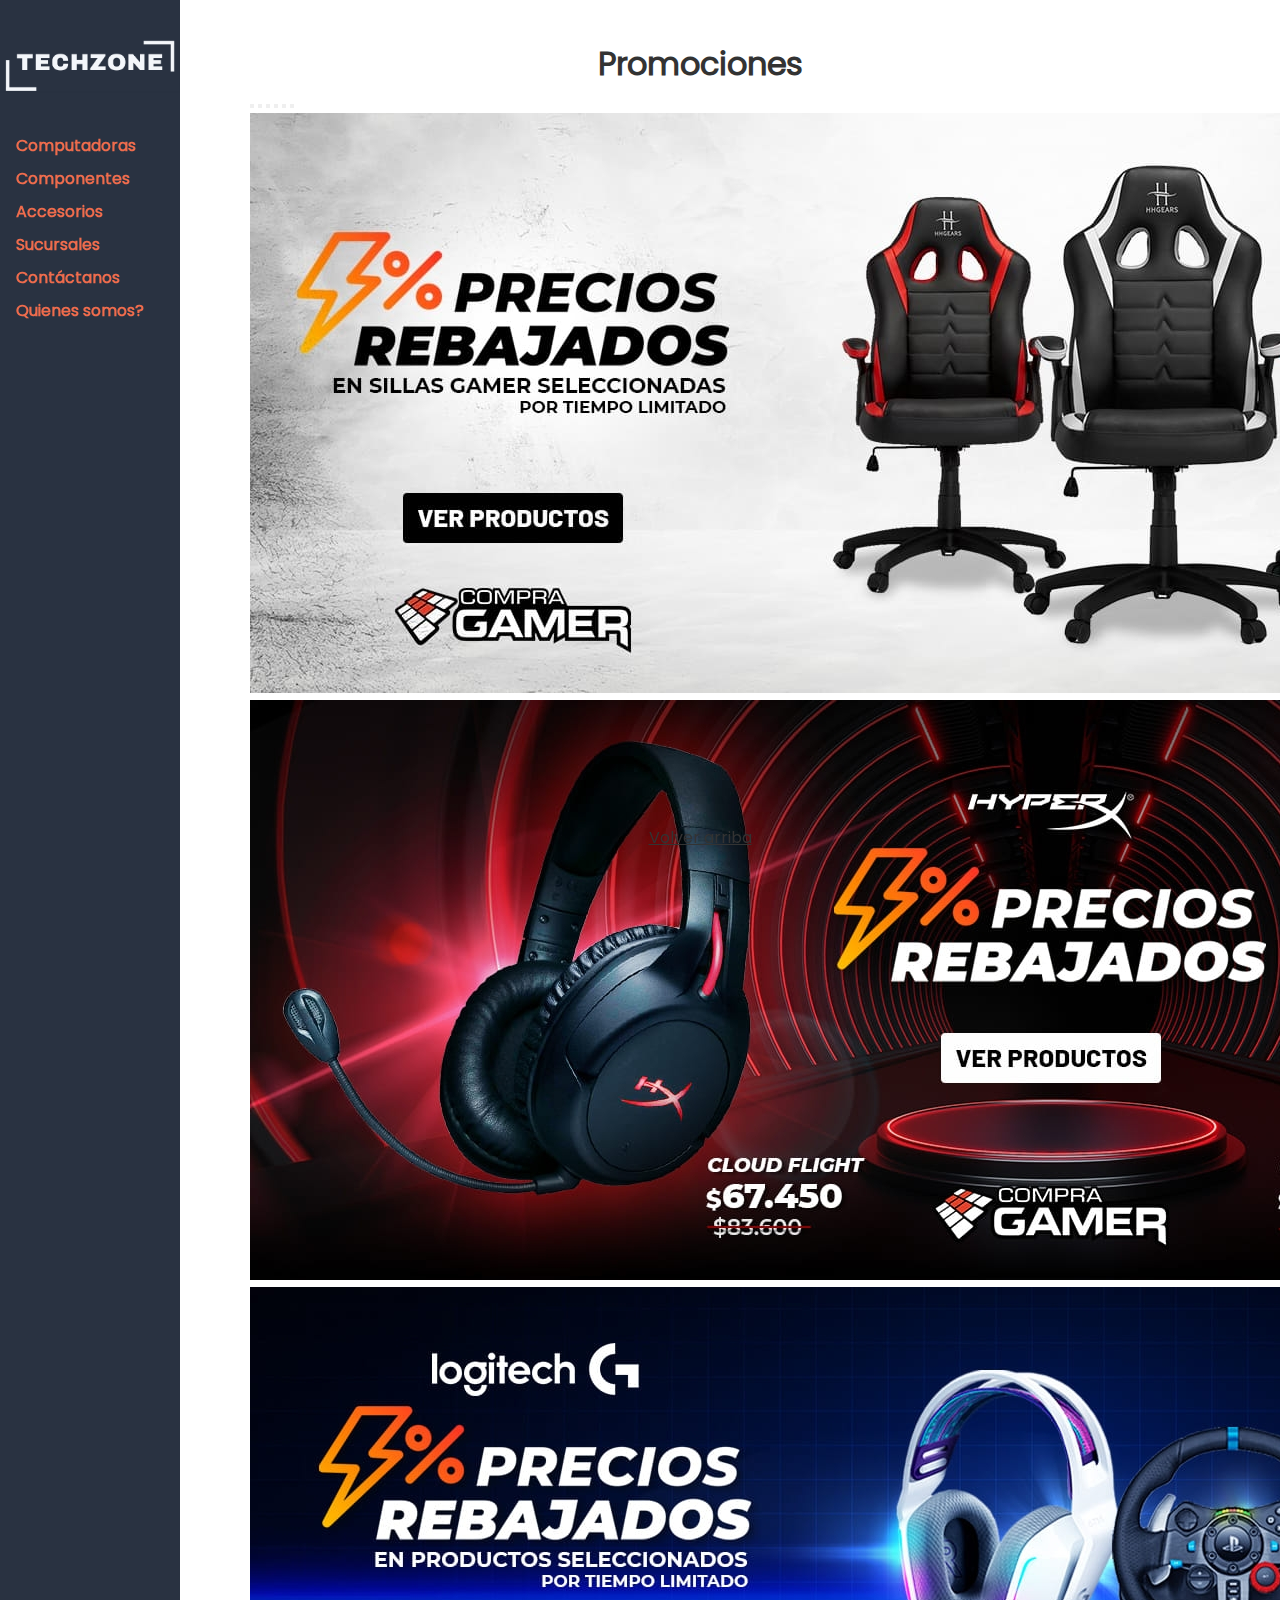
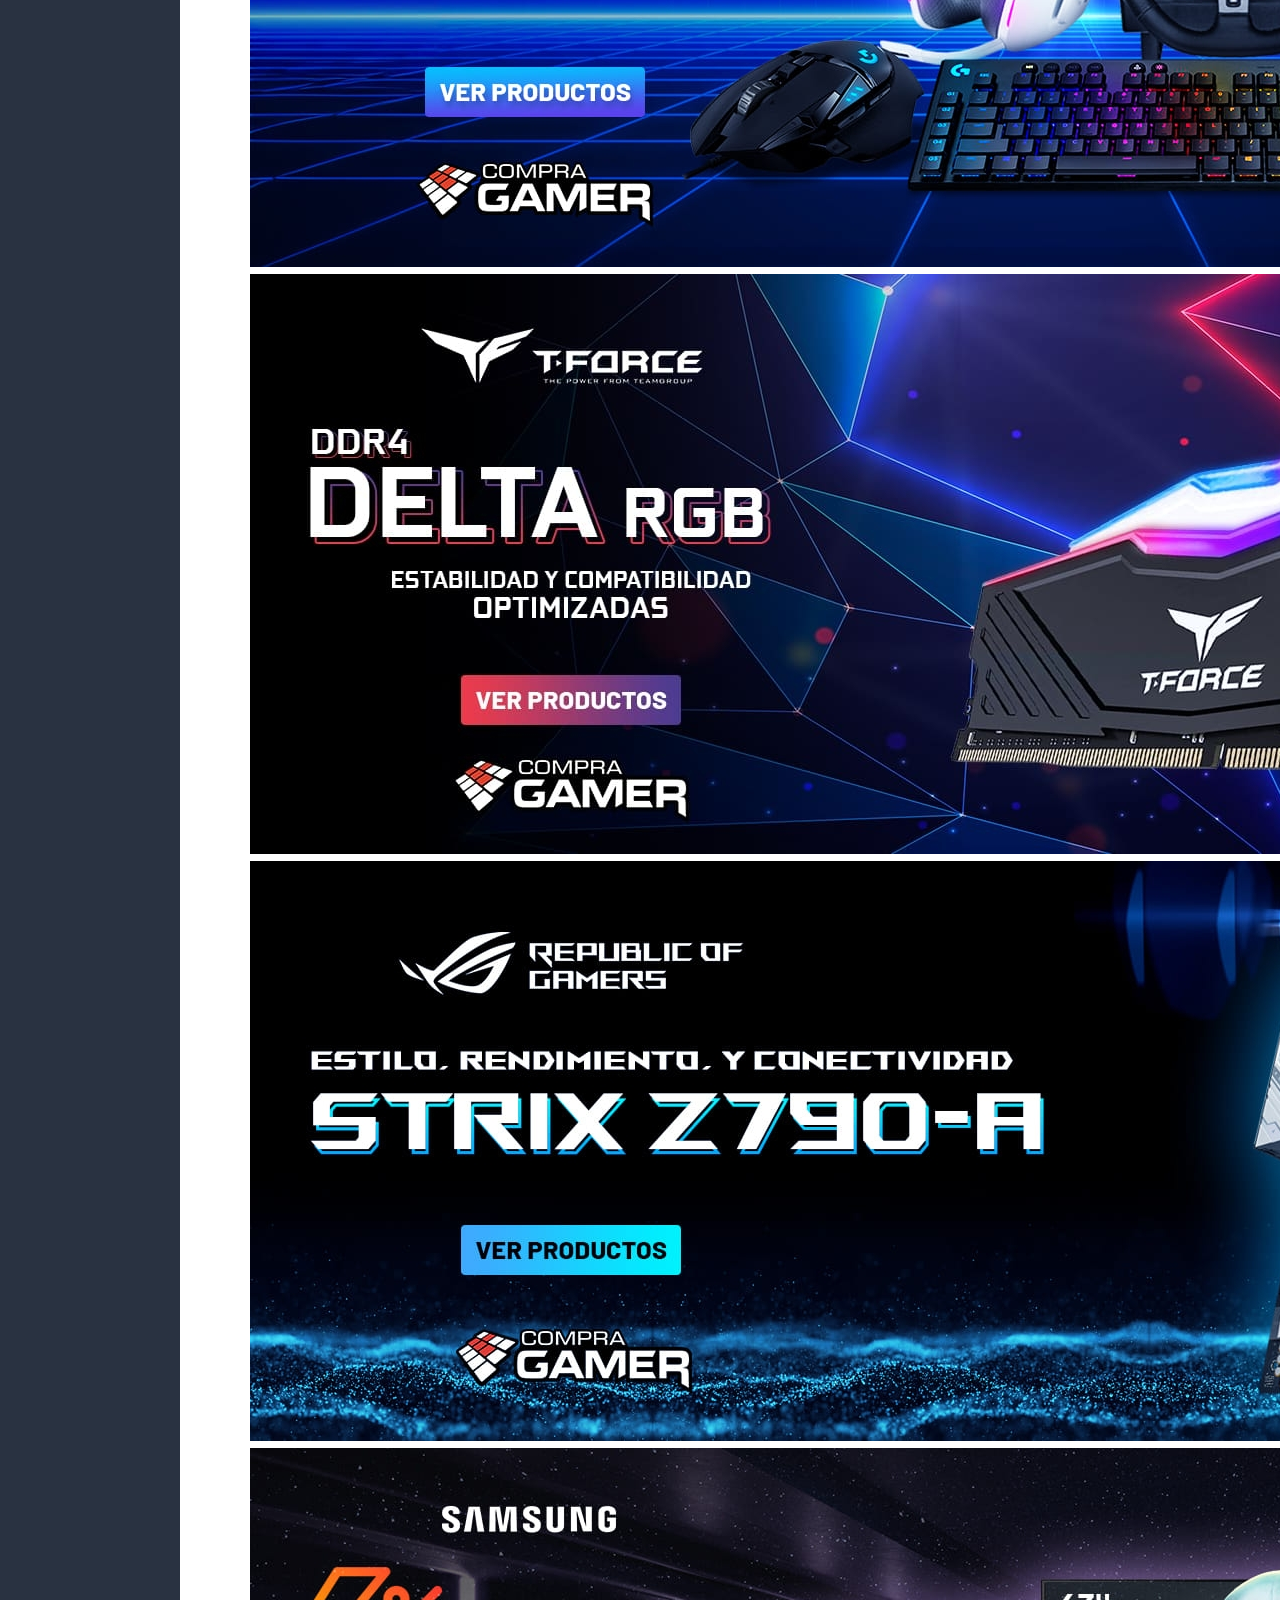
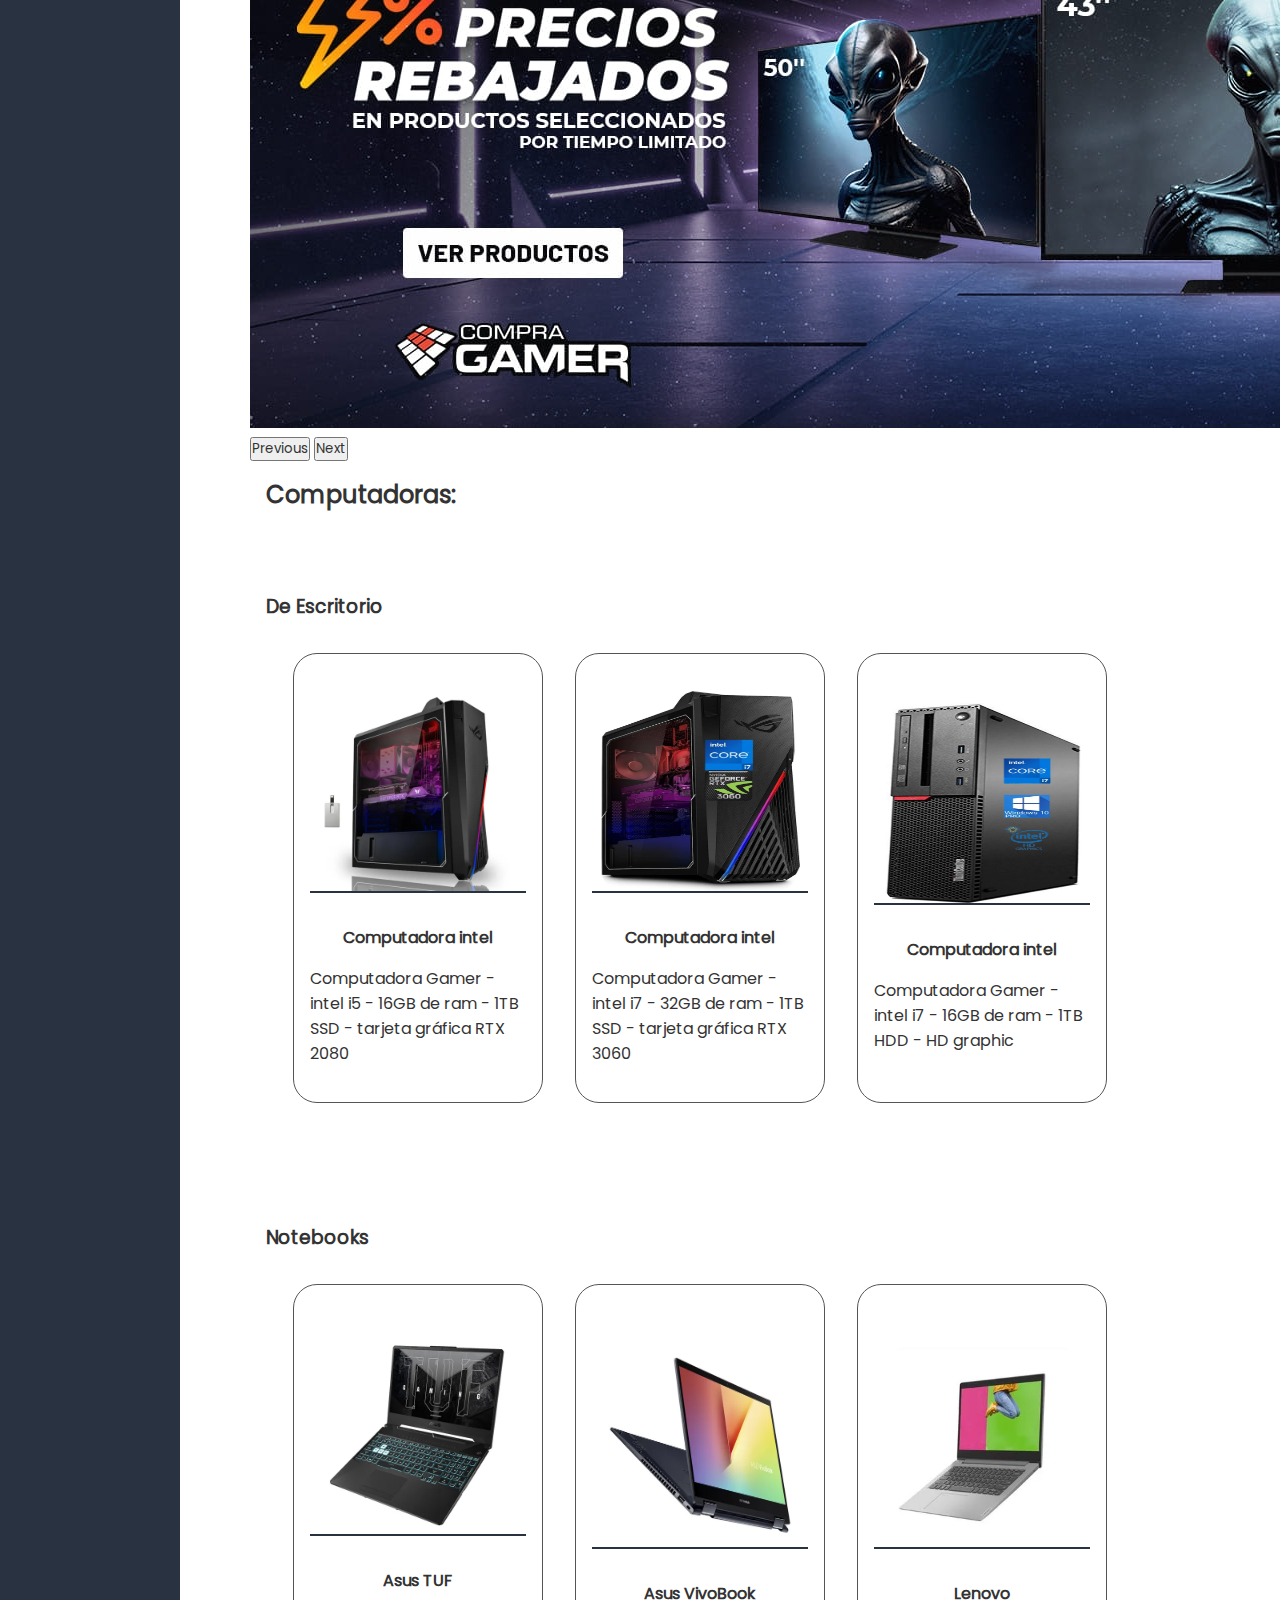
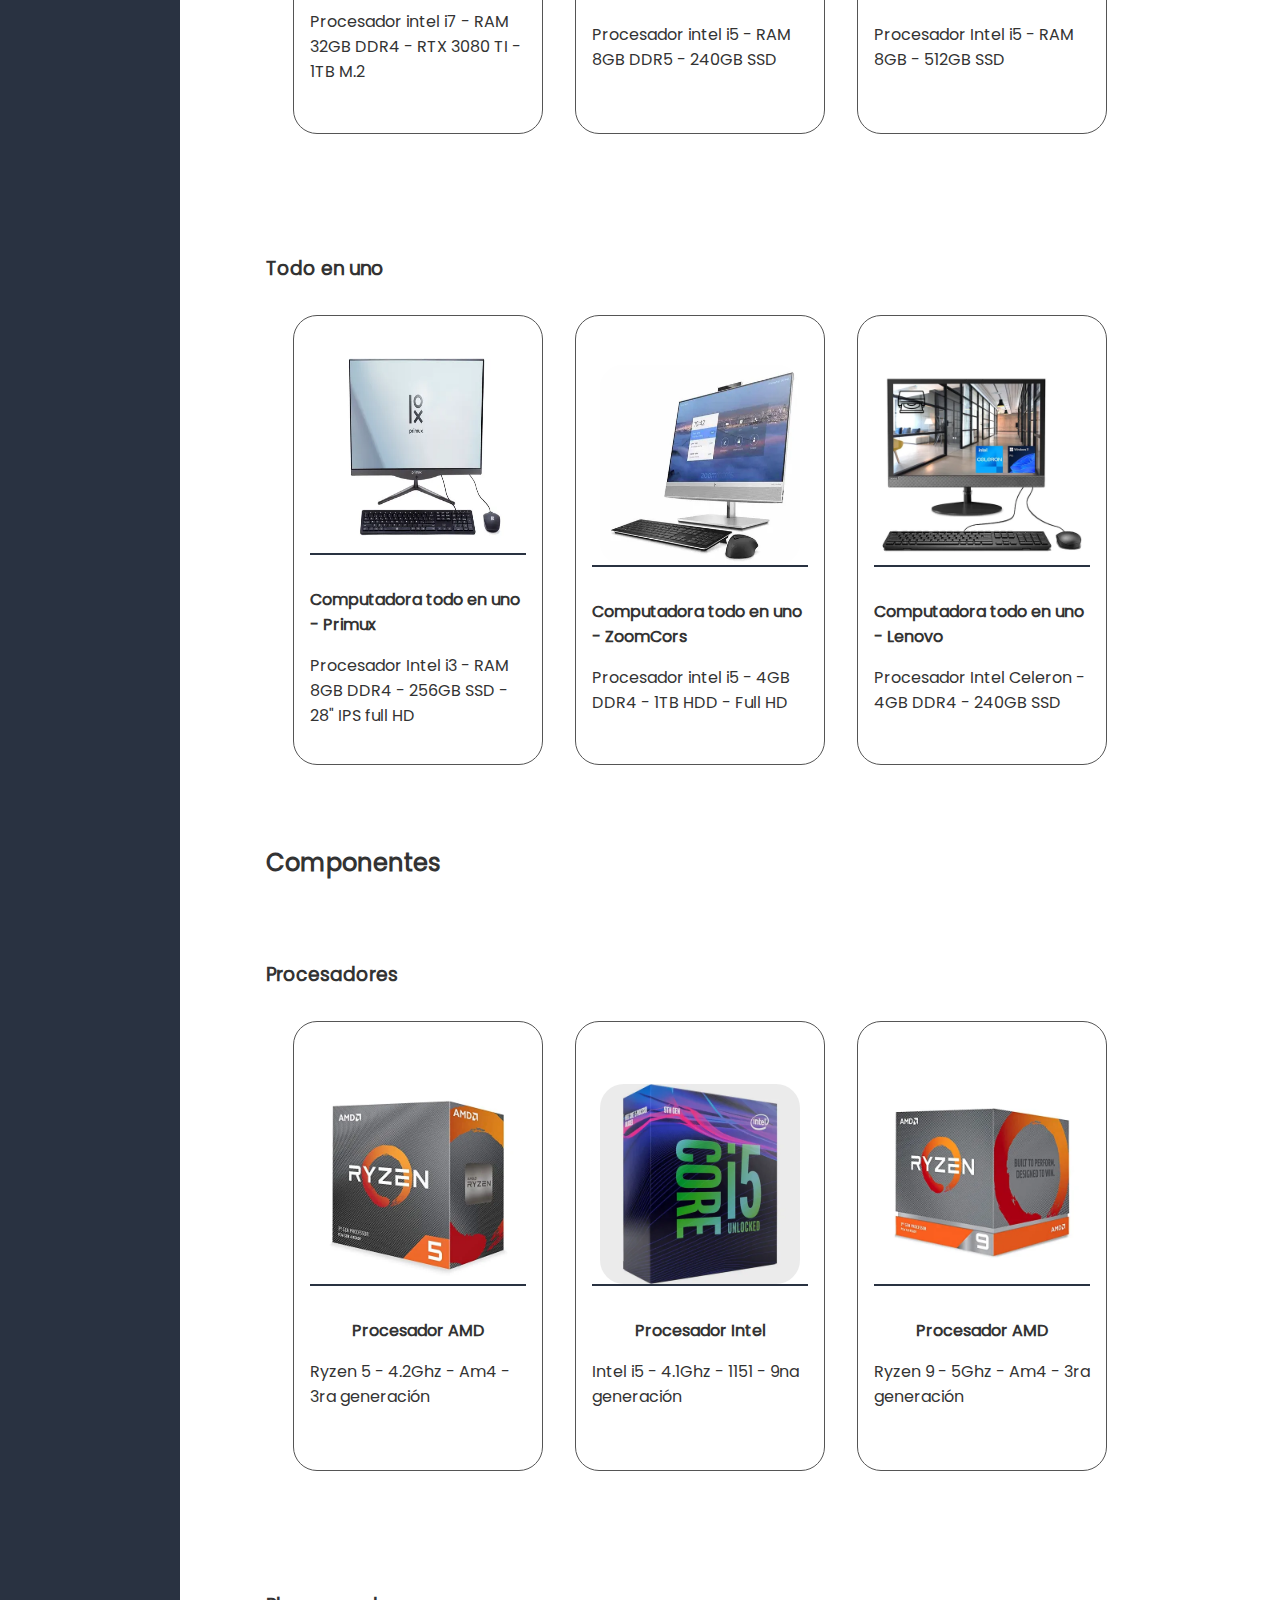
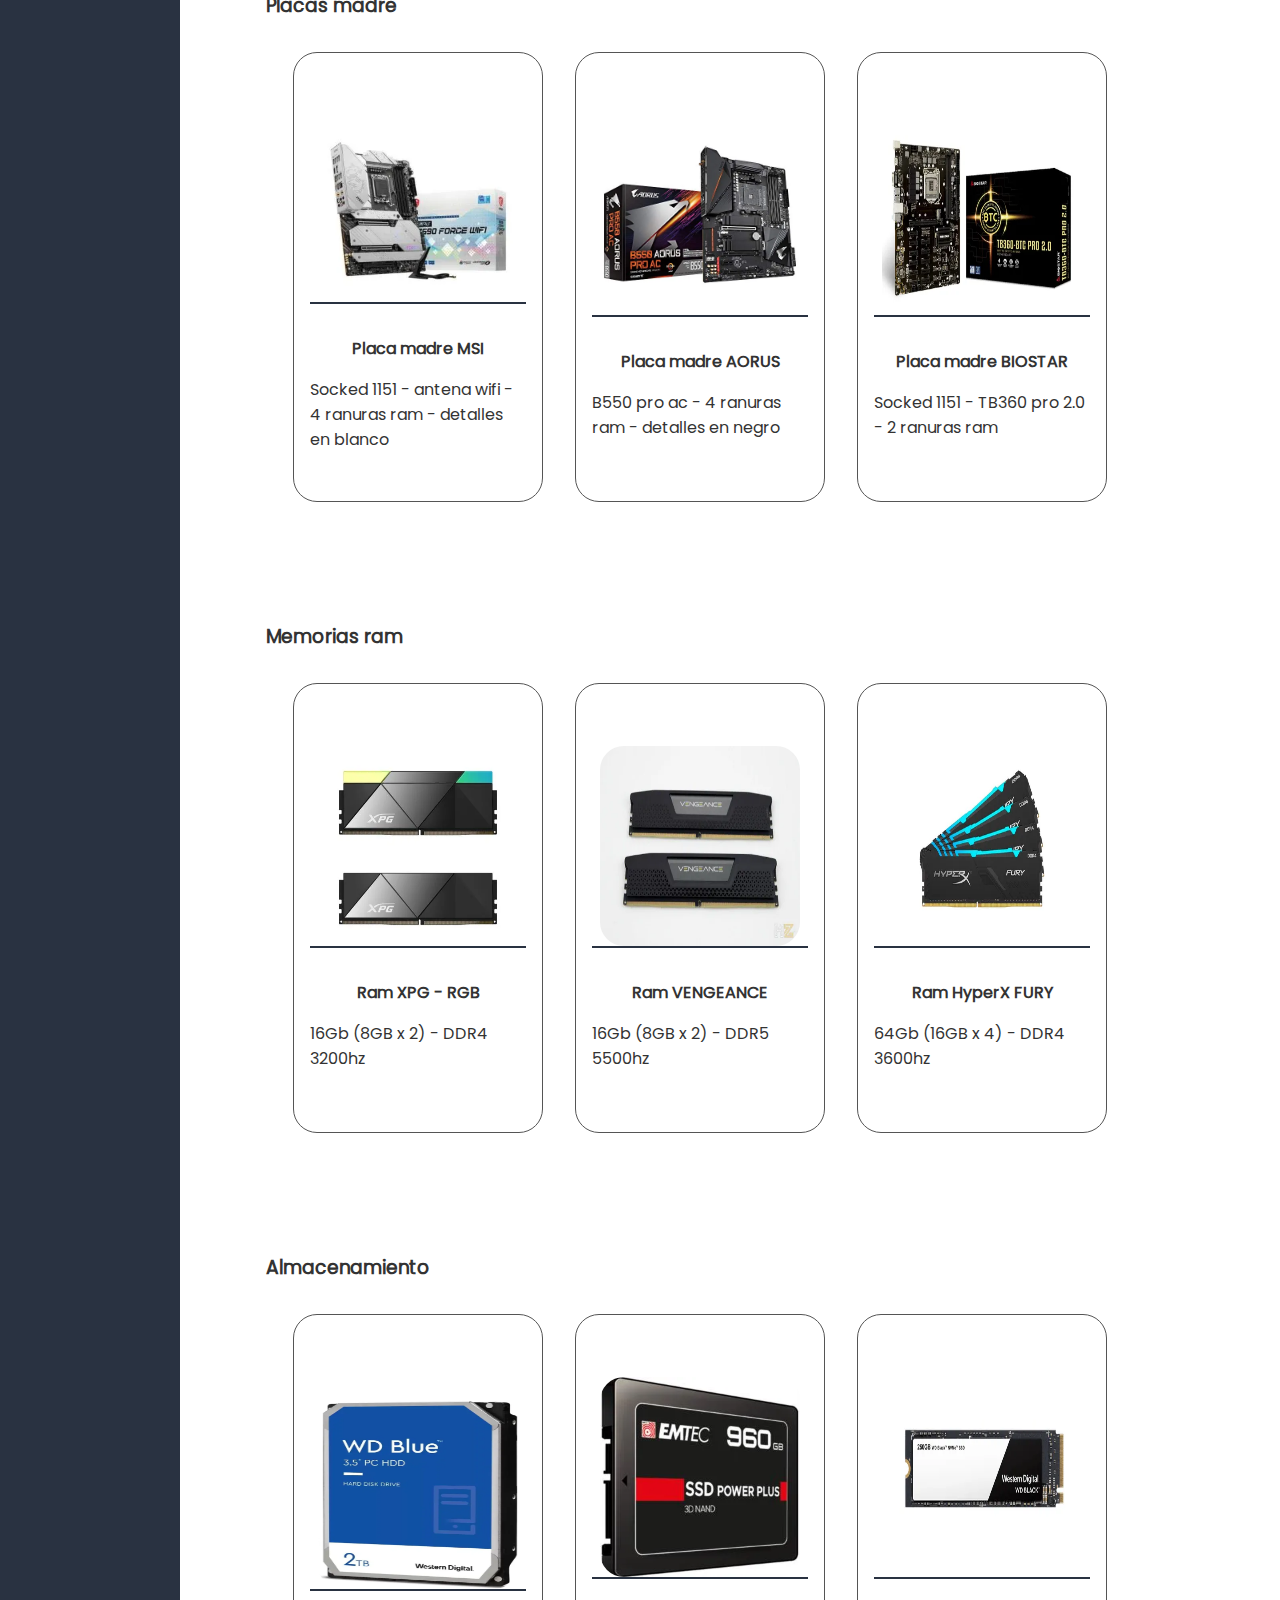
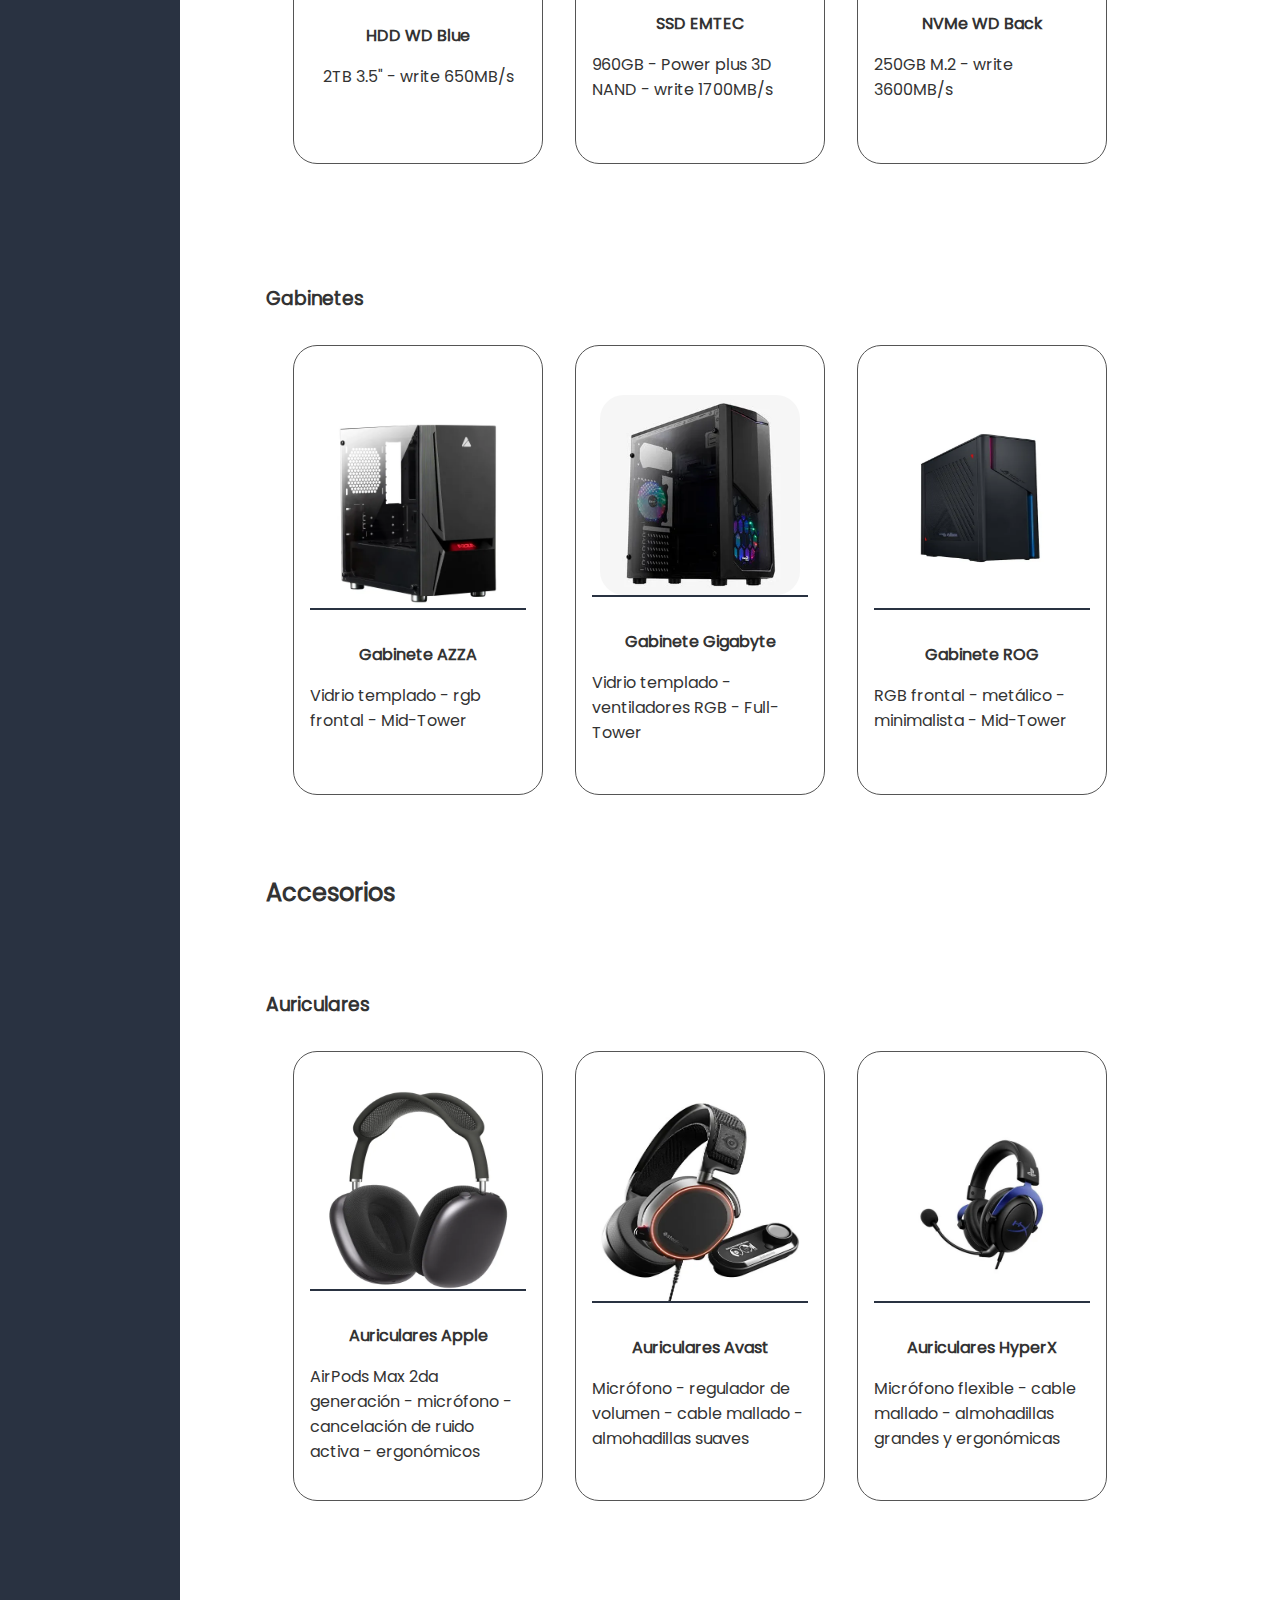
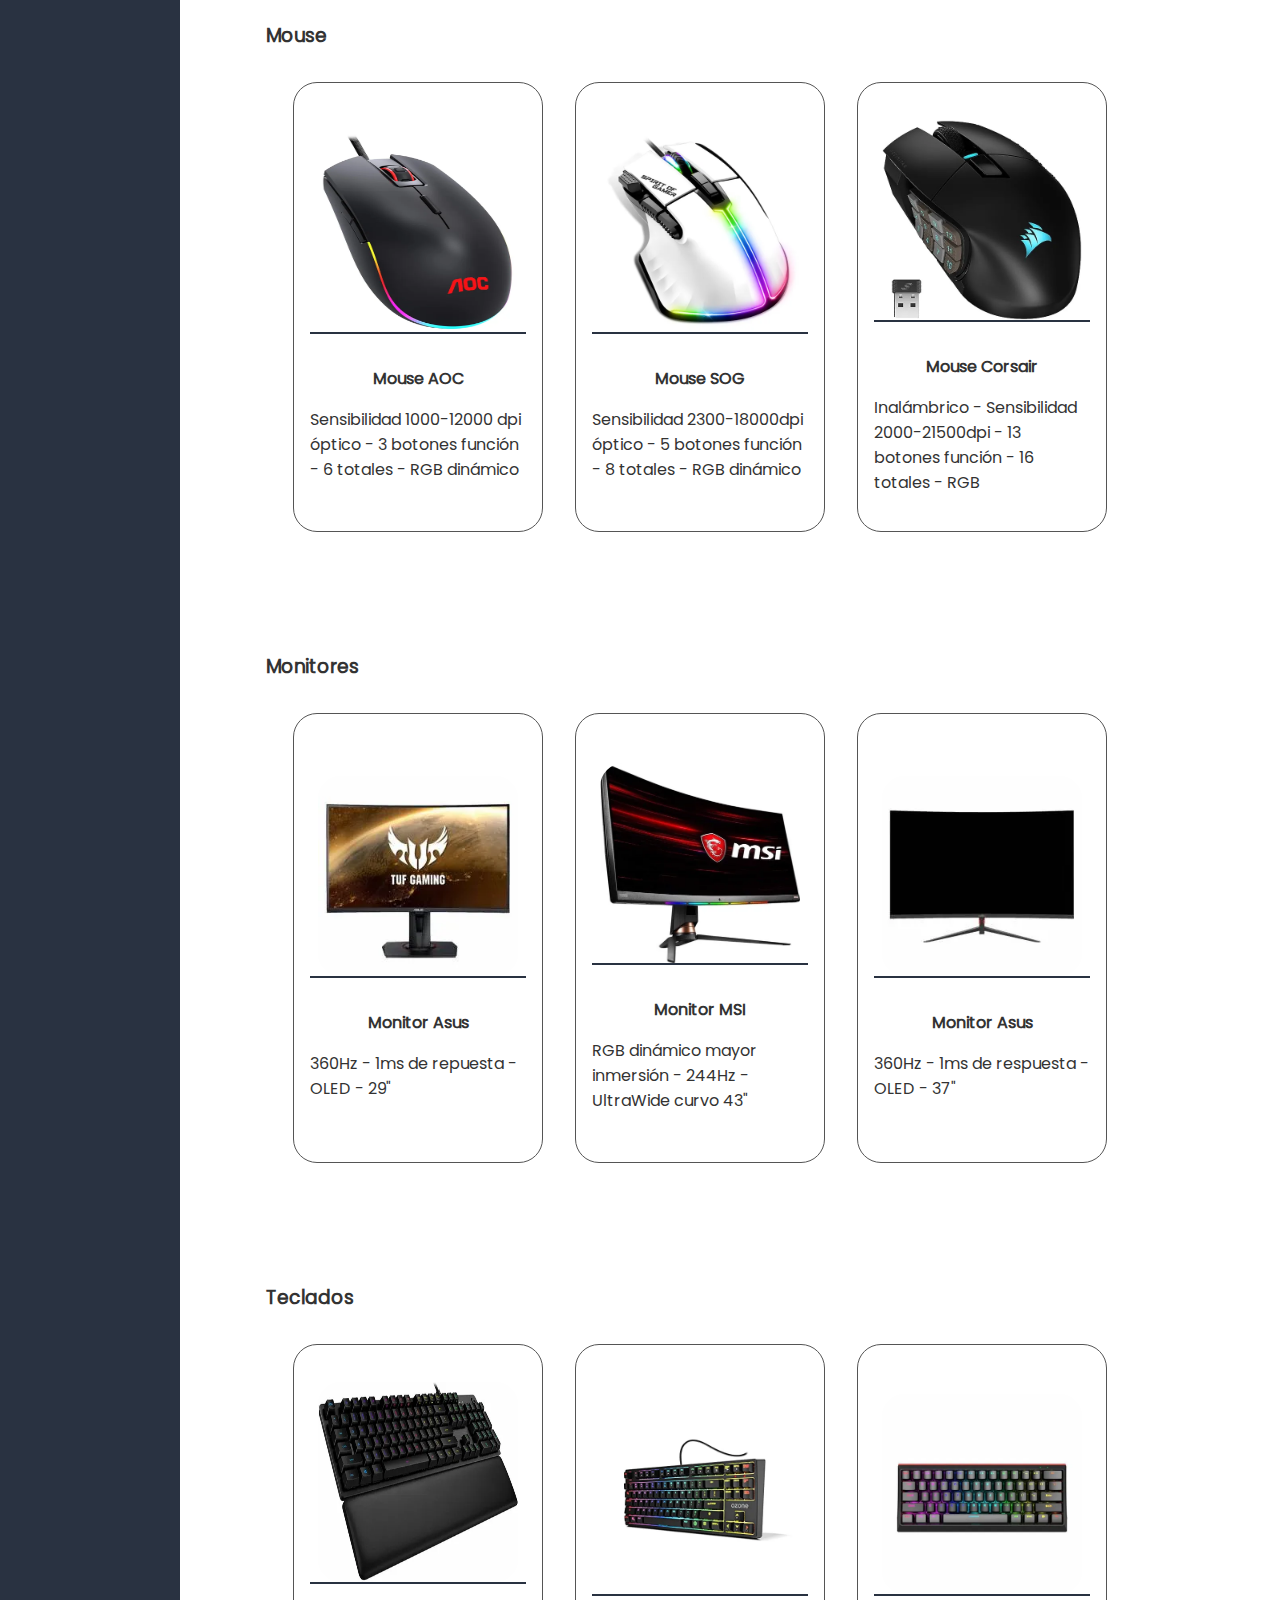
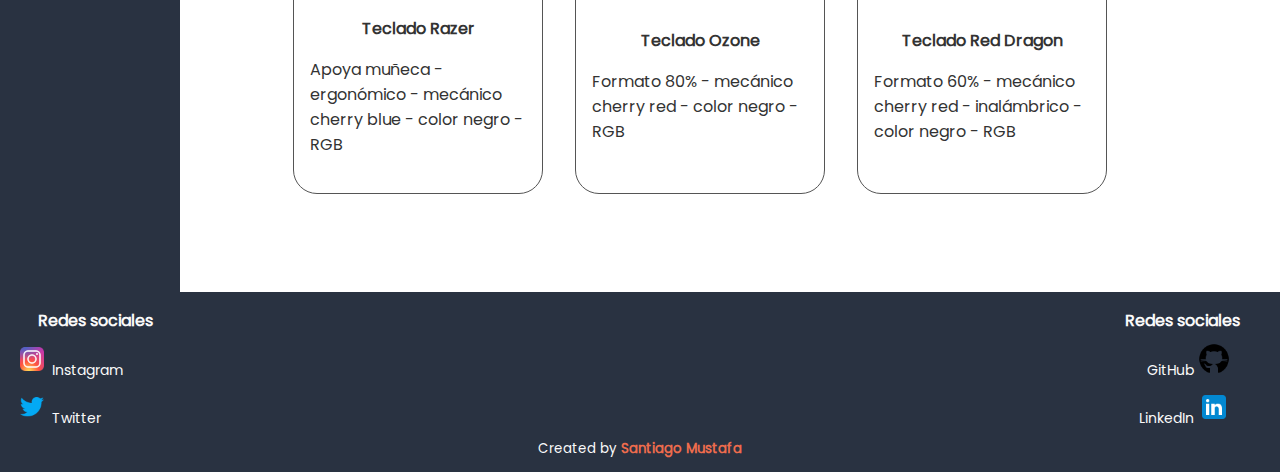
<file: index.html>
<!DOCTYPE html>
<html lang="es">

<head>
    <meta charset="UTF-8">
    <meta name="viewport" content="width=device-width, initial-scale=1.0">
    <title>TechZone | Productos tecnológicos</title>

    <link rel="icon" type="image/png" href="./assets/images/logo/nav-icon.png">
    <!-- BootsTrap -->
    <link href="https://cdn.jsdelivr.net/npm/bootstrap@5.3.2/dist/css/bootstrap.min.css" rel="stylesheet"
        integrity="sha384-T3c6CoIi6uLrA9TneNEoa7RxnatzjcDSCmG1MXxSR1GAsXEV/Dwwykc2MPK8M2HN" crossorigin="anonymous">
    <script src="https://cdn.jsdelivr.net/npm/bootstrap@5.3.2/dist/js/bootstrap.bundle.min.js"
        integrity="sha384-C6RzsynM9kWDrMNeT87bh95OGNyZPhcTNXj1NW7RuBCsyN/o0jlpcV8Qyq46cDfL"
        crossorigin="anonymous"></script>
    <!-- BoxIcons -->
    <link href='https://unpkg.com/boxicons@2.1.4/css/boxicons.min.css' rel='stylesheet'>
    <!-- CSS -->
    <link rel="stylesheet" href="./CSS/style.css">

    <!-- JavaScript para funcionamiento de la navegación de celular -->
    <script>
        document.addEventListener("DOMContentLoaded", () => {
            const menuBtn = document.getElementById("menuBtn")
            const menu = document.getElementById("menu")
            const closeMenuBtn = document.getElementById("btnCloseMenu")

            menuBtn.addEventListener("click", () => {
                menu.classList.add("flex")
                menu.classList.remove("hidden")
            })

            closeMenuBtn.addEventListener("click", () => {
                menu.classList.add("hidden")
                menu.classList.remove("flex")
            })
        })
    </script>

    <!-- SEO -->
    <meta name="description"
        content="Venta de computadoras de escritorio, computadoras notebooks, computadoras todo en uno, componentes de computadora y accesorios de computadora al mejor precio del mercado, somos la tienda número 1 en toda Argentina, únete y experimenta la mejor experiencia de compra con nosotros.">
    <meta name="keywords"
        content="computadora, computadoras, teclado, teclado mecanico, teclados, teclados mecanicos, mause, raton, componentes, accesorios, gamer, auriculares, procesadores, intel, amd, gpu, cpu, tecnologia, techzone, placa madre, monitores, pantalla, notebook, notebooks, todo en uno, all in one, all one, ram, almacenamiento, cordoba, buenos aires, santiago del estero">
    <meta name="robots" content="index, follow">
</head>

<body>
    <header class="header" id="header">
        <h2 class="header__title">
            <a href="../index.html">
                <img src="./assets/images/logo/logo.png" alt="Logo de TechZone">
            </a>
        </h2>
        <nav>
            <ul class="header__navlist">
                <li><a href="./views/computadoras.html">Computadoras</a></li>
                <li><a href="./views/componentes.html">Componentes</a></li>
                <li><a href="./views/accesorios.html">Accesorios</a></li>
                <li><a href="./views/sucursales.html">Sucursales</a></li>
                <li><a href="./views/contacto.html">Contáctanos</a></li>
                <li><a href="./views/quienes-somos.html">Quienes somos?</a></li>
            </ul>
            <button id="menuBtn" class="header__navmobilemenu">
                <i class='bx bx-menu'></i>
            </button>
        </nav>
    </header>
    <main class="main">
        <article class="main__article">
            <h1 class="main__article__title">Promociones</h1>
            <section id="carouselExampleDark" class="carousel carousel-dark slide">
                <menu class="carousel-indicators">
                    <button type="button" data-bs-target="#carouselExampleDark" data-bs-slide-to="0" class="active"
                        aria-current="true" aria-label="Slide 1"></button>
                    <button type="button" data-bs-target="#carouselExampleDark" data-bs-slide-to="1"
                        aria-label="Slide 2"></button>
                    <button type="button" data-bs-target="#carouselExampleDark" data-bs-slide-to="2"
                        aria-label="Slide 3"></button>
                    <button type="button" data-bs-target="#carouselExampleDark" data-bs-slide-to="3"
                        aria-label="Slide 4"></button>
                    <button type="button" data-bs-target="#carouselExampleDark" data-bs-slide-to="4"
                        aria-label="Slide 5"></button>
                    <button type="button" data-bs-target="#carouselExampleDark" data-bs-slide-to="5"
                        aria-label="Slide 6"></button>
                </menu>
                <section class="carousel-inner">
                    <article class="carousel-item active" data-bs-interval="10000">
                        <img src="./assets/images/index/promocion-1.jpg"
                            alt="Precios rebajados en sillas gamers de la marca HHGEARS por tiempo limitado, ahora desde $68.900"
                            title="Precios rebajados en sillas gamers de la marca HHEGARS por tiempo limitado, ahora desde $68.900"
                            class="d-block w-100">
                    </article>
                    <article class="carousel-item" data-bs-interval="2000">
                        <img src="./assets/images/index/promocion-2.jpg"
                            alt="Precios rebajados en micrófonos HyperX - Cloud flight $67.450 y Quadcast $77.270"
                            title="Precios rebajados en micrófonos HyperX - Cloud flight $67.450 y Quadcast $77.270"
                            class="d-block w-100">
                    </article>
                    <article class="carousel-item">
                        <img src="./assets/images/index/promocion-3.jpg"
                            alt="Precios rebajados en productos seleccionados de Logitech - Volantes, telcados, mouses y auriculares"
                            title="Precios rebajados en productos seleccionados de Logitech - Volantes, telcados, mouses y auriculares"
                            class="d-block w-100">
                    </article>
                    <article class="carousel-item">
                        <img src="./assets/images/index/promocion-4.jpg"
                            alt="Promociones especiales en memorias RAM T-Force DELTA DDR4 RGB"
                            title="Promociones especiales en memorias RAM T-Force DELTA DDR4 RGB" class="d-block w-100">
                    </article>
                    <article class="carousel-item">
                        <img src="./assets/images/index/promocion-5.jpg"
                            alt="Promociones especiales en placa madre ROG (Republic Of Gamers) Strix Z790-A"
                            title="Promociones especiales en placa madre ROG (Republic Of Gamers) Strix Z790-A"
                            class="d-block w-100">
                    </article>
                    <article class="carousel-item">
                        <img src="./assets/images/index/promocion-6.jpg"
                            alt="Precios rebajados en monitores Samsung desde 43 pulgadas hasta 65 pulgadas"
                            title="Precios rebajados en monitores Samsung desde 43 pulgadas hasta 65 pulgadas"
                            class="d-block w-100">
                    </article>
                </section>
                <button class="carousel-control-prev" type="button" data-bs-target="#carouselExampleDark"
                    data-bs-slide="prev">
                    <span class="carousel-control-prev-icon" aria-hidden="true"></span>
                    <span class="visually-hidden">Previous</span>
                </button>
                <button class="carousel-control-next" type="button" data-bs-target="#carouselExampleDark"
                    data-bs-slide="next">
                    <span class="carousel-control-next-icon" aria-hidden="true"></span>
                    <span class="visually-hidden">Next</span>
                </button>
            </section>
        </article>
        <section class="main__productcontainer">
            <div>
                <h2 class="main__productcontainer__title">Computadoras:</h2>
                <section class="main__productcontainer__section">
                    <h3>De Escritorio</h3>
                    <div class="main__productcontainer__section__cardcontent">
                        <article class="main__productcontainer__section__cardcontent__card">
                            <img src="./assets/images/computadoras/pc-escritorio/pc-escritorio-1.webp"
                                alt="Computadora de escritorio - intel i5 - 16 GB ram - 1TB SSD - GPU RTX 2080">
                            <div class="main__productcontainer__section__cardcontent__card__info">
                                <h4>Computadora intel</h4>
                                <p>Computadora Gamer - intel i5 - 16GB de ram - 1TB SSD - tarjeta gráfica RTX 2080</p>
                            </div>
                        </article>
                        <article class="main__productcontainer__section__cardcontent__card">
                            <img src="./assets/images/computadoras/pc-escritorio/pc-escritorio-2.webp"
                                alt="Computadora de escritorio - intel i7 - 32 GB ram - 1TB SSD - GPU RTX 3060">
                            <div class="main__productcontainer__section__cardcontent__card__info">
                                <h4>Computadora intel</h4>
                                <p>Computadora Gamer - intel i7 - 32GB de ram - 1TB SSD - tarjeta gráfica RTX 3060</p>
                            </div>
                        </article>
                        <article class="main__productcontainer__section__cardcontent__card">
                            <img src="./assets/images/computadoras/pc-escritorio/pc-escritorio-3.webp"
                                alt="Computadora de escritorio - intel i7 - 16 GB ram - 1TB HDD - HD Graphic">
                            <div class="main__productcontainer__section__cardcontent__card__info">
                                <h4>Computadora intel</h4>
                                <p>Computadora Gamer - intel i7 - 16GB de ram - 1TB HDD - HD graphic</p>
                            </div>
                        </article>
                    </div>
                </section>
                <section class="main__productcontainer__section">
                    <h3>Notebooks</h3>
                    <div class="main__productcontainer__section__cardcontent">
                        <article class="main__productcontainer__section__cardcontent__card">
                            <img src="./assets/images/computadoras/notebooks/notebook-1.webp"
                                alt="Notebook Asus TUF - intel i7 - 32 GB ram - 1 TB NVMe M.2 - RTX 3080 TI">
                            <div class="main__productcontainer__section__cardcontent__card__info">
                                <h4>Asus TUF</h4>
                                <p>Procesador intel i7 - RAM 32GB DDR4 - RTX 3080 TI - 1TB M.2</p>
                            </div>
                        </article>
                        <article class="main__productcontainer__section__cardcontent__card">
                            <img src="./assets/images/computadoras/notebooks/notebook-2.webp"
                                alt="Notebook Asus VivoBook - intel i5 - 8 GB ram DDR5 - 240 GB SSD">
                            <div class="main__productcontainer__section__cardcontent__card__info">
                                <h4>Asus VivoBook</h4>
                                <p>Procesador intel i5 - RAM 8GB DDR5 - 240GB SSD</p>
                            </div>
                        </article>
                        <article class="main__productcontainer__section__cardcontent__card">
                            <img src="./assets/images/computadoras/notebooks/notebook-3.webp"
                                alt="Notebook Lenovo - intel i5 - 8 GB ram - 512 GB SSD">
                            <div class="main__productcontainer__section__cardcontent__card__info">
                                <h4>Lenovo</h4>
                                <p>Procesador Intel i5 - RAM 8GB - 512GB SSD</p>
                            </div>
                        </article>
                    </div>
                </section>
                <section class="main__productcontainer__section">
                    <h3>Todo en uno</h3>
                    <div class="main__productcontainer__section__cardcontent">
                        <article class="main__productcontainer__section__cardcontent__card">
                            <img src="./assets/images/computadoras/todo-en-uno/ten-5.webp"
                                alt="Computadora todo en uno Primux - Intel i3 - 8 GB ram - 256 GB SSD - HD Graphic">
                            <div class="main__productcontainer__section__cardcontent__card__info">
                                <h4>Computadora todo en uno - Primux</h4>
                                <p>Procesador Intel i3 - RAM 8GB DDR4 - 256GB SSD - 28" IPS full HD</p>
                            </div>
                        </article>
                        <article class="main__productcontainer__section__cardcontent__card">
                            <img src="./assets/images/computadoras/todo-en-uno/ten-2.webp"
                                alt="Computadora todo en uno ZoomCors - Intel i5 - 4 GB - 1TB HDD - HD Graphic">
                            <div class="main__productcontainer__section__cardcontent__card__info">
                                <h4>Computadora todo en uno - ZoomCors</h4>
                                <p>Procesador intel i5 - 4GB DDR4 - 1TB HDD - Full HD</p>
                            </div>
                        </article>
                        <article class="main__productcontainer__section__cardcontent__card">
                            <img src="./assets/images/computadoras/todo-en-uno/ten-8.webp"
                                alt="Computadora todo en uno Lenovo - Intel celeron - 4 GB ram - 240 SSD - HD Graphic">
                            <div class="main__productcontainer__section__cardcontent__card__info">
                                <h4>Computadora todo en uno - Lenovo</h4>
                                <p>Procesador Intel Celeron - 4GB DDR4 - 240GB SSD</p>
                            </div>
                        </article>
                    </div>
                </section>
            </div>
            <div>
                <h2 class="main__productcontainer__title">Componentes</h2>
                <section class="main__productcontainer__section">
                    <h3>Procesadores</h3>
                    <div class="main__productcontainer__section__cardcontent">
                        <article class="main__productcontainer__section__cardcontent__card">
                            <img src="./assets/images/componentes/procesadores/amd-5.webp" alt="Procesador AMD RYZEN 5">
                            <div class="main__productcontainer__section__cardcontent__card__info">
                                <h4>Procesador AMD</h4>
                                <p>Ryzen 5 - 4.2Ghz - Am4 - 3ra generación</p>
                            </div>
                        </article>
                        <article class="main__productcontainer__section__cardcontent__card">
                            <img src="./assets/images/componentes/procesadores/intel-i5.webp"
                                alt="Procesador Intel Core i5">
                            <div class="main__productcontainer__section__cardcontent__card__info">
                                <h4>Procesador Intel</h4>
                                <p>Intel i5 - 4.1Ghz - 1151 - 9na generación</p>
                            </div>
                        </article>
                        <article class="main__productcontainer__section__cardcontent__card">
                            <img src="./assets/images/componentes/procesadores/amd-9.webp" alt="Procesador AMD RYZEN 9">
                            <div class="main__productcontainer__section__cardcontent__card__info">
                                <h4>Procesador AMD</h4>
                                <p>Ryzen 9 - 5Ghz - Am4 - 3ra generación</p>
                            </div>
                        </article>
                    </div>
                </section>
                <section class="main__productcontainer__section">
                    <h3>Placas madre</h3>
                    <div class="main__productcontainer__section__cardcontent">
                        <article class="main__productcontainer__section__cardcontent__card">
                            <img src="./assets/images/componentes/placas-madre/placa-madre-intel-5.webp"
                                alt="Placa madre para intel novena generación - Socked 1151 - antena wifi - 4 ranuras ram - detalles en blanco">
                            <div class="main__productcontainer__section__cardcontent__card__info">
                                <h4>Placa madre MSI</h4>
                                <p>Socked 1151 - antena wifi - 4 ranuras ram - detalles en blanco</p>
                            </div>
                        </article>
                        <article class="main__productcontainer__section__cardcontent__card">
                            <img src="./assets/images/componentes/placas-madre/placa-madre-amd-3.webp"
                                alt="Placa madre para amd tercera generación - B550 pro ac - 4 ranuras ram - detalles en negro">
                            <div class="main__productcontainer__section__cardcontent__card__info">
                                <h4>Placa madre AORUS</h4>
                                <p>B550 pro ac - 4 ranuras ram - detalles en negro</p>
                            </div>
                        </article>
                        <article class="main__productcontainer__section__cardcontent__card">
                            <img src="./assets/images/componentes/placas-madre/placa-madre-intel-2.webp"
                                alt="Placa madre para intel novena generación - Socked 1151 - TB360 pro 2.0 - 2 ranuras ram">
                            <div class="main__productcontainer__section__cardcontent__card__info">
                                <h4>Placa madre BIOSTAR</h4>
                                <p>Socked 1151 - TB360 pro 2.0 - 2 ranuras ram</p>
                            </div>
                        </article>
                    </div>
                </section>
                <section class="main__productcontainer__section">
                    <h3>Memorias ram</h3>
                    <div class="main__productcontainer__section__cardcontent">
                        <article class="main__productcontainer__section__cardcontent__card">
                            <img src="./assets/images/componentes/memorias-ram/memoria-ram-1.webp"
                                alt="Memorias Ram XPG - RGB - 16Gb (8GB x 2) - DDR4 3200hz">
                            <div class="main__productcontainer__section__cardcontent__card__info">
                                <h4>Ram XPG - RGB</h4>
                                <p>16Gb (8GB x 2) - DDR4 3200hz</p>
                            </div>
                        </article>
                        <article class="main__productcontainer__section__cardcontent__card">
                            <img src="./assets/images/componentes/memorias-ram/memoria-ram-2.webp"
                                alt="Memorias Ram VENGEANCE - 16Gb (8GB x 2) - DDR5 5500hz">
                            <div class="main__productcontainer__section__cardcontent__card__info">
                                <h4>Ram VENGEANCE</h4>
                                <p>16Gb (8GB x 2) - DDR5 5500hz</p>
                            </div>
                        </article>
                        <article class="main__productcontainer__section__cardcontent__card">
                            <img src="./assets/images/componentes/memorias-ram/memoria-ram-3.webp"
                                alt="Memorias Ram HyperX FURY - 64Gb (16GB x 4) - DDR4 3600hz">
                            <div class="main__productcontainer__section__cardcontent__card__info">
                                <h4>Ram HyperX FURY</h4>
                                <p>64Gb (16GB x 4) - DDR4 3600hz</p>
                            </div>
                        </article>
                    </div>
                </section>
                <section class="main__productcontainer__section">
                    <h3>Almacenamiento</h3>
                    <div class="main__productcontainer__section__cardcontent">
                        <article class="main__productcontainer__section__cardcontent__card">
                            <img src="./assets/images/componentes/almacenamiento/hdd-1.webp"
                                alt="Almacenamiento HDD WD Blue 2TB - write 650MB/s">
                            <div class="main__productcontainer__section__cardcontent__card__info">
                                <h4>HDD WD Blue</h4>
                                <p>2TB 3.5" - write 650MB/s</p>
                            </div>
                        </article>
                        <article class="main__productcontainer__section__cardcontent__card">
                            <img src="./assets/images/componentes/almacenamiento/ssd-2.webp"
                                alt="Almacenamiento SSD EMTEC 960GB - Power plus 3D NAND - write 1700MB/s">
                            <div class="main__productcontainer__section__cardcontent__card__info">
                                <h4>SSD EMTEC</h4>
                                <p>960GB - Power plus 3D NAND - write 1700MB/s</p>
                            </div>
                        </article>
                        <article class="main__productcontainer__section__cardcontent__card">
                            <img src="./assets/images/componentes/almacenamiento/m2-2.webp"
                                alt="Almacenamiento NVMe WD Back 250GB M.2 - write 3600MB/s">
                            <div class="main__productcontainer__section__cardcontent__card__info">
                                <h4>NVMe WD Back</h4>
                                <p>250GB M.2 - write 3600MB/s</p>
                            </div>
                        </article>
                    </div>
                </section>
                <section class="main__productcontainer__section">
                    <h3>Gabinetes</h3>
                    <div class="main__productcontainer__section__cardcontent">
                        <article class="main__productcontainer__section__cardcontent__card">
                            <img src="./assets/images/componentes/gabinetes/gabinete-2.webp"
                                alt="Gabinete AZZA - Vidrio templado - rgb frontal - Mid-Tower">
                            <div class="main__productcontainer__section__cardcontent__card__info">
                                <h4>Gabinete AZZA</h4>
                                <p>Vidrio templado - rgb frontal - Mid-Tower</p>
                            </div>
                        </article>
                        <article class="main__productcontainer__section__cardcontent__card">
                            <img src="./assets/images/componentes/gabinetes/gabinete-5.webp"
                                alt="Gabinete Gigabyte - Vidrio templado - ventiladores RGB - Full-Tower">
                            <div class="main__productcontainer__section__cardcontent__card__info">
                                <h4>Gabinete Gigabyte</h4>
                                <p>Vidrio templado - ventiladores RGB - Full-Tower</p>
                            </div>
                        </article>
                        <article class="main__productcontainer__section__cardcontent__card">
                            <img src="./assets/images/componentes/gabinetes/gabinete-9.webp"
                                alt="Gabinete ROG - RGB frontal - metálico - minimalista - Mid-Tower">
                            <div class="main__productcontainer__section__cardcontent__card__info">
                                <h4>Gabinete ROG</h4>
                                <p>RGB frontal - metálico - minimalista - Mid-Tower</p>
                            </div>
                        </article>
                    </div>
                </section>
            </div>
            <div>
                <h2 class="main__productcontainer__title">Accesorios</h2>
                <section class="main__productcontainer__section">
                    <h3>Auriculares</h3>
                    <div class="main__productcontainer__section__cardcontent">
                        <article class="main__productcontainer__section__cardcontent__card">
                            <img src="./assets/images/accesorios/auriculares/auricular-9.webp"
                                alt="Auriculares Apple AirPods Max 2da generación - micrófono - cancelación de ruido activa - ergonómicos">
                            <div class="main__productcontainer__section__cardcontent__card__info">
                                <h4>Auriculares Apple</h4>
                                <p>AirPods Max 2da generación - micrófono - cancelación de ruido activa - ergonómicos
                                </p>
                            </div>
                        </article>
                        <article class="main__productcontainer__section__cardcontent__card">
                            <img src="./assets/images/accesorios/auriculares/auricular-2.webp"
                                alt="Auriculares Avast - Micrófono - regulador de volumen - cable mallado - almohadillas suaves">
                            <div class="main__productcontainer__section__cardcontent__card__info">
                                <h4>Auriculares Avast</h4>
                                <p>Micrófono - regulador de volumen - cable mallado - almohadillas suaves</p>
                            </div>
                        </article>
                        <article class="main__productcontainer__section__cardcontent__card">
                            <img src="./assets/images/accesorios/auriculares/auricular-3.webp"
                                alt="Auriculares HyperX - Micrófono flexible - cable mallado - almohadillas grandes y ergonómicas">
                            <div class="main__productcontainer__section__cardcontent__card__info">
                                <h4>Auriculares HyperX</h4>
                                <p>Micrófono flexible - cable mallado - almohadillas grandes y ergonómicas</p>
                            </div>
                        </article>
                    </div>
                </section>
                <section class="main__productcontainer__section">
                    <h3>Mouse</h3>
                    <div class="main__productcontainer__section__cardcontent">
                        <article class="main__productcontainer__section__cardcontent__card">
                            <img src="./assets/images/accesorios/ratones/raton-3.webp"
                                alt="Mouse AOC - Sensibilidad 1000-12000 dpi óptico - 3 botones función - 6 totales - RGB dinámico">
                            <div class="main__productcontainer__section__cardcontent__card__info">
                                <h4>Mouse AOC</h4>
                                <p>Sensibilidad 1000-12000 dpi óptico - 3 botones función - 6 totales - RGB dinámico</p>
                            </div>
                        </article>
                        <article class="main__productcontainer__section__cardcontent__card">
                            <img src="./assets/images/accesorios/ratones/raton-9.webp"
                                alt="Mouse SOG - Sensibilidad 2300-18000dpi óptico - 5 botones función - 8 totales - RGB dinámico">
                            <div class="main__productcontainer__section__cardcontent__card__info">
                                <h4>Mouse SOG</h4>
                                <p>Sensibilidad 2300-18000dpi óptico - 5 botones función - 8 totales - RGB dinámico</p>
                            </div>
                        </article>
                        <article class="main__productcontainer__section__cardcontent__card">
                            <img src="./assets/images/accesorios/ratones/raton-4.webp"
                                alt="Mouse Corsair - Inalámbrico - Sensibilidad 2000-21500dpi - 13 botones función - 16 totales - RGB">
                            <div class="main__productcontainer__section__cardcontent__card__info">
                                <h4>Mouse Corsair</h4>
                                <p>Inalámbrico - Sensibilidad 2000-21500dpi - 13 botones función - 16 totales - RGB</p>
                            </div>
                        </article>
                    </div>
                </section>
                <section class="main__productcontainer__section">
                    <h3>Monitores</h3>
                    <div class="main__productcontainer__section__cardcontent">
                        <article class="main__productcontainer__section__cardcontent__card">
                            <img src="./assets/images/accesorios/monitores/monitor-3.webp"
                                alt="Monitor Asus - 360Hz - 1ms de repuesta - OLED - 29">
                            <div class="main__productcontainer__section__cardcontent__card__info">
                                <h4>Monitor Asus</h4>
                                <p>360Hz - 1ms de repuesta - OLED - 29"</p>
                            </div>
                        </article>
                        <article class="main__productcontainer__section__cardcontent__card">
                            <img src="./assets/images/accesorios/monitores/monitor-6.webp"
                                alt="Monitor MSI - RGB dinámico mayor inmersión - 244Hz - UltraWide curvo 43">
                            <div class="main__productcontainer__section__cardcontent__card__info">
                                <h4>Monitor MSI</h4>
                                <p>RGB dinámico mayor inmersión - 244Hz - UltraWide curvo 43"</p>
                            </div>
                        </article>
                        <article class="main__productcontainer__section__cardcontent__card">
                            <img src="./assets/images/accesorios/monitores/monitor-2.webp"
                                alt="Monitor Asus - 360Hz - 1ms de respuesta - OLED - 37">
                            <div class="main__productcontainer__section__cardcontent__card__info">
                                <h4>Monitor Asus</h4>
                                <p>360Hz - 1ms de respuesta - OLED - 37"</p>
                            </div>
                        </article>
                    </div>
                </section>
                <section class="main__productcontainer__section">
                    <h3>Teclados</h3>
                    <div class="main__productcontainer__section__cardcontent">
                        <article class="main__productcontainer__section__cardcontent__card">
                            <img src="./assets/images/accesorios/teclados/teclado-4.webp"
                                alt="Teclado Razer - Apoya muñeca - ergonómico - mecánico cherry blue - color negro - RGB">
                            <div class="main__productcontainer__section__cardcontent__card__info">
                                <h4>Teclado Razer</h4>
                                <p>Apoya muñeca - ergonómico - mecánico cherry blue - color negro - RGB</p>
                            </div>
                        </article>
                        <article class="main__productcontainer__section__cardcontent__card">
                            <img src="./assets/images/accesorios/teclados/teclado-7.webp"
                                alt="Teclado Ozone - Formato 80% - mecánico cherry red - color negro - RGB">
                            <div class="main__productcontainer__section__cardcontent__card__info">
                                <h4>Teclado Ozone</h4>
                                <p>Formato 80% - mecánico cherry red - color negro - RGB</p>
                            </div>
                        </article>
                        <article class="main__productcontainer__section__cardcontent__card">
                            <img src="./assets/images/accesorios/teclados/teclado-8.webp"
                                alt="Teclado Red Dragon - Formato 60% - mecánico cherry red - inalámbrico - color negro - RGB">
                            <div class="main__productcontainer__section__cardcontent__card__info">
                                <h4>Teclado Red Dragon</h4>
                                <p>Formato 60% - mecánico cherry red - inalámbrico - color negro - RGB</p>
                            </div>
                        </article>
                    </div>
                </section>
            </div>
        </section>
        <a href="#header" class="main__volver btn btn-primary">
            Volver arriba
        </a>
    </main>
    <aside id="menu" class="mobilemenu hidden">
        <button id="btnCloseMenu" class="mobilemenu__button">
            <i class='bx bx-x-circle'></i>
        </button>
        <ul>
            <li class="mobilemenu__list"><a href="./views/computadoras.html">Computadoras</a></li>
            <li class="mobilemenu__list"><a href="./views/componentes.html">Componentes</a></li>
            <li class="mobilemenu__list"><a href="./views/accesorios.html">Accesorios</a></li>
            <li class="mobilemenu__list"><a href="./views/sucursales.html">Sucursales</a></li>
            <li class="mobilemenu__list"><a href="./views/contacto.html">Contáctanos</a></li>
            <li class="mobilemenu__list"><a href="./views/quienes-somos.html">Quienes somos</a></li>
        </ul>
    </aside>
    <footer class="footer">
        <section class="footer__redes">
            <h2 class="footer__redes__title">Redes sociales</h2>
            <ul class="footer__redes__list">
                <li>
                    <img src="./assets/images/iconos/instagram-icon.png" alt="Icono de instagram"
                        class="footer__redes__list__icon">
                    Instagram
                </li>
                <li>
                    <img src="./assets/images/iconos/twitter-icon.png" alt="Icono de twitter"
                        class="footer__redes__list__icon">
                    Twitter
                </li>
            </ul>
        </section>
        <article class="footer__others">
            <h2 class="footer__others__title">Redes sociales</h2>
            <ul class="footer__others__list">
                <li>
                    GitHub
                    <img src="./assets/images/iconos/github-icon.png" alt="Icono de GitHub"
                        class="footer__others__list__icon">
                </li>
                <li>
                    LinkedIn
                    <img src="./assets/images/iconos/linkedin-icon.png" alt="Icono de GitHun"
                        class="footer__others__list__icon">
                </li>
            </ul>
        </article>
        <small class="footer__owner">Created by <span class="footer__owner__name">Santiago Mustafa</span>
    </footer>
</body>

</html>
</file>
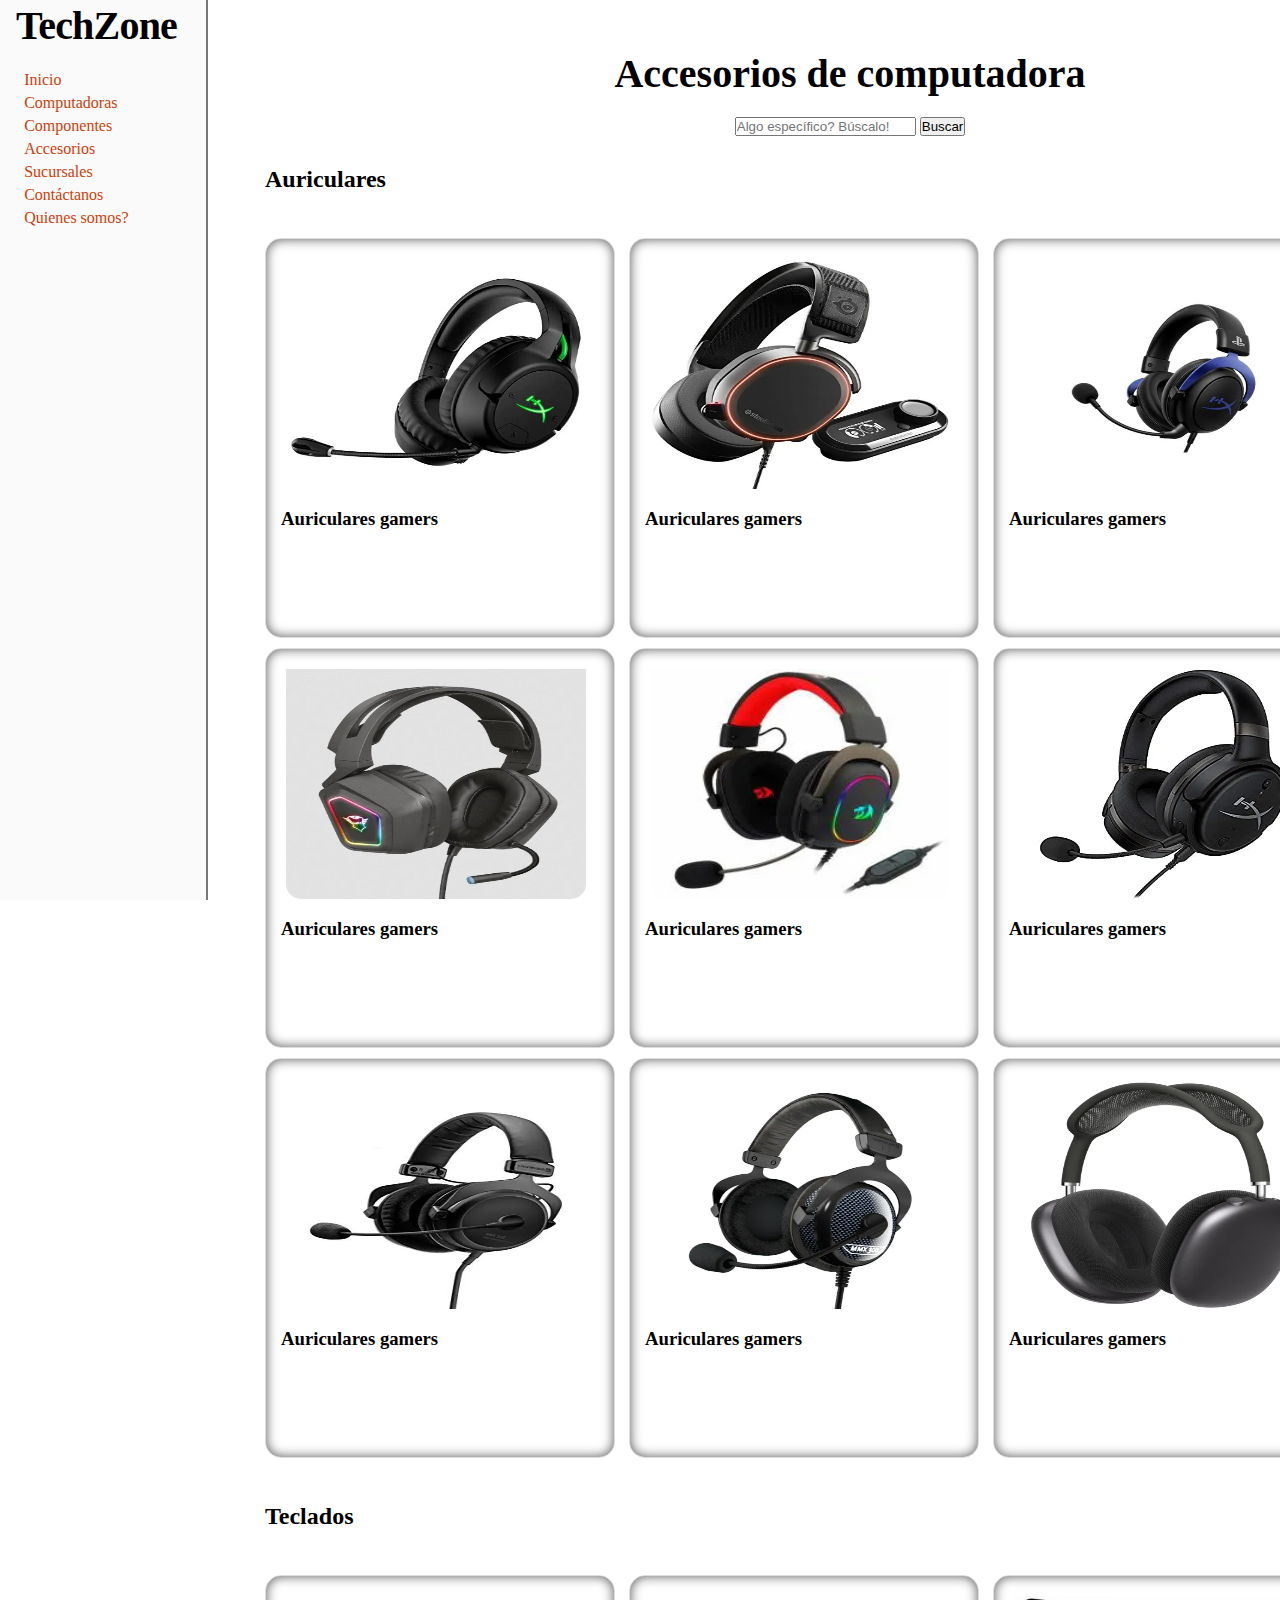
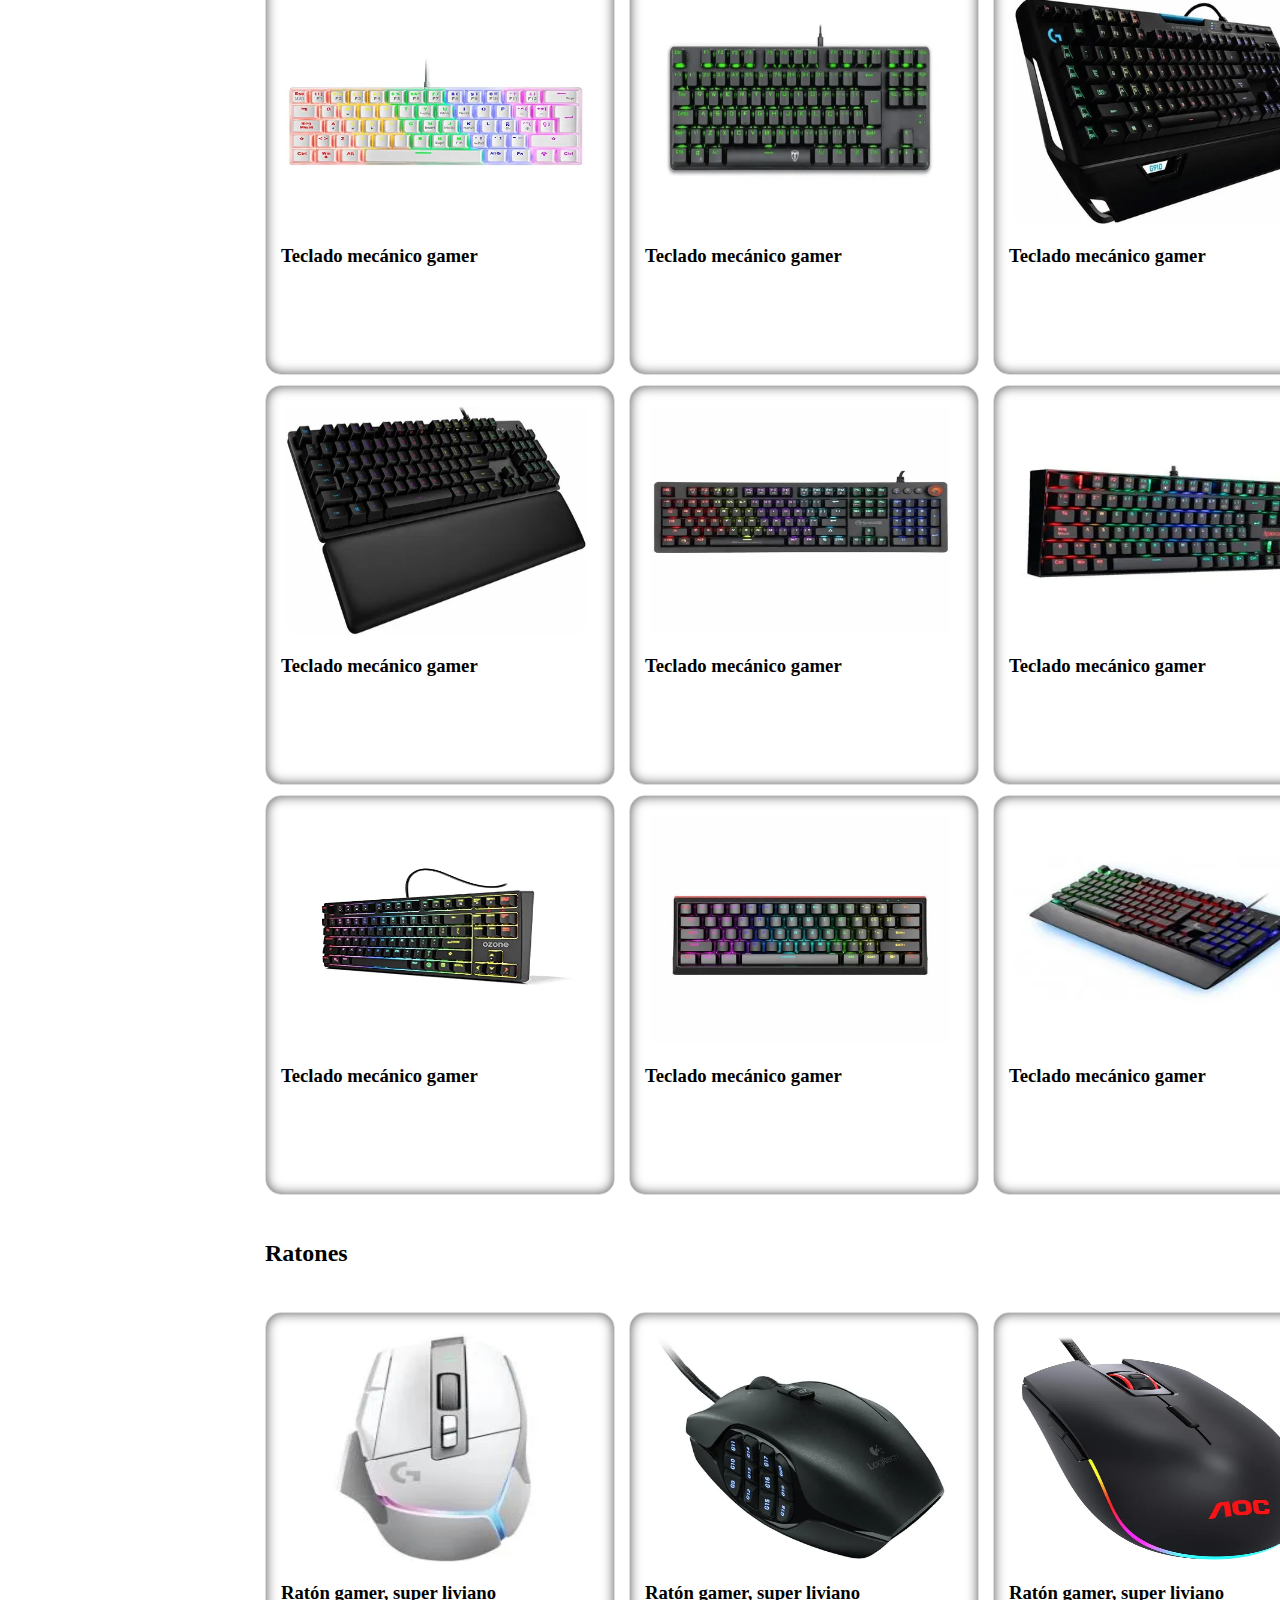
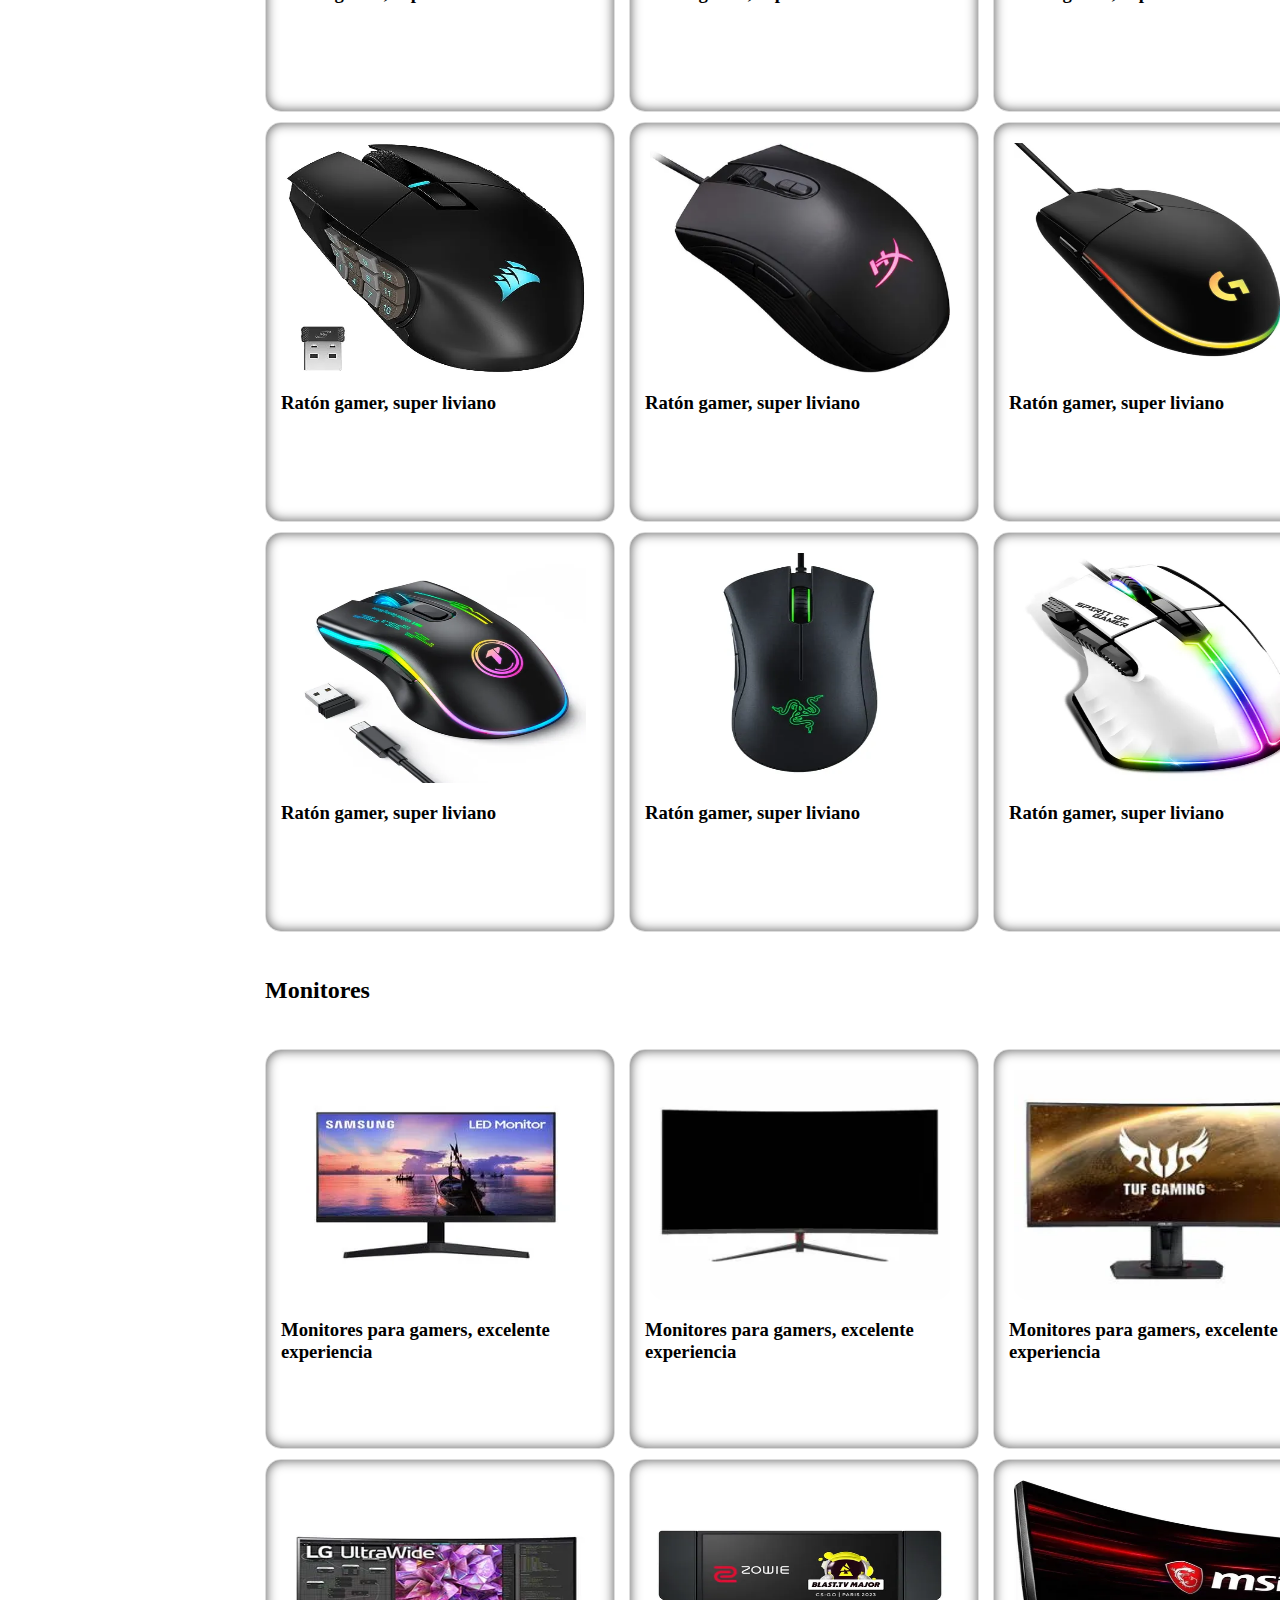
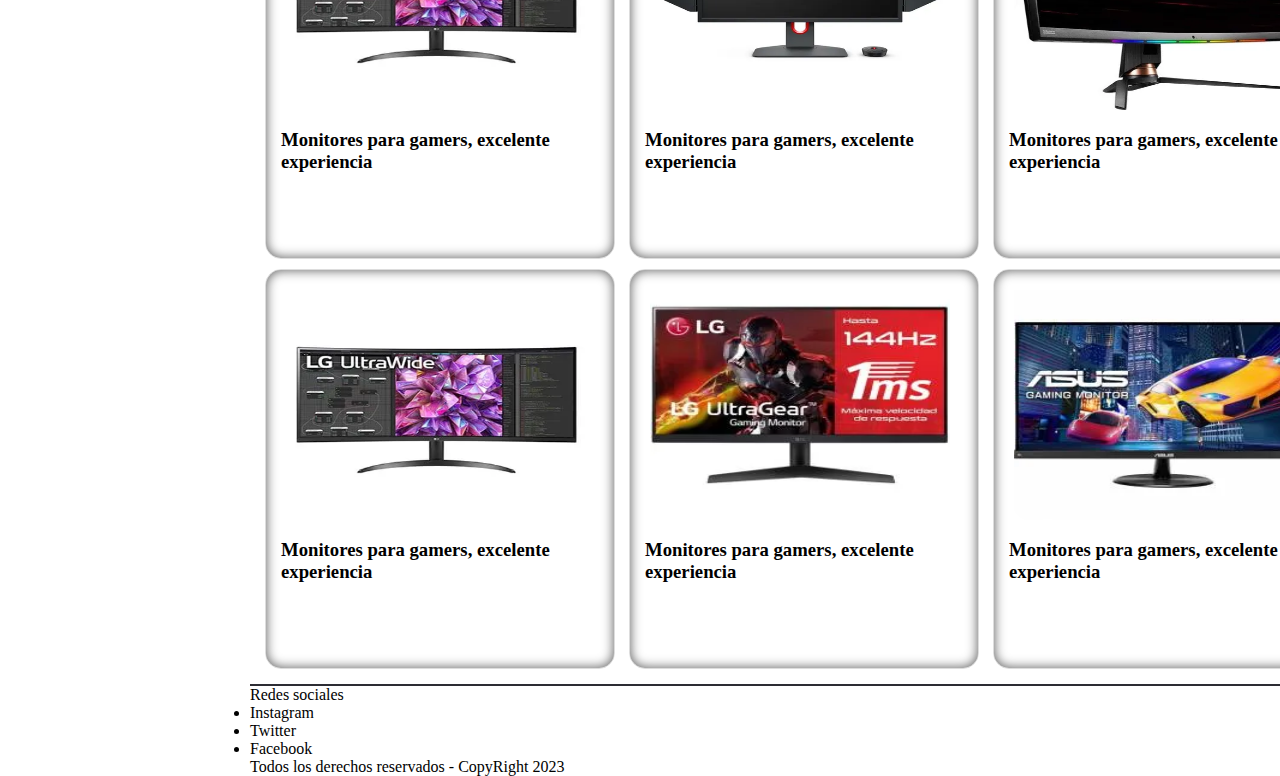
<file: paginas/accesorios.html>
<!DOCTYPE html>
<html lang="en">

<head>
    <meta charset="UTF-8">
    <meta name="viewport" content="width=device-width, initial-scale=1.0">
    <title>TechZone</title>

    <!-- CSS -->
    <link rel="stylesheet" href="../estilos/hoja-de-estilos.css">
</head>

<body>
    <header class="header">
        <h2 class="title">TechZone</h2>
        <nav>
            <ul class="navList">
                <li><a href="../index.html" class="navBtn">Inicio</a></li>
                <li><a href="./computadoras.html" class="navBtn">Computadoras</a></li>
                <li><a href="./componentes.html" class="navBtn">Componentes</a></li>
                <li><a href="./accesorios.html" class="navBtn">Accesorios</a></li>
                <li><a href="./sucursales.html" class="navBtn">Sucursales</a></li>
                <li><a href="./contacto.html" class="navBtn">Contáctanos</a></li>
                <li><a href="./quienes-somos.html" class="navBtn">Quienes somos?</a></li>
            </ul>
        </nav>
    </header>
    <main>
        <header class="mainHeader">
            <h1 class="mainHeaderTitle">Accesorios de computadora</h1>
            <search role="search">
                <form class="form">
                    <input type="text" name="query" id="search" placeholder="Algo específico? Búscalo!">
                    <button>
                        Buscar
                    </button>
                </form>
            </search>
        </header>
        <section class="productContent">
            <div>
                <h2 class="productContentTitle">Auriculares</h2>
                <section class="contentCard">
                    <article class="card">
                        <img src="../imagenes/accesorios/auriculares/auricular-1.webp" alt="Auriculares gamers">
                        <div class="cardInfo">
                            <h3>Auriculares gamers</h3>
                        </div>
                    </article>
                    <article class="card">
                        <img src="../imagenes/accesorios/auriculares/auricular-2.webp" alt="Auriculares gamers">
                        <div class="cardInfo">
                            <h3>Auriculares gamers</h3>
                        </div>
                    </article>
                    <article class="card">
                        <img src="../imagenes/accesorios/auriculares/auricular-3.webp" alt="Auriculares gamers">
                        <div class="cardInfo">
                            <h3>Auriculares gamers</h3>
                        </div>
                    </article>
                    <article class="card">
                        <img src="../imagenes/accesorios/auriculares/auricular-4.webp" alt="Auriculares gamers">
                        <div class="cardInfo">
                            <h3>Auriculares gamers</h3>
                        </div>
                    </article>
                    <article class="card">
                        <img src="../imagenes/accesorios/auriculares/auricular-5.webp" alt="Auriculares gamers">
                        <div class="cardInfo">
                            <h3>Auriculares gamers</h3>
                        </div>
                    </article>
                    <article class="card">
                        <img src="../imagenes/accesorios/auriculares/auricular-6.webp" alt="Auriculares gamers">
                        <div class="cardInfo">
                            <h3>Auriculares gamers</h3>
                        </div>
                    </article>
                    <article class="card">
                        <img src="../imagenes/accesorios/auriculares/auricular-7.webp" alt="Auriculares gamers">
                        <div class="cardInfo">
                            <h3>Auriculares gamers</h3>
                        </div>
                    </article>
                    <article class="card">
                        <img src="../imagenes/accesorios/auriculares/auricular-8.webp" alt="Auriculares gamers">
                        <div class="cardInfo">
                            <h3>Auriculares gamers</h3>
                        </div>
                    </article>
                    <article class="card">
                        <img src="../imagenes/accesorios/auriculares/auricular-9.webp" alt="Auriculares gamers">
                        <div class="cardInfo">
                            <h3>Auriculares gamers</h3>
                        </div>
                    </article>
                </section>
            </div>
            <div>
                <h2 class="productContentTitle">Teclados</h2>
                <section class="contentCard">
                    <article class="card">
                        <img src="../imagenes/accesorios/teclados/teclado-1.webp" alt="Teclados gamers">
                        <div class="cardInfo">
                            <h3>Teclado mecánico gamer</h3>
                        </div>
                    </article>
                    <article class="card">
                        <img src="../imagenes/accesorios/teclados/teclado-2.webp" alt="Teclados gamers">
                        <div class="cardInfo">
                            <h3>Teclado mecánico gamer</h3>
                        </div>
                    </article>
                    <article class="card">
                        <img src="../imagenes/accesorios/teclados/teclado-3.webp" alt="Teclados gamers">
                        <div class="cardInfo">
                            <h3>Teclado mecánico gamer</h3>
                        </div>
                    </article>
                    <article class="card">
                        <img src="../imagenes/accesorios/teclados/teclado-4.webp" alt="Teclados gamers">
                        <div class="cardInfo">
                            <h3>Teclado mecánico gamer</h3>
                        </div>
                    </article>
                    <article class="card">
                        <img src="../imagenes/accesorios/teclados/teclado-5.webp" alt="Teclados gamers">
                        <div class="cardInfo">
                            <h3>Teclado mecánico gamer</h3>
                        </div>
                    </article>
                    <article class="card">
                        <img src="../imagenes/accesorios/teclados/teclado-6.webp" alt="Teclados gamers">
                        <div class="cardInfo">
                            <h3>Teclado mecánico gamer</h3>
                        </div>
                    </article>
                    <article class="card">
                        <img src="../imagenes/accesorios/teclados/teclado-7.webp" alt="Teclados gamers">
                        <div class="cardInfo">
                            <h3>Teclado mecánico gamer</h3>
                        </div>
                    </article>
                    <article class="card">
                        <img src="../imagenes/accesorios/teclados/teclado-8.webp" alt="Teclados gamers">
                        <div class="cardInfo">
                            <h3>Teclado mecánico gamer</h3>
                        </div>
                    </article>
                    <article class="card">
                        <img src="../imagenes/accesorios/teclados/teclado-9.webp" alt="Teclados gamers">
                        <div class="cardInfo">
                            <h3>Teclado mecánico gamer</h3>
                        </div>
                    </article>
                </section>
            </div>
            <div>
                <h2 class="productContentTitle">Ratones</h2>
                <section class="contentCard">
                    <article class="card">
                        <img src="../imagenes/accesorios/ratones/raton-1.webp" alt="Ratón gamer">
                        <div class="cardInfo">
                            <h3>Ratón gamer, super liviano</h3>
                        </div>
                    </article>
                    <article class="card">
                        <img src="../imagenes/accesorios/ratones/raton-2.webp" alt="Ratón gamer">
                        <div class="cardInfo">
                            <h3>Ratón gamer, super liviano</h3>
                        </div>
                    </article>
                    <article class="card">
                        <img src="../imagenes/accesorios/ratones/raton-3.webp" alt="Ratón gamer">
                        <div class="cardInfo">
                            <h3>Ratón gamer, super liviano</h3>
                        </div>
                    </article>
                    <article class="card">
                        <img src="../imagenes/accesorios/ratones/raton-4.webp" alt="Ratón gamer">
                        <div class="cardInfo">
                            <h3>Ratón gamer, super liviano</h3>
                        </div>
                    </article>
                    <article class="card">
                        <img src="../imagenes/accesorios/ratones/raton-5.webp" alt="Ratón gamer">
                        <div class="cardInfo">
                            <h3>Ratón gamer, super liviano</h3>
                        </div>
                    </article>
                    <article class="card">
                        <img src="../imagenes/accesorios/ratones/raton-6.webp" alt="Ratón gamer">
                        <div class="cardInfo">
                            <h3>Ratón gamer, super liviano</h3>
                        </div>
                    </article>
                    <article class="card">
                        <img src="../imagenes/accesorios/ratones/raton-7.webp" alt="Ratón gamer">
                        <div class="cardInfo">
                            <h3>Ratón gamer, super liviano</h3>
                        </div>
                    </article>
                    <article class="card">
                        <img src="../imagenes/accesorios/ratones/raton-8.webp" alt="Ratón gamer">
                        <div class="cardInfo">
                            <h3>Ratón gamer, super liviano</h3>
                        </div>
                    </article>
                    <article class="card">
                        <img src="../imagenes/accesorios/ratones/raton-9.webp" alt="Ratón gamer">
                        <div class="cardInfo">
                            <h3>Ratón gamer, super liviano</h3>
                        </div>
                    </article>
                </section>
            </div>
            <div>
                <h2 class="productContentTitle">Monitores</h2>
                <section class="contentCard">
                    <article class="card">
                        <img src="../imagenes/accesorios/monitores/monitor-1.webp" alt="Monitores">
                        <div class="cardInfo">
                            <h3>Monitores para gamers, excelente experiencia</h3>
                        </div>
                    </article>
                    <article class="card">
                        <img src="../imagenes/accesorios/monitores/monitor-2.webp" alt="Monitores">
                        <div class="cardInfo">
                            <h3>Monitores para gamers, excelente experiencia</h3>
                        </div>
                    </article>
                    <article class="card">
                        <img src="../imagenes/accesorios/monitores/monitor-3.webp" alt="Monitores">
                        <div class="cardInfo">
                            <h3>Monitores para gamers, excelente experiencia</h3>
                        </div>
                    </article>
                    <article class="card">
                        <img src="../imagenes/accesorios/monitores/monitor-4.webp" alt="Monitores">
                        <div class="cardInfo">
                            <h3>Monitores para gamers, excelente experiencia</h3>
                        </div>
                    </article>
                    <article class="card">
                        <img src="../imagenes/accesorios/monitores/monitor-5.webp" alt="Monitores">
                        <div class="cardInfo">
                            <h3>Monitores para gamers, excelente experiencia</h3>
                        </div>
                    </article>
                    <article class="card">
                        <img src="../imagenes/accesorios/monitores/monitor-6.webp" alt="Monitores">
                        <div class="cardInfo">
                            <h3>Monitores para gamers, excelente experiencia</h3>
                        </div>
                    </article>
                    <article class="card">
                        <img src="../imagenes/accesorios/monitores/monitor-7.webp" alt="Monitores">
                        <div class="cardInfo">
                            <h3>Monitores para gamers, excelente experiencia</h3>
                        </div>
                    </article>
                    <article class="card">
                        <img src="../imagenes/accesorios/monitores/monitor-8.webp" alt="Monitores">
                        <div class="cardInfo">
                            <h3>Monitores para gamers, excelente experiencia</h3>
                        </div>
                    </article>
                    <article class="card">
                        <img src="../imagenes/accesorios/monitores/monitor-9.webp" alt="Monitores">
                        <div class="cardInfo">
                            <h3>Monitores para gamers, excelente experiencia</h3>
                        </div>
                    </article>
                </section>
            </div>
        </section>
    </main>
    <footer>
        <div>
            <p>Redes sociales</p>
            <ul>
                <li>Instagram</li>
                <li>Twitter</li>
                <li>Facebook</li>
            </ul>
        </div>
        <p>Todos los derechos reservados - CopyRight 2023</p>
    </footer>
</body>

</html>
</file>
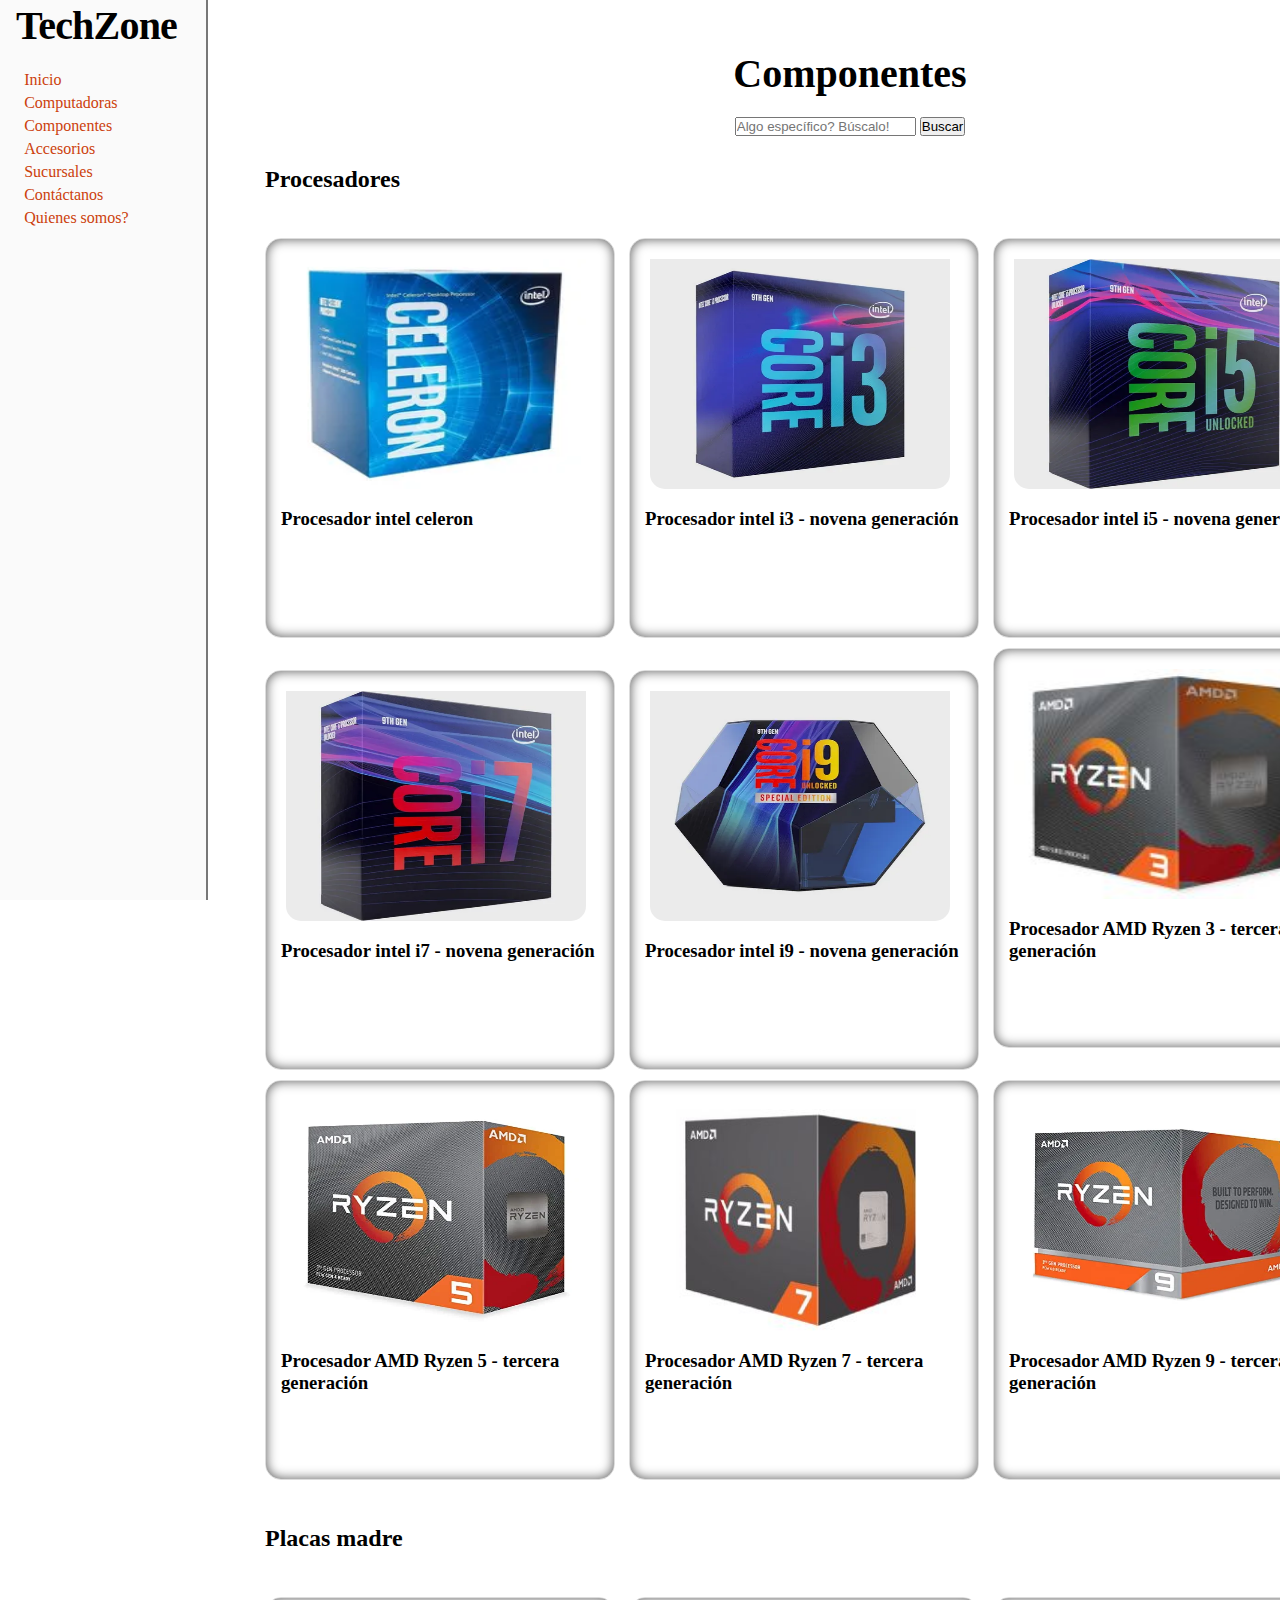
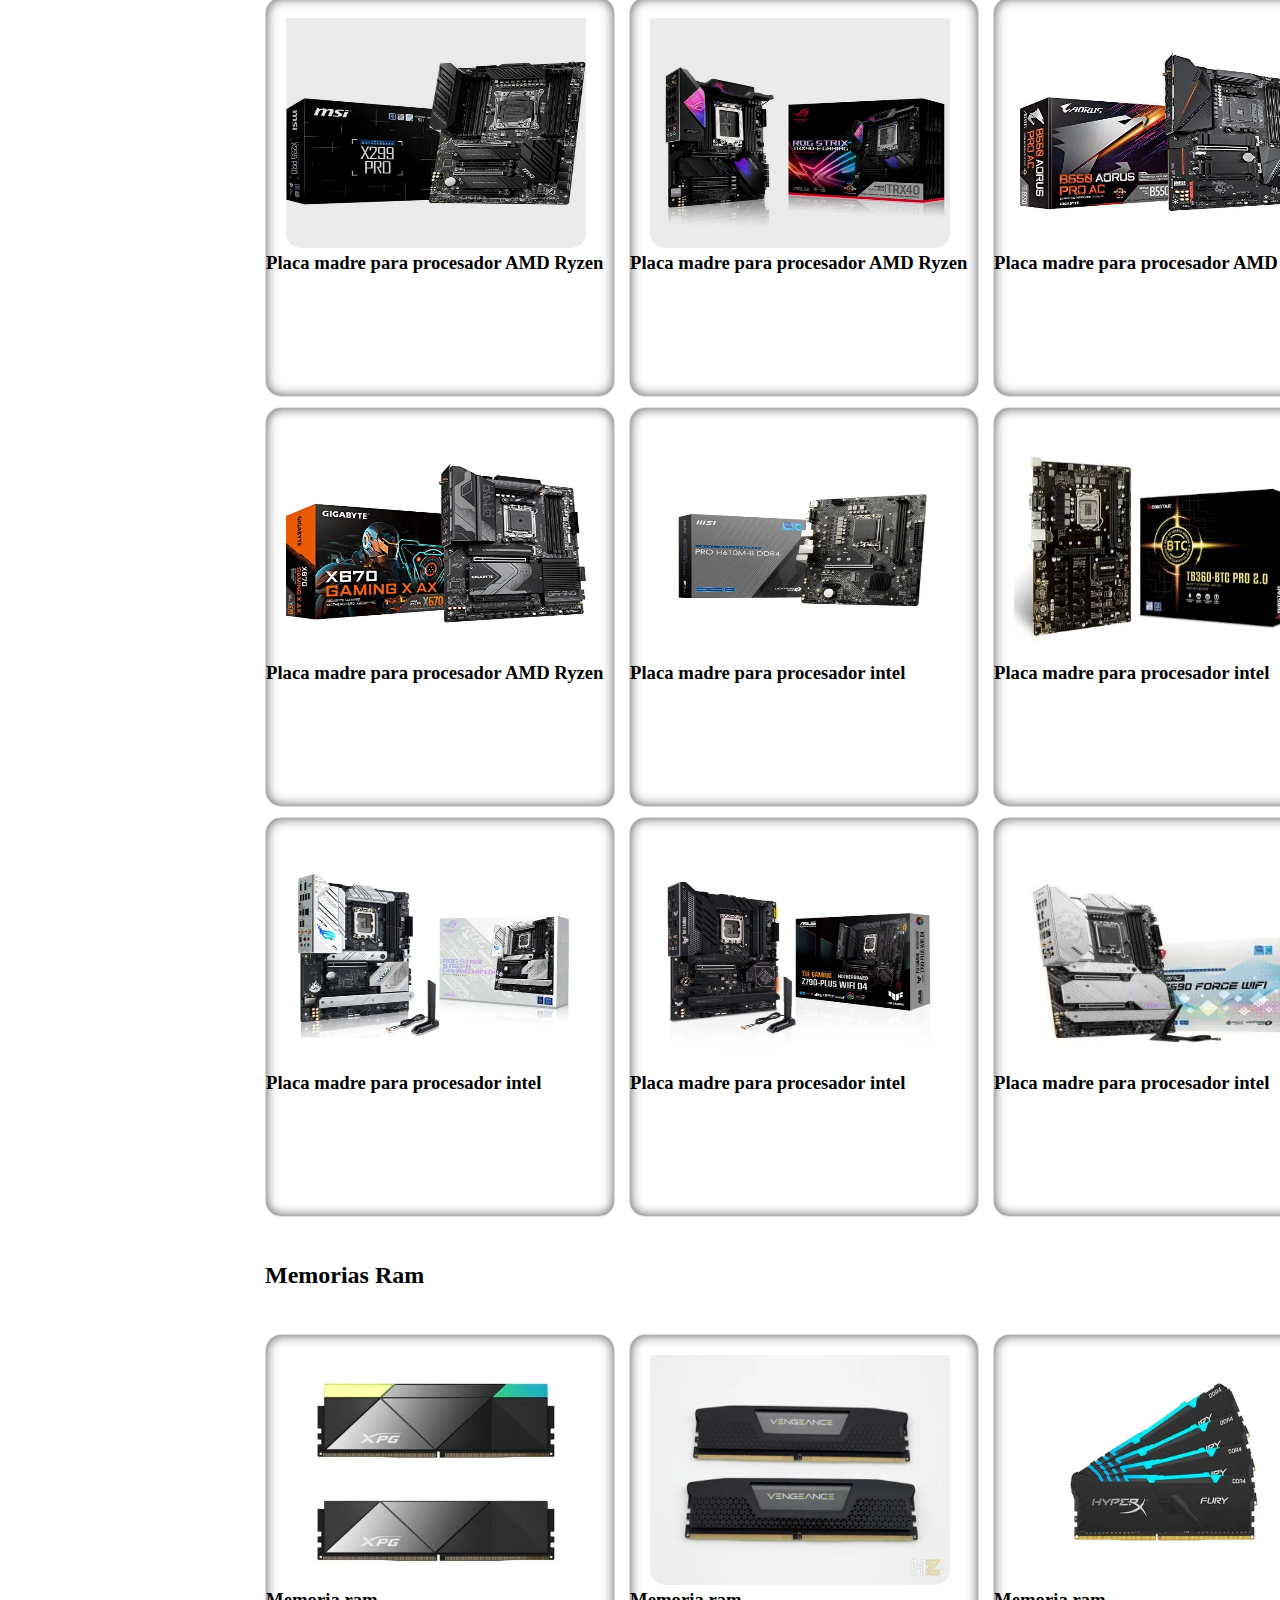
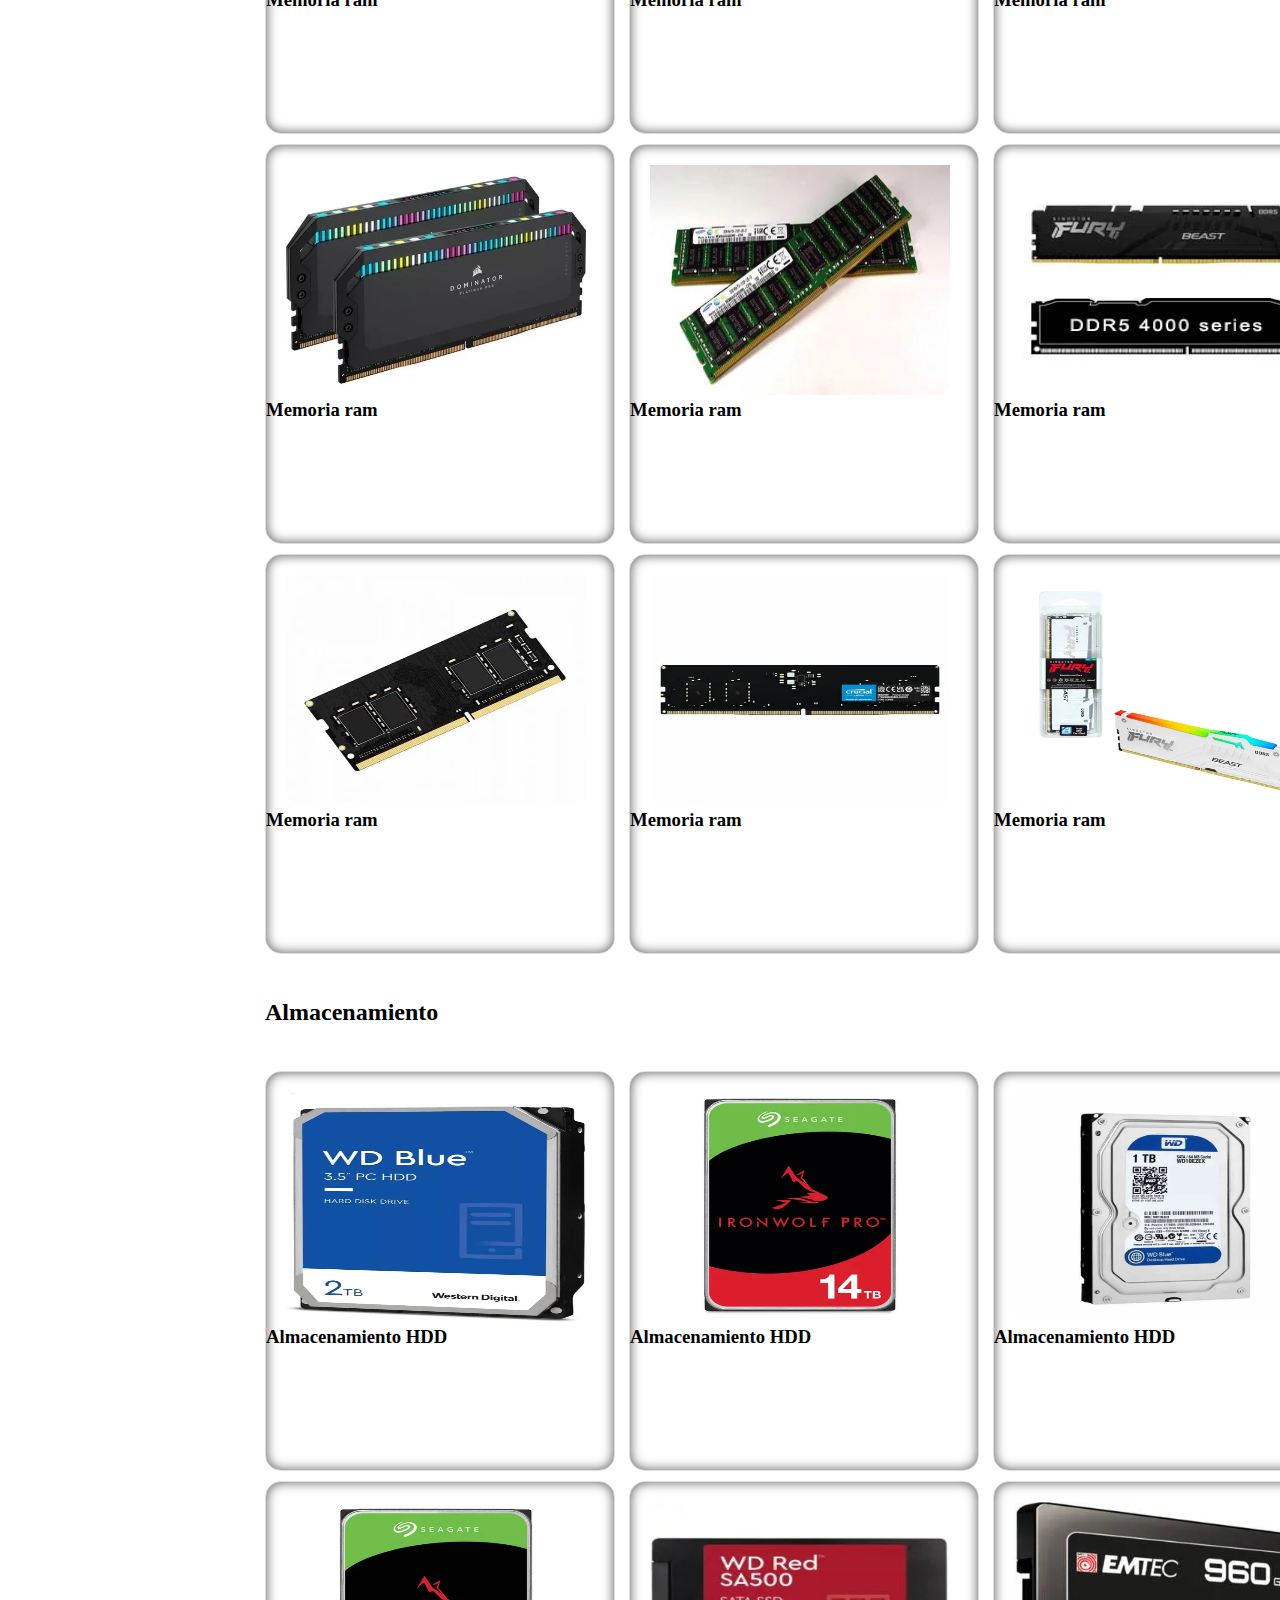
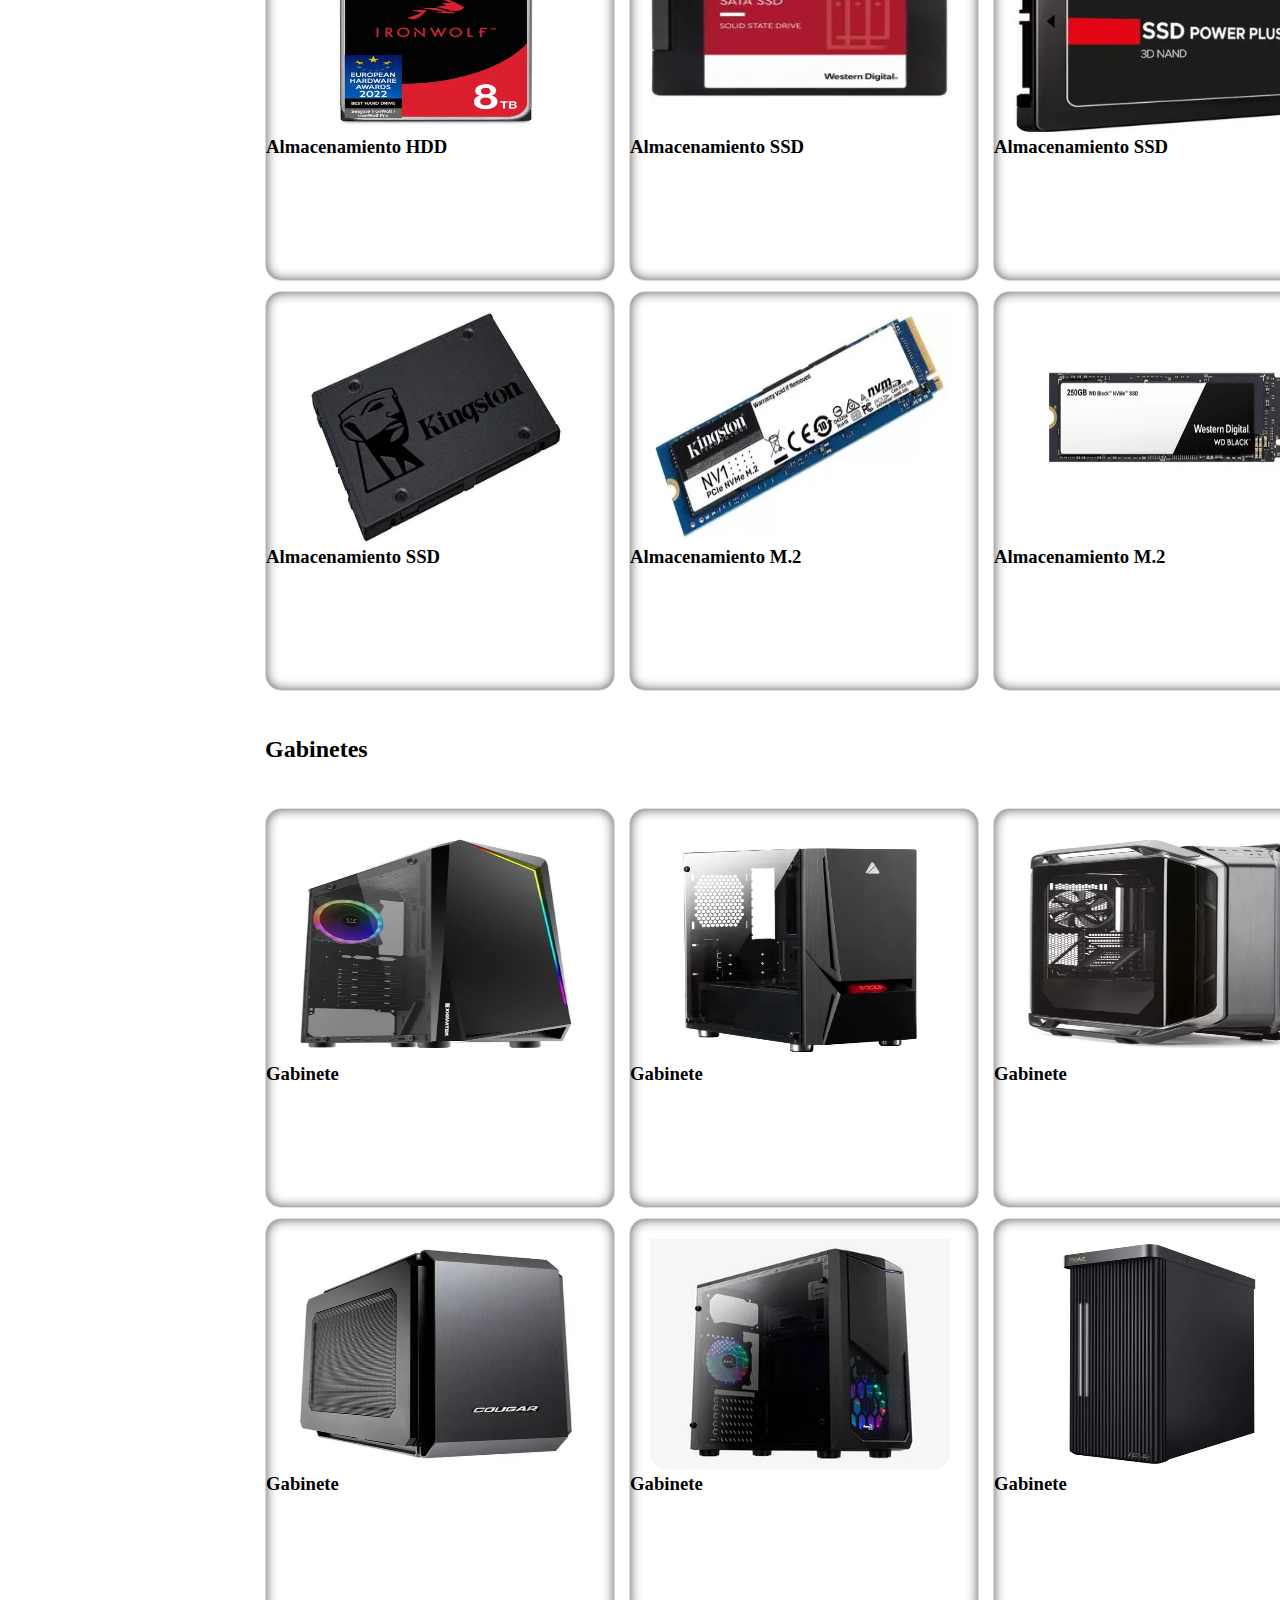
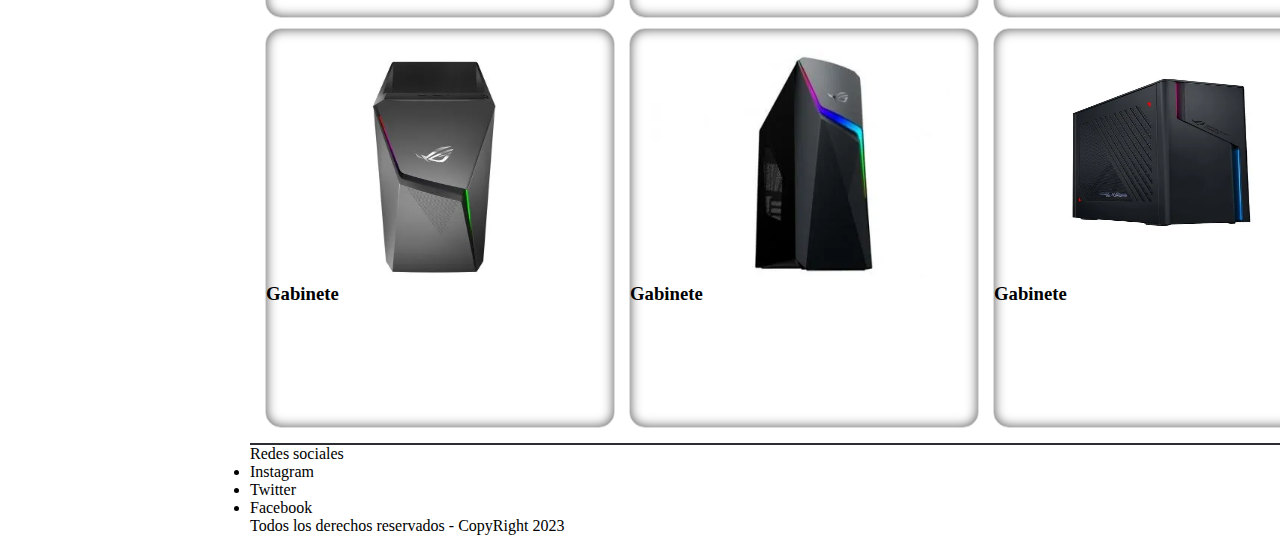
<file: paginas/componentes.html>
<!DOCTYPE html>
<html lang="en">

<head>
    <meta charset="UTF-8">
    <meta name="viewport" content="width=device-width, initial-scale=1.0">
    <title>TechZone</title>

    <!-- CSS -->
    <link rel="stylesheet" href="../estilos/hoja-de-estilos.css">
</head>

<body>
    <header class="header">
        <h2 class="title">TechZone</h2>
        <nav>
            <ul class="navList">
                <li><a href="../index.html" class="navBtn">Inicio</a></li>
                <li><a href="./computadoras.html" class="navBtn">Computadoras</a></li>
                <li><a href="./componentes.html" class="navBtn">Componentes</a></li>
                <li><a href="./accesorios.html" class="navBtn">Accesorios</a></li>
                <li><a href="./sucursales.html" class="navBtn">Sucursales</a></li>
                <li><a href="./contacto.html" class="navBtn">Contáctanos</a></li>
                <li><a href="./quienes-somos.html" class="navBtn">Quienes somos?</a></li>
            </ul>
        </nav>
    </header>
    <main>
        <header class="mainHeader">
            <h1 class="mainHeaderTitle">Componentes</h1>
            <search>
                <form class="form">
                    <input type="text" name="query" id="search" placeholder="Algo específico? Búscalo!">
                    <button>
                        Buscar
                    </button>
                </form>
            </search>
        </header>
        <section class="productContent">
            <div>
                <h2 class="productContentTitle">Procesadores</h2>
                <section class="contentCard">
                    <article class="card">
                        <img src="../imagenes/componentes/procesadores/intel-celeron.webp" alt="Procesador intel">
                        <div class="cardInfo">
                            <h3>Procesador intel celeron</h3>
                        </div>
                    </article>
                    <article class="card">
                        <img src="../imagenes/componentes/procesadores/intel-i3.webp" alt="Procesador intel">
                        <div class="cardInfo">
                            <h3>Procesador intel i3 - novena generación</h3>
                        </div>
                    </article>
                    <article class="card">
                        <img src="../imagenes/componentes/procesadores/intel-i5.webp" alt="Procesador intel">
                        <div class="cardInfo">
                            <h3>Procesador intel i5 - novena generación</h3>
                        </div>
                    </article>
                    <article class="card">
                        <img src="../imagenes/componentes/procesadores/intel-i7.webp" alt="Procesador intel">
                        <div class="cardInfo">
                            <h3>Procesador intel i7 - novena generación</h3>
                        </div>
                    </article>
                    <article class="card">
                        <img src="../imagenes/componentes/procesadores/intel-i9.webp" alt="Procesador intel">
                        <div class="cardInfo">
                            <h3>Procesador intel i9 - novena generación</h3>
                        </div>
                    </article>
                    <article class="card">
                        <img src="../imagenes/componentes/procesadores/amd-3.jpg" alt="Procesador amd">
                        <div class="cardInfo">
                            <h3>Procesador AMD Ryzen 3 - tercera generación</h3>
                        </div>
                    </article>
                    <article class="card">
                        <img src="../imagenes/componentes/procesadores/amd-5.webp" alt="Procesador amd">
                        <div class="cardInfo">
                            <h3>Procesador AMD Ryzen 5 - tercera generación</h3>
                        </div>
                    </article>
                    <article class="card">
                        <img src="../imagenes/componentes/procesadores/amd-7.jpg" alt="Procesador amd">
                        <div class="cardInfo">
                            <h3>Procesador AMD Ryzen 7 - tercera generación</h3>
                        </div>
                    </article>
                    <article class="card">
                        <img src="../imagenes/componentes/procesadores/amd-9.webp" alt="Procesador amd">
                        <div class="cardInfo">
                            <h3>Procesador AMD Ryzen 9 - tercera generación</h3>
                        </div>
                    </article>
                </section>
            </div>
            <div>
                <h2 class="productContentTitle">Placas madre</h2>
                <section class="contentCard">
                    <article class="card">
                        <img src="../imagenes/componentes/placas-madre/placa-madre-amd-1.webp" alt="Placa madre">
                        <div>
                            <h3>Placa madre para procesador AMD Ryzen</h3>
                        </div>
                    </article>
                    <article class="card">
                        <img src="../imagenes/componentes/placas-madre/placa-madre-amd-2.webp" alt="Placa madre">
                        <div>
                            <h3>Placa madre para procesador AMD Ryzen</h3>
                        </div>
                    </article>
                    <article class="card">
                        <img src="../imagenes/componentes/placas-madre/placa-madre-amd-3.webp" alt="Placa madre">
                        <div>
                            <h3>Placa madre para procesador AMD Ryzen</h3>
                        </div>
                    </article>
                    <article class="card">
                        <img src="../imagenes/componentes/placas-madre/placa-madre-amd-4.webp" alt="Placa madre">
                        <div>
                            <h3>Placa madre para procesador AMD Ryzen</h3>
                        </div>
                    </article>
                    <article class="card">
                        <img src="../imagenes/componentes/placas-madre/placa-madre-intel-1.webp" alt="Placa madre">
                        <div>
                            <h3>Placa madre para procesador intel</h3>
                        </div>
                    </article>
                    <article class="card">
                        <img src="../imagenes/componentes/placas-madre/placa-madre-intel-2.webp" alt="Placa madre">
                        <div>
                            <h3>Placa madre para procesador intel</h3>
                        </div>
                    </article>
                    <article class="card">
                        <img src="../imagenes/componentes/placas-madre/placa-madre-intel-3.webp" alt="Placa madre">
                        <div>
                            <h3>Placa madre para procesador intel</h3>
                        </div>
                    </article>
                    <article class="card">
                        <img src="../imagenes/componentes/placas-madre/placa-madre-intel-4.webp" alt="Placa madre">
                        <div>
                            <h3>Placa madre para procesador intel</h3>
                        </div>
                    </article>
                    <article class="card">
                        <img src="../imagenes/componentes/placas-madre/placa-madre-intel-5.webp" alt="Placa madre">
                        <div>
                            <h3>Placa madre para procesador intel</h3>
                        </div>
                    </article>
                </section>
            </div>
            <div>
                <h2 class="productContentTitle">Memorias Ram</h2>
                <section class="contentCard">
                    <article class="card">
                        <img src="../imagenes/componentes/memorias-ram/memoria-ram-1.webp" alt="Memoria ram">
                        <div>
                            <h3>Memoria ram</h3>
                        </div>
                    </article>
                    <article class="card">
                        <img src="../imagenes/componentes/memorias-ram/memoria-ram-2.webp" alt="Memoria ram">
                        <div>
                            <h3>Memoria ram</h3>
                        </div>
                    </article>
                    <article class="card">
                        <img src="../imagenes/componentes/memorias-ram/memoria-ram-3.webp" alt="Memoria ram">
                        <div>
                            <h3>Memoria ram</h3>
                        </div>
                    </article>
                    <article class="card">
                        <img src="../imagenes/componentes/memorias-ram/memoria-ram-4.webp" alt="Memoria ram">
                        <div>
                            <h3>Memoria ram</h3>
                        </div>
                    </article>
                    <article class="card">
                        <img src="../imagenes/componentes/memorias-ram/memoria-ram-5.webp" alt="Memoria ram">
                        <div>
                            <h3>Memoria ram</h3>
                        </div>
                    </article>
                    <article class="card">
                        <img src="../imagenes/componentes/memorias-ram/memoria-ram-6.webp" alt="Memoria ram">
                        <div>
                            <h3>Memoria ram</h3>
                        </div>
                    </article>
                    <article class="card">
                        <img src="../imagenes/componentes/memorias-ram/memoria-ram-8.webp" alt="Memoria ram">
                        <div>
                            <h3>Memoria ram</h3>
                        </div>
                    </article>
                    <article class="card">
                        <img src="../imagenes/componentes/memorias-ram/memoria-ram-7.webp" alt="Memoria ram">
                        <div>
                            <h3>Memoria ram</h3>
                        </div>
                    </article>
                    <article class="card">
                        <img src="../imagenes/componentes/memorias-ram/memoria-ram-9.webp" alt="Memoria ram">
                        <div>
                            <h3>Memoria ram</h3>
                        </div>
                    </article>
                </section>
            </div>
            <div>
                <h2 class="productContentTitle">Almacenamiento</h2>
                <section class="contentCard">
                    <article class="card">
                        <img src="../imagenes/componentes/almacenamiento/hdd-1.webp" alt="Almacenamiento hdd">
                        <div>
                            <h3>Almacenamiento HDD</h3>
                        </div>
                    </article>
                    <article class="card">
                        <img src="../imagenes/componentes/almacenamiento/hdd-2.webp" alt="Almacenamiento hdd">
                        <div>
                            <h3>Almacenamiento HDD</h3>
                        </div>
                    </article>
                    <article class="card">
                        <img src="../imagenes/componentes/almacenamiento/hdd-3.webp" alt="Almacenamiento hdd">
                        <div>
                            <h3>Almacenamiento HDD</h3>
                        </div>
                    </article>
                    <article class="card">
                        <img src="../imagenes/componentes/almacenamiento/hdd-4.webp" alt="Almacenamiento hdd">
                        <div>
                            <h3>Almacenamiento HDD</h3>
                        </div>
                    </article>
                    <article class="card">
                        <img src="../imagenes/componentes/almacenamiento/ssd-1.webp" alt="Almacenamiento ssd">
                        <div>
                            <h3>Almacenamiento SSD</h3>
                        </div>
                    </article>
                    <article class="card">
                        <img src="../imagenes/componentes/almacenamiento/ssd-2.webp" alt="Almacenamiento sdd">
                        <div>
                            <h3>Almacenamiento SSD</h3>
                        </div>
                    </article>
                    <article class="card">
                        <img src="../imagenes/componentes/almacenamiento/ssd-3.webp" alt="Almacenamiento sdd">
                        <div>
                            <h3>Almacenamiento SSD</h3>
                        </div>
                    </article>
                    <article class="card">
                        <img src="../imagenes/componentes/almacenamiento/m2-1.webp" alt="Almacenamiento m.2">
                        <div>
                            <h3>Almacenamiento M.2</h3>
                        </div>
                    </article>
                    <article class="card">
                        <img src="../imagenes/componentes/almacenamiento/m2-2.webp" alt="Almacenamiento m.2">
                        <div>
                            <h3>Almacenamiento M.2</h3>
                        </div>
                    </article>
                </section>
            </div>
            <div>
                <h2 class="productContentTitle">Gabinetes</h2>
                <section class="contentCard">
                    <article class="card">
                        <img src="../imagenes/componentes/gabinetes/gabinete-1.webp" alt="Gabinete gamer">
                        <div>
                            <h3>Gabinete</h3>
                        </div>
                    </article>
                    <article class="card">
                        <img src="../imagenes/componentes/gabinetes/gabinete-2.webp" alt="Gabinete gamer">
                        <div>
                            <h3>Gabinete</h3>
                        </div>
                    </article>
                    <article class="card">
                        <img src="../imagenes/componentes/gabinetes/gabinete-3.webp" alt="Gabinete gamer">
                        <div>
                            <h3>Gabinete</h3>
                        </div>
                    </article>
                    <article class="card">
                        <img src="../imagenes/componentes/gabinetes/gabinete-4.webp" alt="Gabinete gamer">
                        <div>
                            <h3>Gabinete</h3>
                        </div>
                    </article>
                    <article class="card">
                        <img src="../imagenes/componentes/gabinetes/gabinete-5.webp" alt="Gabinete gamer">
                        <div>
                            <h3>Gabinete</h3>
                        </div>
                    </article>
                    <article class="card">
                        <img src="../imagenes/componentes/gabinetes/gabinete-6.webp" alt="Gabinete gamer">
                        <div>
                            <h3>Gabinete</h3>
                        </div>
                    </article>
                    <article class="card">
                        <img src="../imagenes/componentes/gabinetes/gabinete-7.webp" alt="Gabinete gamer">
                        <div>
                            <h3>Gabinete</h3>
                        </div>
                    </article>
                    <article class="card">
                        <img src="../imagenes/componentes/gabinetes/gabinete-8.webp" alt="Gabinete gamer">
                        <div>
                            <h3>Gabinete</h3>
                        </div>
                    </article>
                    <article class="card">
                        <img src="../imagenes/componentes/gabinetes/gabinete-9.webp" alt="Gabinete gamer">
                        <div>
                            <h3>Gabinete</h3>
                        </div>
                    </article>
                </section>
            </div>
        </section>
    </main>
    <footer>
        <div>
            <p>Redes sociales</p>
            <ul>
                <li>Instagram</li>
                <li>Twitter</li>
                <li>Facebook</li>
            </ul>
        </div>
        <p>Todos los derechos reservados - CopyRight 2023</p>
    </footer>
</body>

</html>
</file>
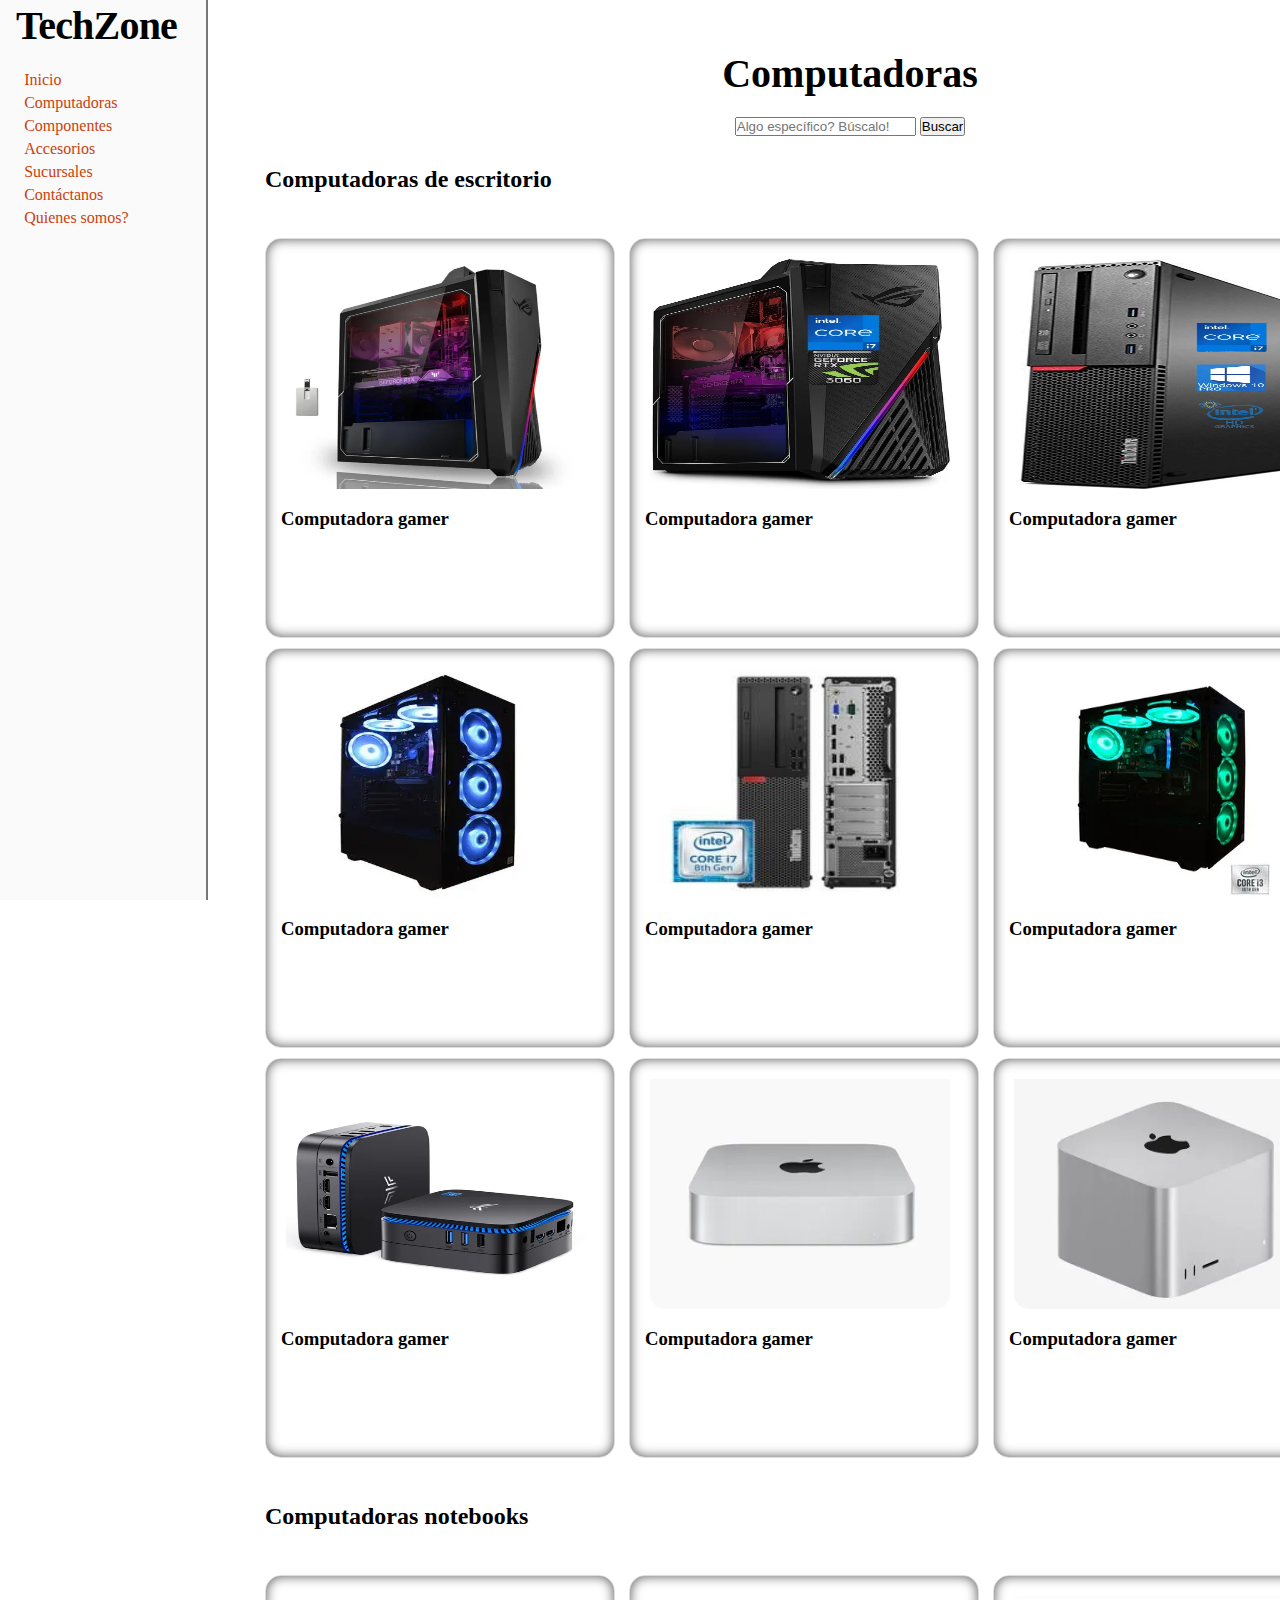
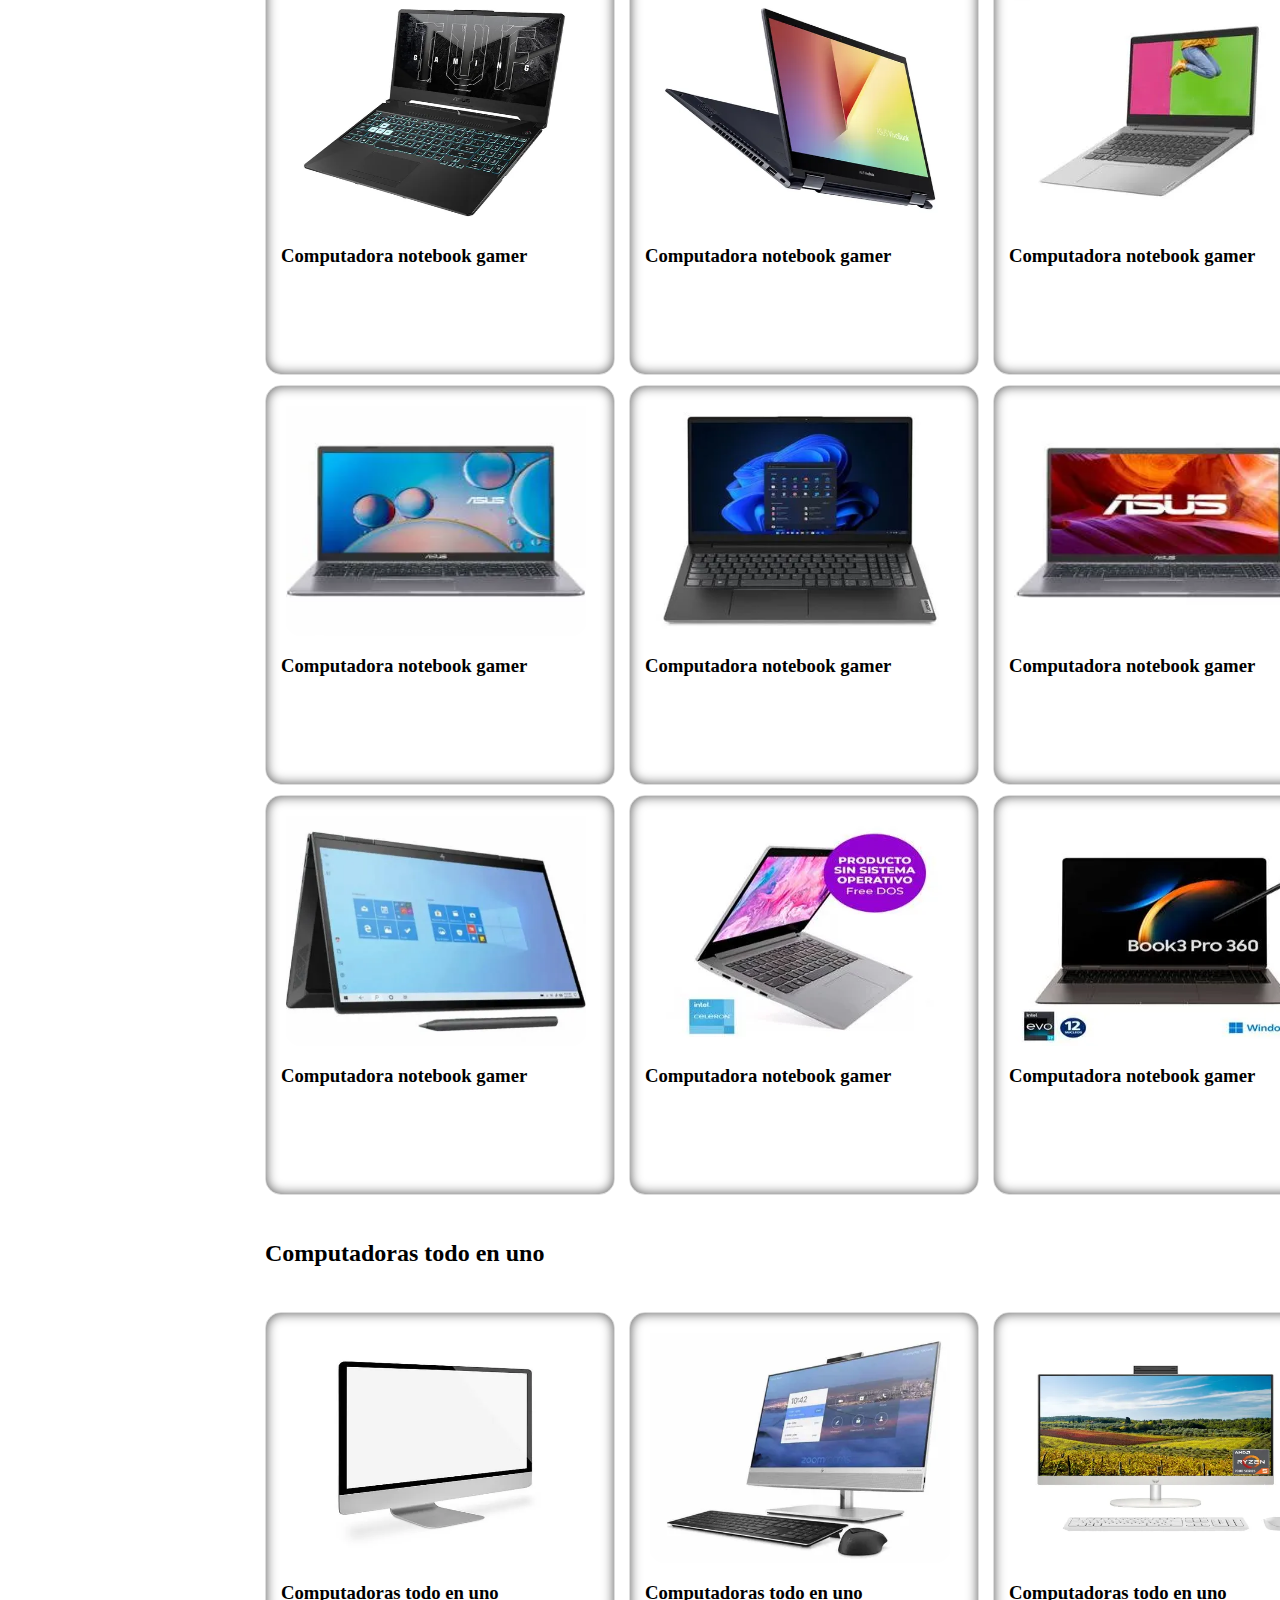
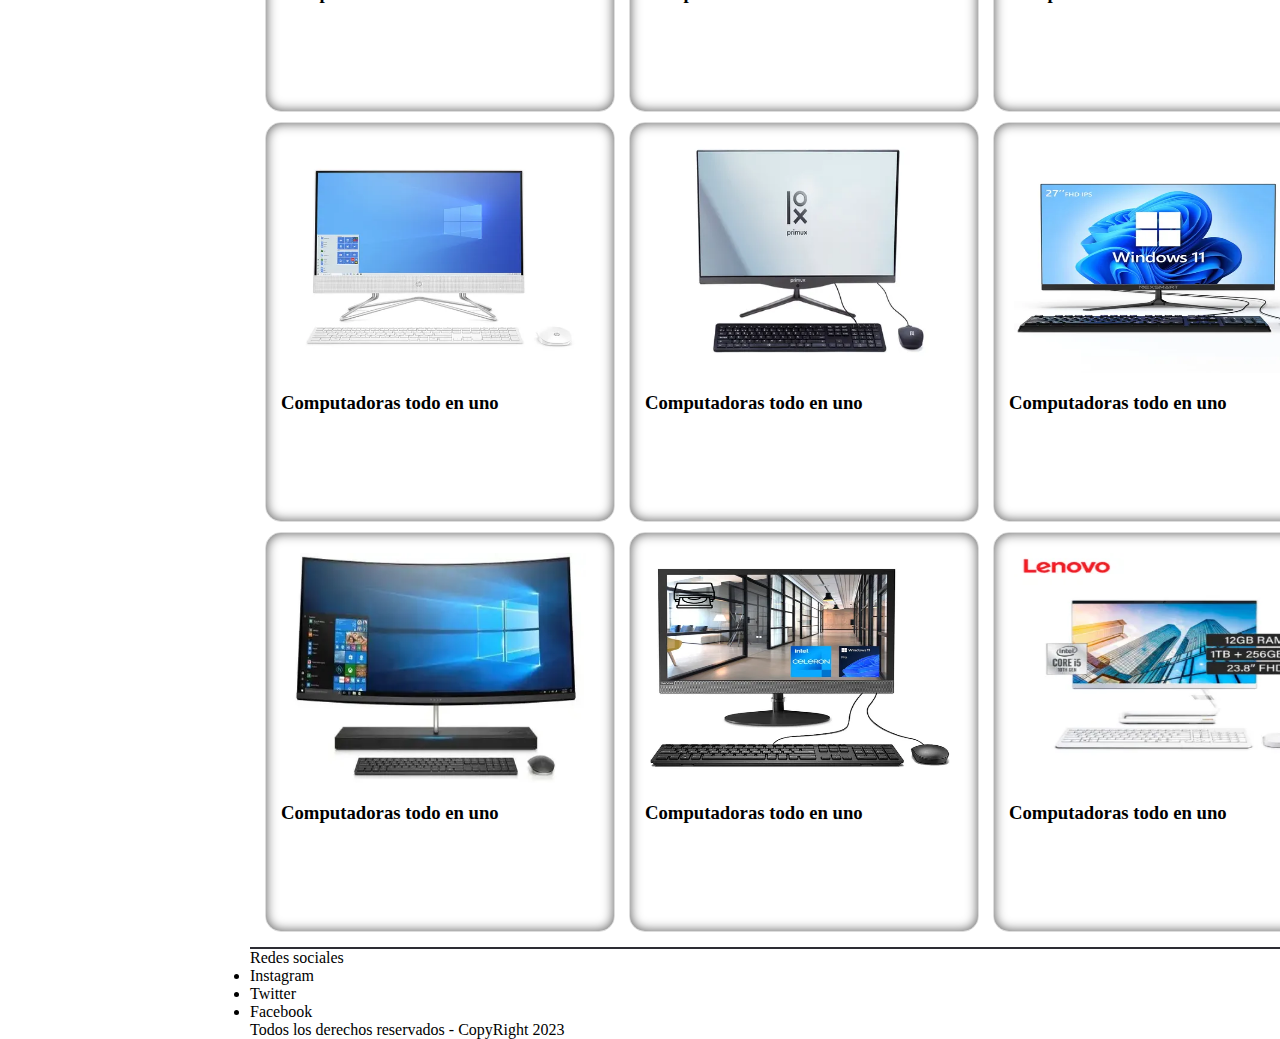
<file: paginas/computadoras.html>
<!DOCTYPE html>
<html lang="en">

<head>
    <meta charset="UTF-8">
    <meta name="viewport" content="width=device-width, initial-scale=1.0">
    <title>TechZone</title>

    <!-- CSS -->
    <link rel="stylesheet" href="../estilos/hoja-de-estilos.css">

    <!-- SEO -->
    <meta name="description"
        content="Página de TechZone de computadoras de escritorio, computadoras notebook y computadoras todo en uno.">
    <meta name="robots" content="index, follow">
    <!-- <link rel="canonical" href="https://santiagoemanuel.github.io/TechZone/" /> -->
</head>

<body>
    <header class="header">
        <h2 class="title">TechZone</h2>
        <nav>
            <ul class="navList">
                <li><a href="../index.html" class="navBtn">Inicio</a></li>
                <li><a href="./computadoras.html" class="navBtn">Computadoras</a></li>
                <li><a href="./componentes.html" class="navBtn">Componentes</a></li>
                <li><a href="./accesorios.html" class="navBtn">Accesorios</a></li>
                <li><a href="./sucursales.html" class="navBtn">Sucursales</a></li>
                <li><a href="./contacto.html" class="navBtn">Contáctanos</a></li>
                <li><a href="./quienes-somos.html" class="navBtn">Quienes somos?</a></li>
            </ul>
        </nav>
    </header>
    <main>
        <header class="mainHeader">
            <h1 class="mainHeaderTitle">Computadoras</h1>
            <search role="search">
                <form class="form">
                    <input type="text" name="query" placeholder="Algo específico? Búscalo!">
                    <button type="submit">
                        Buscar
                    </button>
                </form>
            </search>
        </header>
        <section class="productContent">
            <div>
                <h2 class="productContentTitle">Computadoras de escritorio</h2>
                <section class="contentCard">
                    <article class="card">
                        <img src="../imagenes/computadoras/pc-escritorio/pc-escritorio-1.webp" alt="Computadora gamer">
                        <div class="cardInfo">
                            <h3>Computadora gamer</h3>
                        </div>
                    </article>
                    <article class="card">
                        <img src="../imagenes/computadoras/pc-escritorio/pc-escritorio-2.webp" alt="Computadora gamer">
                        <div class="cardInfo">
                            <h3>Computadora gamer</h3>
                        </div>
                    </article>
                    <article class="card">
                        <img src="../imagenes/computadoras/pc-escritorio/pc-escritorio-3.webp" alt="Computadora gamer">
                        <div class="cardInfo">
                            <h3>Computadora gamer</h3>
                        </div>
                    </article>
                    <article class="card">
                        <img src="../imagenes/computadoras/pc-escritorio/pc-escritorio-4.webp" alt="Computadora gamer">
                        <div class="cardInfo">
                            <h3>Computadora gamer</h3>
                        </div>
                    </article>
                    <article class="card">
                        <img src="../imagenes/computadoras/pc-escritorio/pc-escritorio-5.jpg" alt="Computadora gamer">
                        <div class="cardInfo">
                            <h3>Computadora gamer</h3>
                        </div>
                    </article>
                    <article class="card">
                        <img src="../imagenes/computadoras/pc-escritorio/pc-escritorio-6.webp" alt="Computadora gamer">
                        <div class="cardInfo">
                            <h3>Computadora gamer</h3>
                        </div>
                    </article>
                    <article class="card">
                        <img src="../imagenes/computadoras/pc-escritorio/pc-escritorio-7.webp" alt="Computadora gamer">
                        <div class="cardInfo">
                            <h3>Computadora gamer</h3>
                        </div>
                    </article>
                    <article class="card">
                        <img src="../imagenes/computadoras/pc-escritorio/pc-escritorio-8.webp" alt="Computadora gamer">
                        <div class="cardInfo">
                            <h3>Computadora gamer</h3>
                        </div>
                    </article>
                    <article class="card">
                        <img src="../imagenes/computadoras/pc-escritorio/pc-escritorio-9.webp" alt="Computadora gamer">
                        <div class="cardInfo">
                            <h3>Computadora gamer</h3>
                        </div>
                    </article>
                </section>
            </div>
            <div>
                <h2 class="productContentTitle">Computadoras notebooks</h2>
                <section class="contentCard">
                    <article class="card">
                        <img src="../imagenes/computadoras/notebooks/notebook-1.webp" alt="Notebooks gamers">
                        <div class="cardInfo">
                            <h3>Computadora notebook gamer</h3>
                        </div>
                    </article>
                    <article class="card">
                        <img src="../imagenes/computadoras/notebooks/notebook-2.webp" alt="Notebooks gamers">
                        <div class="cardInfo">
                            <h3>Computadora notebook gamer</h3>
                        </div>
                    </article>
                    <article class="card">
                        <img src="../imagenes/computadoras/notebooks/notebook-3.webp" alt="Notebooks gamers">
                        <div class="cardInfo">
                            <h3>Computadora notebook gamer</h3>
                        </div>
                    </article>
                    <article class="card">
                        <img src="../imagenes/computadoras/notebooks/notebook-4.webp" alt="Notebooks gamers">
                        <div class="cardInfo">
                            <h3>Computadora notebook gamer</h3>
                        </div>
                    </article>
                    <article class="card">
                        <img src="../imagenes/computadoras/notebooks/notebook-5.webp" alt="Notebooks gamers">
                        <div class="cardInfo">
                            <h3>Computadora notebook gamer</h3>
                        </div>
                    </article>
                    <article class="card">
                        <img src="../imagenes/computadoras/notebooks/notebook-6.webp" alt="Notebooks gamers">
                        <div class="cardInfo">
                            <h3>Computadora notebook gamer</h3>
                        </div>
                    </article>
                    <article class="card">
                        <img src="../imagenes/computadoras/notebooks/notebook-7.webp" alt="Notebooks gamers">
                        <div class="cardInfo">
                            <h3>Computadora notebook gamer</h3>
                        </div>
                    </article>
                    <article class="card">
                        <img src="../imagenes/computadoras/notebooks/notebook-8.webp" alt="Notebooks gamers">
                        <div class="cardInfo">
                            <h3>Computadora notebook gamer</h3>
                        </div>
                    </article>
                    <article class="card">
                        <img src="../imagenes/computadoras/notebooks/notebook-9.webp" alt="Notebooks gamers">
                        <div class="cardInfo">
                            <h3>Computadora notebook gamer</h3>
                        </div>
                    </article>
                </section>
            </div>
            <div>
                <h2 class="productContentTitle">Computadoras todo en uno</h2>
                <section class="contentCard">
                    <article class="card">
                        <img src="../imagenes/computadoras/todo-en-uno/ten-1.webp" alt="Computadoras todo en uno">
                        <div class="cardInfo">
                            <h3>Computadoras todo en uno</h3>
                        </div>
                    </article>
                    <article class="card">
                        <img src="../imagenes/computadoras/todo-en-uno/ten-2.webp" alt="Computadoras todo en uno">
                        <div class="cardInfo">
                            <h3>Computadoras todo en uno</h3>
                        </div>
                    </article>
                    <article class="card">
                        <img src="../imagenes/computadoras/todo-en-uno/ten-3.webp" alt="Computadoras todo en uno">
                        <div class="cardInfo">
                            <h3>Computadoras todo en uno</h3>
                        </div>
                    </article>
                    <article class="card">
                        <img src="../imagenes/computadoras/todo-en-uno/ten-4.webp" alt="Computadoras todo en uno">
                        <div class="cardInfo">
                            <h3>Computadoras todo en uno</h3>
                        </div>
                    </article>
                    <article class="card">
                        <img src="../imagenes/computadoras/todo-en-uno/ten-5.webp" alt="Computadoras todo en uno">
                        <div class="cardInfo">
                            <h3>Computadoras todo en uno</h3>
                        </div>
                    </article>
                    <article class="card">
                        <img src="../imagenes/computadoras/todo-en-uno/ten-6.webp" alt="Computadoras todo en uno">
                        <div class="cardInfo">
                            <h3>Computadoras todo en uno</h3>
                        </div>
                    </article>
                    <article class="card">
                        <img src="../imagenes/computadoras/todo-en-uno/ten-7.webp" alt="Computadoras todo en uno">
                        <div class="cardInfo">
                            <h3>Computadoras todo en uno</h3>
                        </div>
                    </article>
                    <article class="card">
                        <img src="../imagenes/computadoras/todo-en-uno/ten-8.webp" alt="Computadoras todo en uno">
                        <div class="cardInfo">
                            <h3>Computadoras todo en uno</h3>
                        </div>
                    </article>
                    <article class="card">
                        <img src="../imagenes/computadoras/todo-en-uno/ten-9.webp" alt="Computadoras todo en uno">
                        <div class="cardInfo">
                            <h3>Computadoras todo en uno</h3>
                        </div>
                    </article>
                </section>
            </div>
        </section>
    </main>
    <footer>
        <div>
            <p>Redes sociales</p>
            <ul>
                <li>Instagram</li>
                <li>Twitter</li>
                <li>Facebook</li>
            </ul>
        </div>
        <p>Todos los derechos reservados - CopyRight 2023</p>
    </footer>
</body>

</html>
</file>
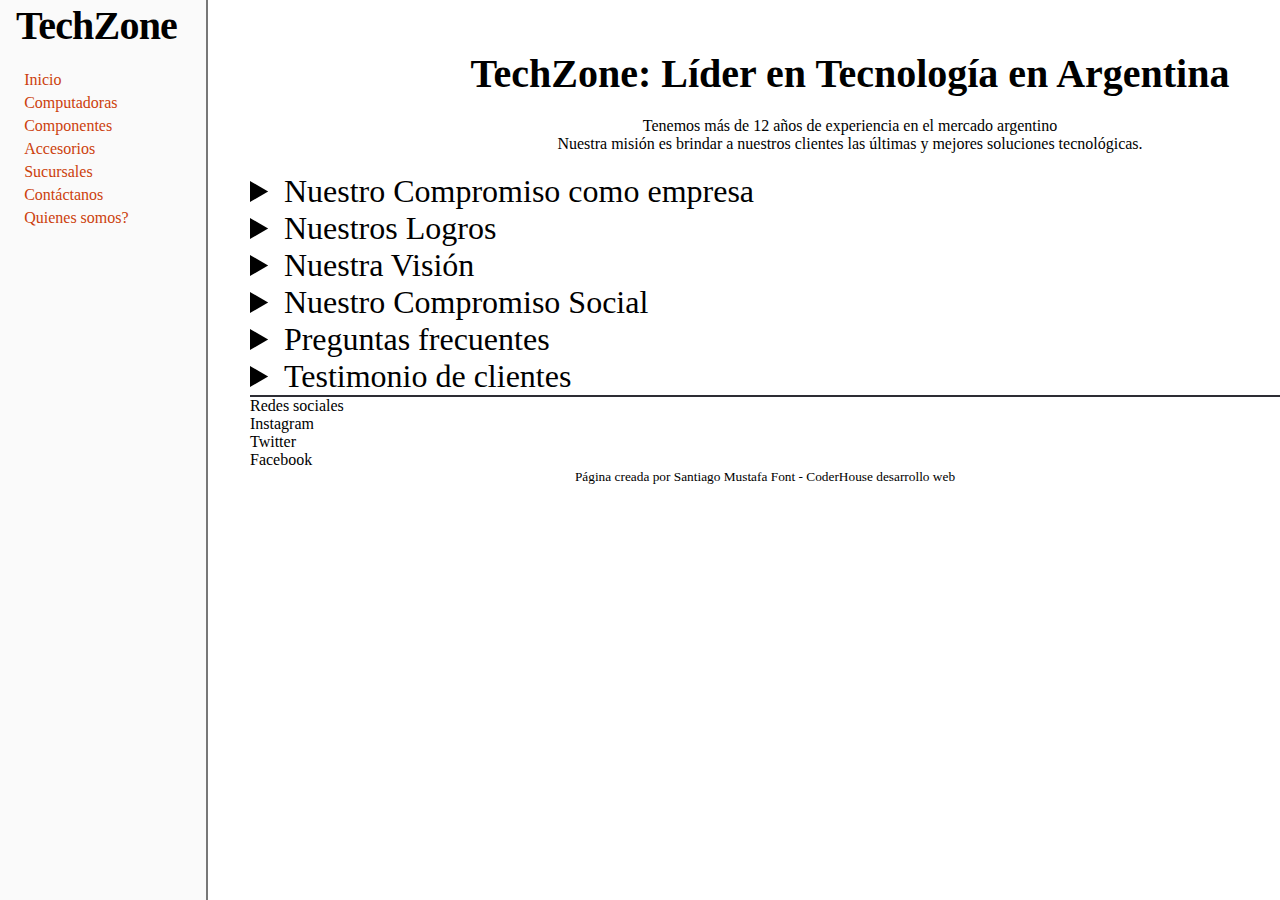
<file: paginas/quienes-somos.html>
<!DOCTYPE html>
<html lang="en">

<head>
    <meta charset="UTF-8">
    <meta name="viewport" content="width=device-width, initial-scale=1.0">
    <title>TechZone</title>

    <!-- CSS -->
    <link rel="stylesheet" href="../estilos/hoja-de-estilos.css">
</head>

<body>
    <header class="header">
        <h2 class="title">TechZone</h2>
        <nav>
            <ul class="navList">
                <li><a class="navBtn" href="../index.html">Inicio</a></li>
                <li><a class="navBtn" href="./computadoras.html">Computadoras</a></li>
                <li><a class="navBtn" href="./componentes.html">Componentes</a></li>
                <li><a class="navBtn" href="./accesorios.html">Accesorios</a></li>
                <li><a class="navBtn" href="./sucursales.html">Sucursales</a></li>
                <li><a class="navBtn" href="./contacto.html">Contáctanos</a></li>
                <li><a class="navBtn" href="./quienes-somos.html">Quienes somos?</a></li>
            </ul>
        </nav>
    </header>
    <main>
        <header class="mainHeader">
            <h1 class="mainHeaderTitle">TechZone: Líder en Tecnología en Argentina</h1>
            <div>
                <p>Tenemos más de 12 años de experiencia en el mercado argentino</p>
                <p>Nuestra misión es brindar a nuestros clientes las últimas y mejores soluciones tecnológicas.</p>
            </div>
        </header>
        <section>
            <div>
                <details>
                    <summary>Nuestro Compromiso como empresa</summary>
                    <ul class="detailsList">
                        <li><span>Calidad</span>: productos de alta calidad de las mejores marcas</li>
                        <li>
                            <span>Variedad</span>: Amplia gama de productos para satisfacer todas las necesidades de
                            nuestros clientes.
                        </li>
                        <li>
                            <span>Soporte Técnico</span>: Servicio de atención al cliente y soporte pos-venta.
                        </li>
                        <li>
                            <span>Innovación</span>: Siempre a la vanguardia de la tecnología.
                        </li>
                    </ul>
                </details>
            </div>
            <div>
                <details>
                    <summary>Nuestros Logros</summary>
                    <ul class="detailsList">
                        <li>Ser la empresa líder en ventas de productos tecnológicos en Argentina.</li>
                        <li>Reconocimiento de clientes satisfechos.</li>
                        <li>Contribuciones a la industria tecnológica local.</li>
                    </ul>
                </details>
            </div>
            <div>
                <details>
                    <summary>Nuestra Visión</summary>
                    <ul class="detailsList">
                        <li>Continuar siendo líderes en el mercado de la tecnología Argentina.</li>
                        <li>Expandir nuestras ofertas de productos y servicios.</li>
                        <li>Innovar y adaptarnos a las tendencias tecnológicas cambiantes.</li>
                    </ul>
                </details>
            </div>
            <div>
                <details>
                    <summary>Nuestro Compromiso Social</summary>
                    <ul class="detailsList">
                        <li>
                            <span>Programa de reciclaje de equipos electrónicos</span>:TechZone se compromete a ser una
                            empresa ambientalmente responsable. Establecer un programa de reciclaje de equipos
                            electrónicos es una forma de lograrlo. La empresa podría ofrecer a los clientes la opción de
                            devolver sus dispositivos electrónicos antiguos, como computadoras, impresoras o teléfonos
                            móviles, para su reciclaje adecuado. Esto ayuda a reducir la cantidad de desechos
                            electrónicos peligrosos y promueve la reutilización de materiales valiosos.
                        </li>
                        <li>
                            <span>Apoyo a la educación tecnológica:</span> TechZone podría comprometerse a apoyar la
                            educación tecnológica en la comunidad. Esto podría incluir la donación de equipos
                            informáticos a escuelas locales, la organización de talleres gratuitos de tecnología para
                            estudiantes o la creación de becas para estudiantes de tecnología. Fomentar la educación en
                            tecnología no solo beneficia a la comunidad al mejorar las habilidades de los jóvenes, sino
                            que también contribuye a la formación de futuros profesionales en el campo de la tecnología.
                        </li>
                    </ul>
                </details>
            </div>
            <div>
                <details>
                    <summary>Preguntas frecuentes</summary>
                    <ul class="detailsList">
                        <li>
                            <p>
                                ¿Qué marcas de productos tecnológicos ofrecen en TechZone?
                            </p>
                            <p>
                                Ofrecemos todas las marcas nacionales del mercado Argentino para potenciar el mercado
                                interno.
                            </p>
                        </li>
                        <li>
                            <p>
                                ¿Tienen productos de marcas reconocidas internacionalmente?
                            </p>
                            <p>
                                Si, siempre tratamos de tener la mayor variedad de marcas para que nuestros clientes
                                encuentren lo que quieren y queden satisfechos de nuestro servicio.
                            </p>
                        </li>
                    </ul>
                </details>
            </div>
            <div>
                <details>
                    <summary>Testimonio de clientes</summary>
                    <ul class="detailsList">
                        <li>María G.: "TechZone me ha proporcionado la mejor experiencia de compra en tecnología. Sus
                            productos son de alta calidad y su servicio al cliente es impecable."</li>
                        <li>Juan M.: "No puedo estar más satisfecho con mi compra en TechZone. Encontré exactamente lo
                            que necesitaba a un precio competitivo."</li>
                        <li>Laura R.: "El soporte técnico de TechZone resolvió rápidamente mi problema con una sonrisa.
                            Son realmente expertos en tecnología."</li>
                        <li>Diego P.: "TechZone no solo vende productos, vende soluciones. Me ayudaron a encontrar la
                            configuración perfecta para mi PC gaming."</li>
                        <li>Marta S.: "Recomiendo TechZone a todos mis amigos. La variedad de productos y la atención al
                            cliente son excepcionales."</li>
                        <li>Carlos H.: "Siempre compro mis componentes de PC en TechZone. Sus precios son excelentes y
                            la entrega es puntual."</li>
                        <li>Ana L.: "TechZone se preocupa por la comunidad. Su programa de reciclaje de equipos
                            electrónicos es una iniciativa loable."</li>
                        <li>Luis B.: "TechZone ha sido mi fuente confiable para las últimas novedades tecnológicas.
                            Nunca me han decepcionado."</li>
                        <li>Sofía V.: "La visión de TechZone de contribuir a la educación tecnológica es inspiradora.
                            Gracias por su apoyo a las escuelas locales."</li>
                        <li>Eduardo G.:
                            "Recientemente adquirí una tarjeta gráfica de alta gama en TechZone, y no puedo estar más
                            contento con mi compra. La entrega fue rápida, y el producto funcionó perfectamente desde el
                            primer día. La amplia selección de productos y la atención al cliente de TechZone me hacen
                            sentir seguro de que siempre encontraré lo que necesito a precios competitivos."</li>
                        <li>Carolina R.:
                            "Hace unos meses compré una computadora portátil para trabajar desde casa en TechZone, y ha
                            sido una inversión increíble. La calidad del equipo es excepcional, y ha mejorado
                            significativamente mi productividad. Además, el servicio de atención al cliente de TechZone
                            respondió amablemente a todas mis preguntas antes de la compra. Definitivamente recomendaría
                            TechZone a cualquier persona que busque productos tecnológicos de alta calidad y un servicio
                            excepcional."</li>
                    </ul>
                </details>
            </div>
        </section>
    </main>
    <footer>
        <div class="redes">
            <p class="redesTitle">Redes sociales</p>
            <ul class="redesList">
                <li>Instagram</li>
                <li>Twitter</li>
                <li>Facebook</li>
            </ul>
        </div>
        <small>Página creada por <span>Santiago Mustafa Font</span> - CoderHouse desarrollo web</small>
    </footer>
</body>

</html>
</file>
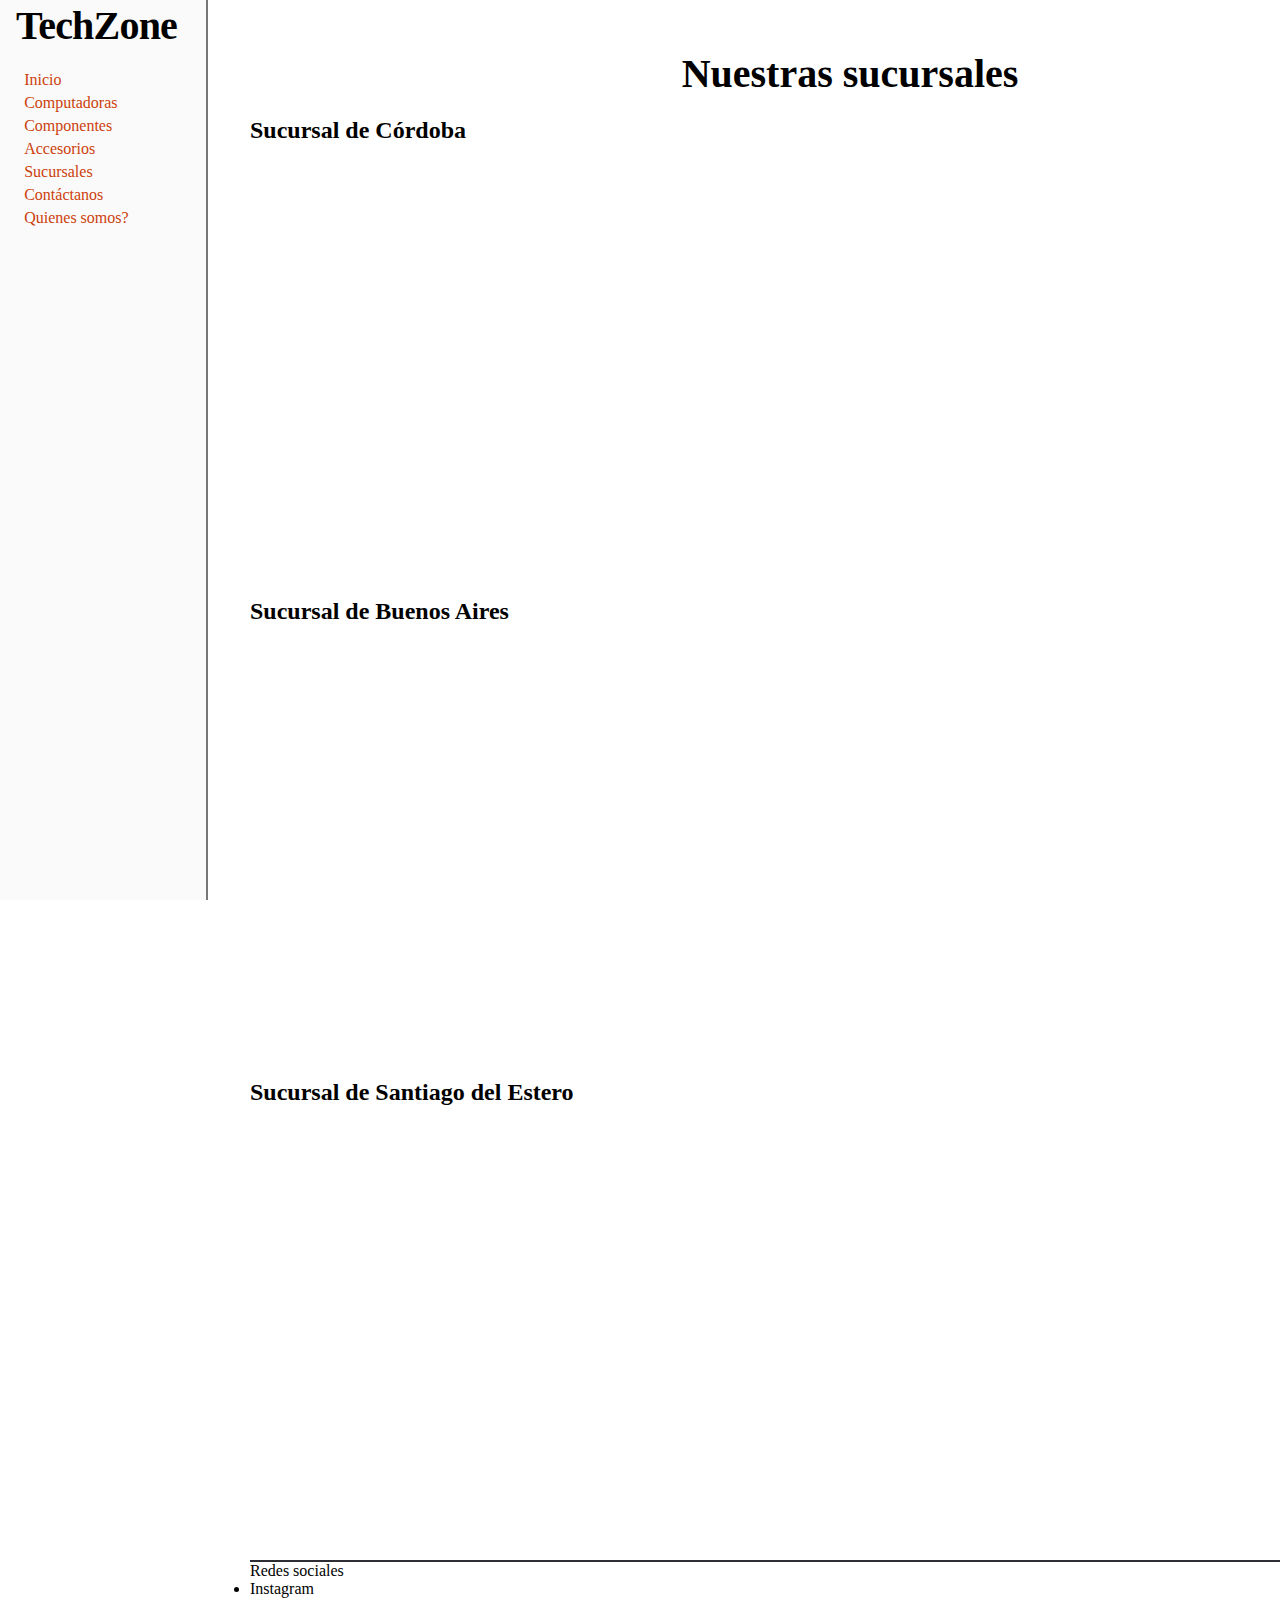
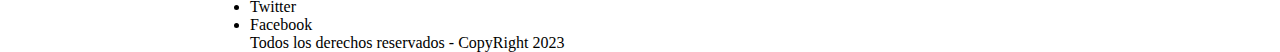
<file: paginas/sucursales.html>
<!DOCTYPE html>
<html lang="en">

<head>
    <meta charset="UTF-8">
    <meta name="viewport" content="width=device-width, initial-scale=1.0">
    <title>TechZone</title>

    <!-- CSS -->
    <link rel="stylesheet" href="../estilos/hoja-de-estilos.css">
</head>

<body>
    <header class="header">
        <h2 class="title">TechZone</h2>
        <nav>
            <ul class="navList">
                <li><a class="navBtn" href="../index.html">Inicio</a></li>
                <li><a class="navBtn" href="./computadoras.html">Computadoras</a></li>
                <li><a class="navBtn" href="./componentes.html">Componentes</a></li>
                <li><a class="navBtn" href="./accesorios.html">Accesorios</a></li>
                <li><a class="navBtn" href="./sucursales.html">Sucursales</a></li>
                <li><a class="navBtn" href="./contacto.html">Contáctanos</a></li>
                <li><a class="navBtn" href="./quienes-somos.html">Quienes somos?</a></li>
            </ul>
        </nav>
    </header>
    <main>
        <header class="mainHeader">
            <h1 class="mainHeaderTitle">Nuestras sucursales</h1>
        </header>
        <section class="sucursalContainer">
            <article class="sucursal">
                <h2>Sucursal de Córdoba</h2>
                <iframe
                    src="https://www.google.com/maps/embed?pb=!1m18!1m12!1m3!1d108977.23899160055!2d-64.27661267514317!3d-31.399280322359722!2m3!1f0!2f0!3f0!3m2!1i1024!2i768!4f13.1!3m3!1m2!1s0x9432985f478f5b69%3A0xb0a24f9a5366b092!2zQ8OzcmRvYmE!5e0!3m2!1ses-419!2sar!4v1697138195483!5m2!1ses-419!2sar"
                    width="600" height="450" style="border:0;" allowfullscreen="off" loading="lazy"
                    referrerpolicy="no-referrer-when-downgrade"></iframe>
            </article>
            <article class="sucursal">
                <h2>Sucursal de Buenos Aires</h2>
                <iframe
                    src="https://www.google.com/maps/embed?pb=!1m18!1m12!1m3!1d105073.45340211764!2d-58.51569865212594!3d-34.61565477020296!2m3!1f0!2f0!3f0!3m2!1i1024!2i768!4f13.1!3m3!1m2!1s0x95bcca3b4ef90cbd%3A0xa0b3812e88e88e87!2sBuenos%20Aires%2C%20CABA!5e0!3m2!1ses-419!2sar!4v1697138272075!5m2!1ses-419!2sar"
                    width="600" height="450" style="border:0;" allowfullscreen="off" loading="lazy"
                    referrerpolicy="no-referrer-when-downgrade"></iframe>
            </article>
            <article class="sucursal">
                <h2>Sucursal de Santiago del Estero</h2>
                <iframe
                    src="https://www.google.com/maps/embed?pb=!1m18!1m12!1m3!1d56468.2296310028!2d-64.3082477769138!3d-27.801632764292016!2m3!1f0!2f0!3f0!3m2!1i1024!2i768!4f13.1!3m3!1m2!1s0x943b526adf33f96b%3A0x9a9d18ed7764c8d6!2sSantiago%20del%20Estero!5e0!3m2!1ses-419!2sar!4v1697138308681!5m2!1ses-419!2sar"
                    width="600" height="450" style="border:0;" allowfullscreen="off" loading="lazy"
                    referrerpolicy="no-referrer-when-downgrade"></iframe>
            </article>
        </section>
    </main>
    <footer>
        <div>
            <p>Redes sociales</p>
            <ul>
                <li>Instagram</li>
                <li>Twitter</li>
                <li>Facebook</li>
            </ul>
        </div>
        <p>Todos los derechos reservados - CopyRight 2023</p>
    </footer>
</body>

</html>
</file>
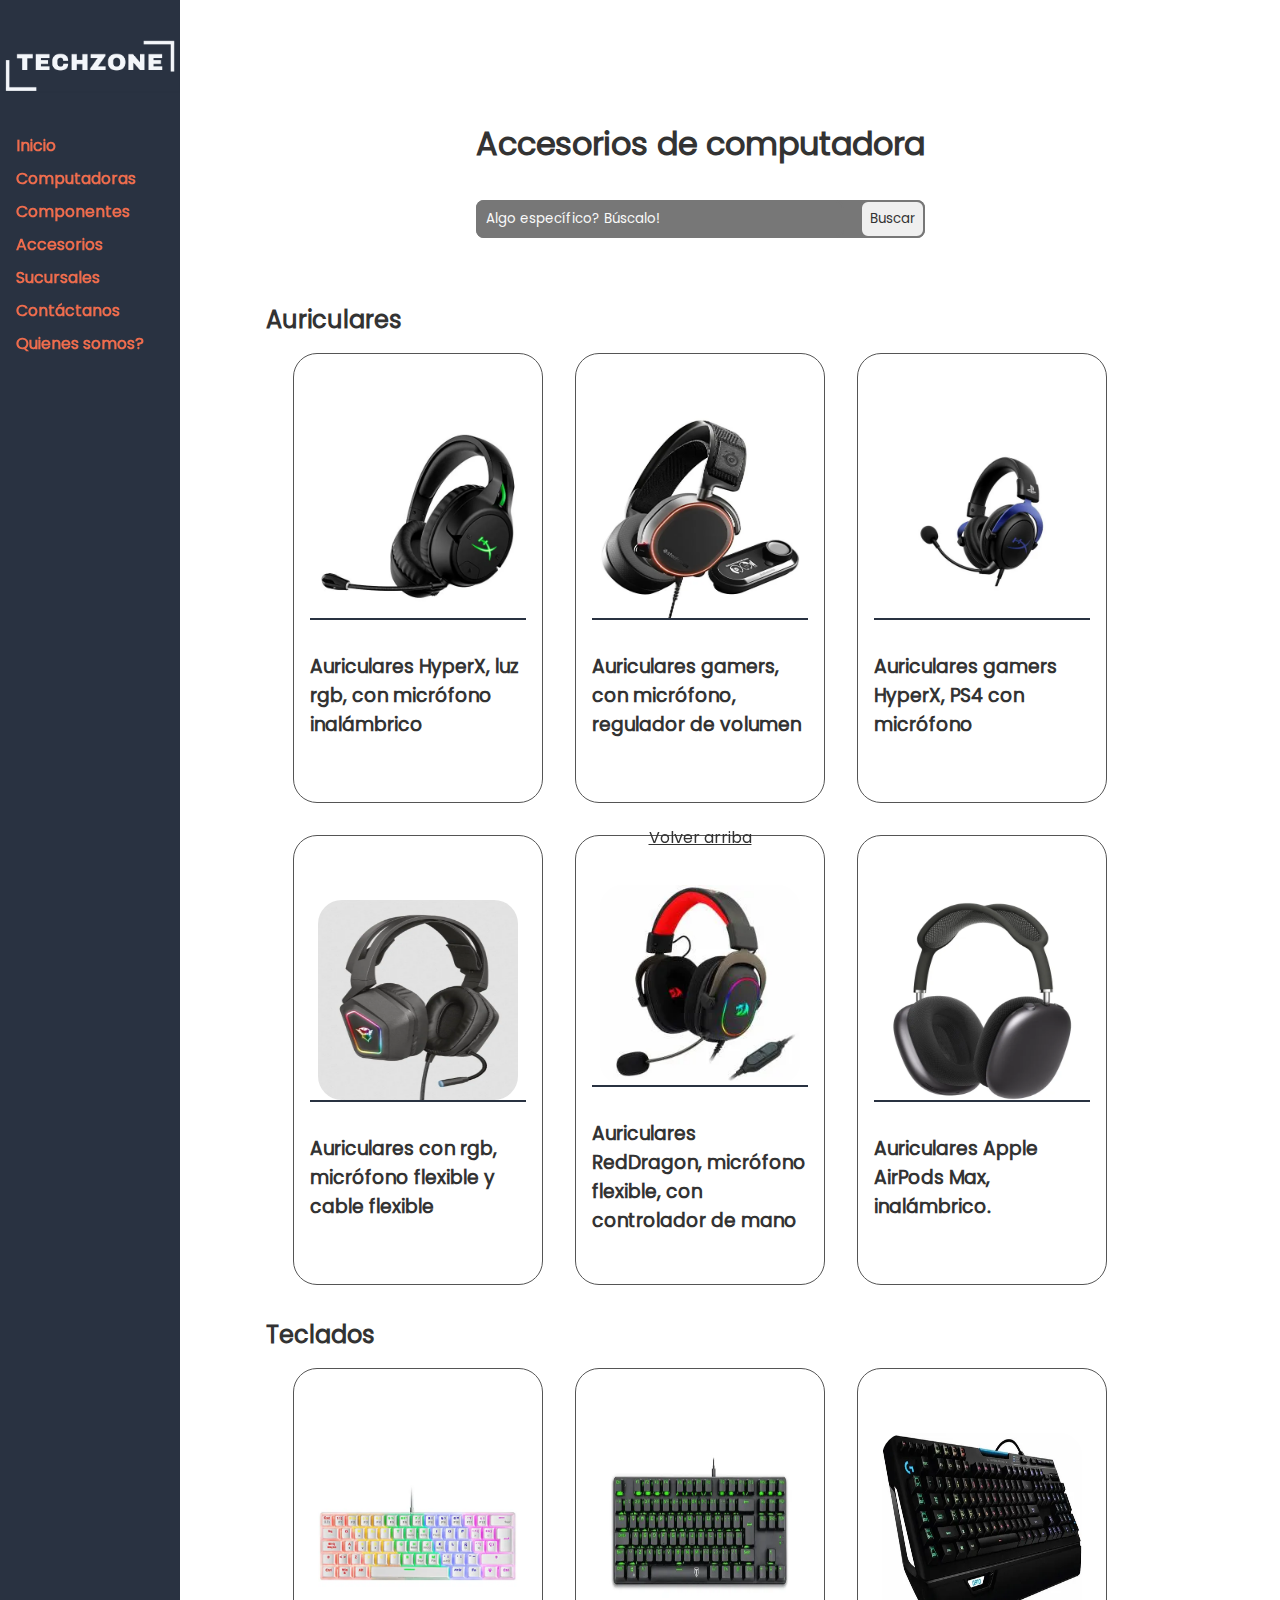
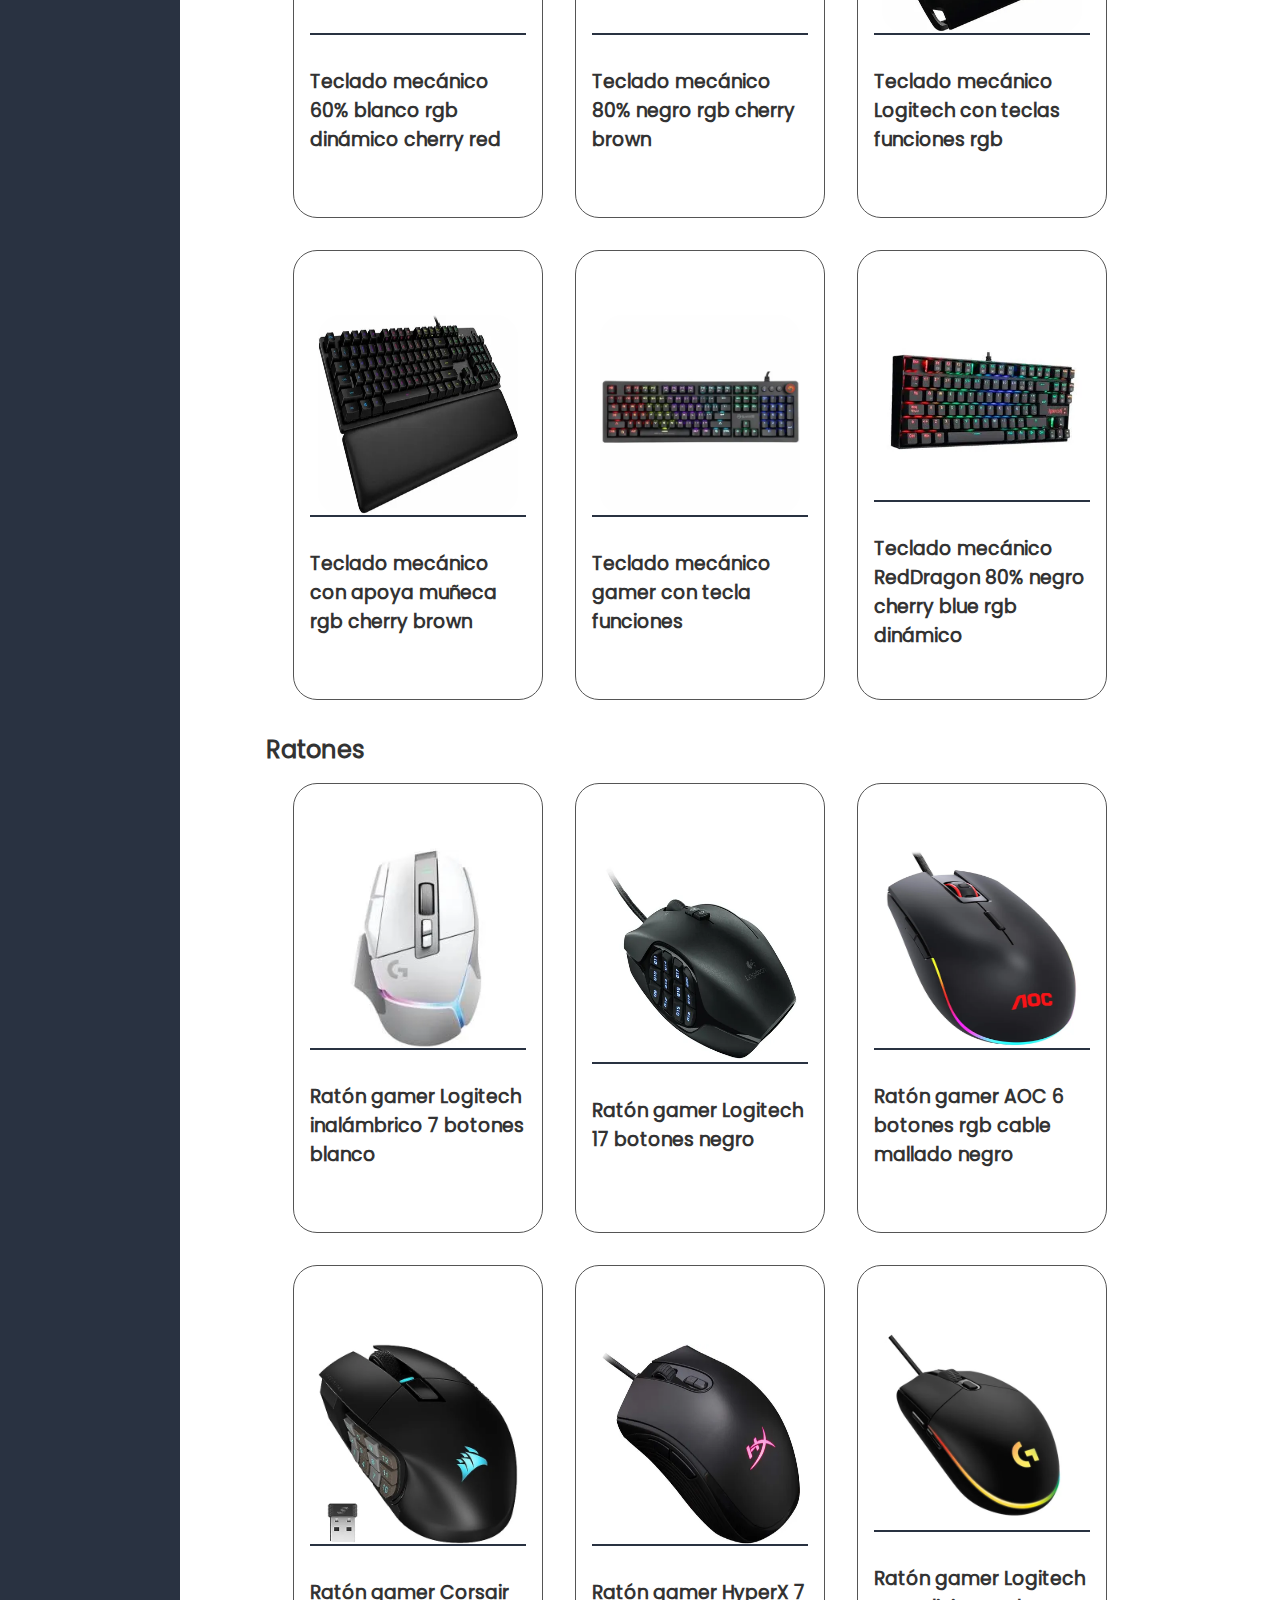
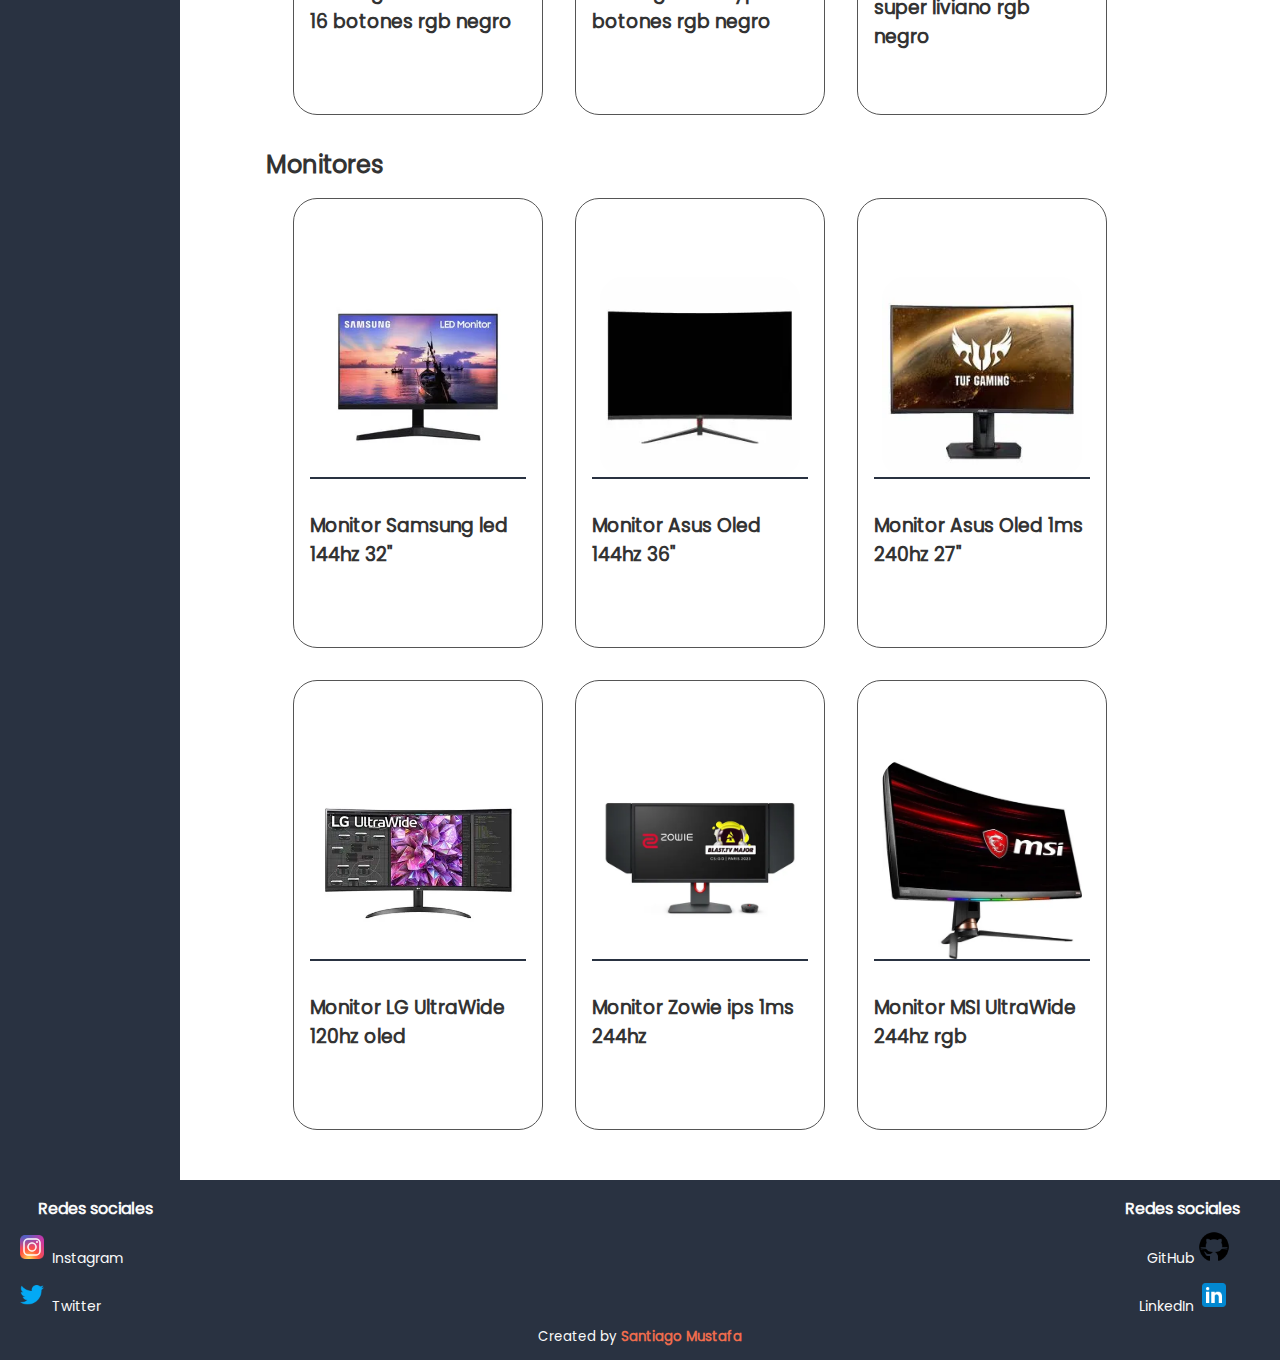
<file: views/accesorios.html>
<!DOCTYPE html>
<html lang="en">

<head>
    <meta charset="UTF-8">
    <meta name="viewport" content="width=device-width, initial-scale=1.0">
    <title>TechZone - Accesorios de Computadora</title>

    <!-- BootsTrap -->
    <link href="https://cdn.jsdelivr.net/npm/bootstrap@5.3.2/dist/css/bootstrap.min.css" rel="stylesheet"
        integrity="sha384-T3c6CoIi6uLrA9TneNEoa7RxnatzjcDSCmG1MXxSR1GAsXEV/Dwwykc2MPK8M2HN" crossorigin="anonymous">
    <script src="https://cdn.jsdelivr.net/npm/bootstrap@5.3.2/dist/js/bootstrap.bundle.min.js"
        integrity="sha384-C6RzsynM9kWDrMNeT87bh95OGNyZPhcTNXj1NW7RuBCsyN/o0jlpcV8Qyq46cDfL"
        crossorigin="anonymous"></script>
    <!-- BoxIcons -->
    <link href='https://unpkg.com/boxicons@2.1.4/css/boxicons.min.css' rel='stylesheet'>
    <!-- CSS -->
    <link rel="stylesheet" href="../CSS/style.css">

    <!-- JavaScript para funcionamiento de la navegación de celular -->
    <script>
        document.addEventListener("DOMContentLoaded", () => {
            const menuBtn = document.getElementById("menuBtn")
            const menu = document.getElementById("menu")
            const btnCloseMenu = document.getElementById("btnCloseMenu")

            menuBtn.addEventListener("click", () => {
                menu.classList.add("flex")
                menu.classList.remove("hidden")
                console.log("hola")
            })

            btnCloseMenu.addEventListener("click", () => {
                menu.classList.add("hidden")
                menu.classList.remove("flex")
                console.log("hola")
            })
        })
    </script>
</head>

<body>
    <header class="header" id="header">
        <h2 class="header__title">
            <a href="../index.html">
                <img src="../assets/images/logo/logo.png" alt="Logo de TechZone">
            </a>
        </h2>
        <nav>
            <ul class="header__navlist">
                <li><a href="../index.html">Inicio</a></li>
                <li><a href="./computadoras.html">Computadoras</a></li>
                <li><a href="./componentes.html">Componentes</a></li>
                <li><a href="./accesorios.html">Accesorios</a></li>
                <li><a href="./sucursales.html">Sucursales</a></li>
                <li><a href="./contacto.html">Contáctanos</a></li>
                <li><a href="./quienes-somos.html">Quienes somos?</a></li>
            </ul>
            <button id="menuBtn" class="header__navmobilemenu">
                <i class="bx bx-menu"></i>
            </button>
        </nav>
    </header>
    <main class="main">
        <header class="main__header">
            <h1 class="main__header__title">Accesorios de computadora</h1>
            <search role="search">
                <form class="main__header__form">
                    <input type="text" name="query" id="search" placeholder="Algo específico? Búscalo!">
                    <button>
                        Buscar
                    </button>
                </form>
            </search>
        </header>
        <section class="main__productcontainer">
            <div>
                <h2 class="main__productcontainer__title">Auriculares</h2>
                <section class="main__productcontainer__section__cardcontent">
                    <article class="main__productcontainer__section__cardcontent__card">
                        <img src="../imagenes/accesorios/auriculares/auricular-1.webp" alt="Auriculares gamers">
                        <div class="main__productcontainer__section__cardcontent__card__info">
                            <h3>Auriculares HyperX, luz rgb, con micrófono inalámbrico</h3>
                        </div>
                    </article>
                    <article class="main__productcontainer__section__cardcontent__card">
                        <img src="../imagenes/accesorios/auriculares/auricular-2.webp" alt="Auriculares gamers">
                        <div class="main__productcontainer__section__cardcontent__card__info">
                            <h3>Auriculares gamers, con micrófono, regulador de volumen</h3>
                        </div>
                    </article>
                    <article class="main__productcontainer__section__cardcontent__card">
                        <img src="../imagenes/accesorios/auriculares/auricular-3.webp" alt="Auriculares gamers">
                        <div class="main__productcontainer__section__cardcontent__card__info">
                            <h3>Auriculares gamers HyperX, PS4 con micrófono</h3>
                        </div>
                    </article>
                    <article class="main__productcontainer__section__cardcontent__card">
                        <img src="../imagenes/accesorios/auriculares/auricular-4.webp" alt="Auriculares gamers">
                        <div class="main__productcontainer__section__cardcontent__card__info">
                            <h3>Auriculares con rgb, micrófono flexible y cable flexible</h3>
                        </div>
                    </article>
                    <article class="main__productcontainer__section__cardcontent__card">
                        <img src="../imagenes/accesorios/auriculares/auricular-5.webp" alt="Auriculares gamers">
                        <div class="main__productcontainer__section__cardcontent__card__info">
                            <h3>Auriculares RedDragon, micrófono flexible, con controlador de mano</h3>
                        </div>
                    </article>
                    <article class="main__productcontainer__section__cardcontent__card">
                        <img src="../imagenes/accesorios/auriculares/auricular-9.webp" alt="Auriculares gamers">
                        <div class="main__productcontainer__section__cardcontent__card__info">
                            <h3>Auriculares Apple AirPods Max, inalámbrico.</h3>
                        </div>
                    </article>
                </section>
            </div>
            <div>
                <h2 class="main__productcontainer__title">Teclados</h2>
                <section class="main__productcontainer__section__cardcontent">
                    <article class="main__productcontainer__section__cardcontent__card">
                        <img src="../imagenes/accesorios/teclados/teclado-1.webp" alt="Teclados gamers">
                        <div class="main__productcontainer__section__cardcontent__card__info">
                            <h3>Teclado mecánico 60% blanco rgb dinámico cherry red</h3>
                        </div>
                    </article>
                    <article class="main__productcontainer__section__cardcontent__card">
                        <img src="../imagenes/accesorios/teclados/teclado-2.webp" alt="Teclados gamers">
                        <div class="main__productcontainer__section__cardcontent__card__info">
                            <h3>Teclado mecánico 80% negro rgb cherry brown</h3>
                        </div>
                    </article>
                    <article class="main__productcontainer__section__cardcontent__card">
                        <img src="../imagenes/accesorios/teclados/teclado-3.webp" alt="Teclados gamers">
                        <div class="main__productcontainer__section__cardcontent__card__info">
                            <h3>Teclado mecánico Logitech con teclas funciones rgb</h3>
                        </div>
                    </article>
                    <article class="main__productcontainer__section__cardcontent__card">
                        <img src="../imagenes/accesorios/teclados/teclado-4.webp" alt="Teclados gamers">
                        <div class="main__productcontainer__section__cardcontent__card__info">
                            <h3>Teclado mecánico con apoya muñeca rgb cherry brown</h3>
                        </div>
                    </article>
                    <article class="main__productcontainer__section__cardcontent__card">
                        <img src="../imagenes/accesorios/teclados/teclado-5.webp" alt="Teclados gamers">
                        <div class="main__productcontainer__section__cardcontent__card__info">
                            <h3>Teclado mecánico gamer con tecla funciones</h3>
                        </div>
                    </article>
                    <article class="main__productcontainer__section__cardcontent__card">
                        <img src="../imagenes/accesorios/teclados/teclado-6.webp" alt="Teclados gamers">
                        <div class="main__productcontainer__section__cardcontent__card__info">
                            <h3>Teclado mecánico RedDragon 80% negro cherry blue rgb dinámico</h3>
                        </div>
                    </article>
                </section>
            </div>
            <div>
                <h2 class="main__productcontainer__title">Ratones</h2>
                <section class="main__productcontainer__section__cardcontent">
                    <article class="main__productcontainer__section__cardcontent__card">
                        <img src="../imagenes/accesorios/ratones/raton-1.webp" alt="Ratón gamer">
                        <div class="main__productcontainer__section__cardcontent__card__info">
                            <h3>Ratón gamer Logitech inalámbrico 7 botones blanco</h3>
                        </div>
                    </article>
                    <article class="main__productcontainer__section__cardcontent__card">
                        <img src="../imagenes/accesorios/ratones/raton-2.webp" alt="Ratón gamer">
                        <div class="main__productcontainer__section__cardcontent__card__info">
                            <h3>Ratón gamer Logitech 17 botones negro</h3>
                        </div>
                    </article>
                    <article class="main__productcontainer__section__cardcontent__card">
                        <img src="../imagenes/accesorios/ratones/raton-3.webp" alt="Ratón gamer">
                        <div class="main__productcontainer__section__cardcontent__card__info">
                            <h3>Ratón gamer AOC 6 botones rgb cable mallado negro</h3>
                        </div>
                    </article>
                    <article class="main__productcontainer__section__cardcontent__card">
                        <img src="../imagenes/accesorios/ratones/raton-4.webp" alt="Ratón gamer">
                        <div class="main__productcontainer__section__cardcontent__card__info">
                            <h3>Ratón gamer Corsair 16 botones rgb negro</h3>
                        </div>
                    </article>
                    <article class="main__productcontainer__section__cardcontent__card">
                        <img src="../imagenes/accesorios/ratones/raton-5.webp" alt="Ratón gamer">
                        <div class="main__productcontainer__section__cardcontent__card__info">
                            <h3>Ratón gamer HyperX 7 botones rgb negro</h3>
                        </div>
                    </article>
                    <article class="main__productcontainer__section__cardcontent__card">
                        <img src="../imagenes/accesorios/ratones/raton-6.webp" alt="Ratón gamer">
                        <div class="main__productcontainer__section__cardcontent__card__info">
                            <h3>Ratón gamer Logitech super liviano rgb negro</h3>
                        </div>
                    </article>
                </section>
            </div>
            <div>
                <h2 class="main__productcontainer__title">Monitores</h2>
                <section class="main__productcontainer__section__cardcontent">
                    <article class="main__productcontainer__section__cardcontent__card">
                        <img src="../imagenes/accesorios/monitores/monitor-1.webp" alt="Monitores">
                        <div class="main__productcontainer__section__cardcontent__card__info">
                            <h3>Monitor Samsung led 144hz 32"</h3>
                        </div>
                    </article>
                    <article class="main__productcontainer__section__cardcontent__card">
                        <img src="../imagenes/accesorios/monitores/monitor-2.webp" alt="Monitores">
                        <div class="main__productcontainer__section__cardcontent__card__info">
                            <h3>Monitor Asus Oled 144hz 36"</h3>
                        </div>
                    </article>
                    <article class="main__productcontainer__section__cardcontent__card">
                        <img src="../imagenes/accesorios/monitores/monitor-3.webp" alt="Monitores">
                        <div class="main__productcontainer__section__cardcontent__card__info">
                            <h3>Monitor Asus Oled 1ms 240hz 27"</h3>
                        </div>
                    </article>
                    <article class="main__productcontainer__section__cardcontent__card">
                        <img src="../imagenes/accesorios/monitores/monitor-4.webp" alt="Monitores">
                        <div class="main__productcontainer__section__cardcontent__card__info">
                            <h3>Monitor LG UltraWide 120hz oled</h3>
                        </div>
                    </article>
                    <article class="main__productcontainer__section__cardcontent__card">
                        <img src="../imagenes/accesorios/monitores/monitor-5.webp" alt="Monitores">
                        <div class="main__productcontainer__section__cardcontent__card__info">
                            <h3>Monitor Zowie ips 1ms 244hz</h3>
                        </div>
                    </article>
                    <article class="main__productcontainer__section__cardcontent__card">
                        <img src="../imagenes/accesorios/monitores/monitor-6.webp" alt="Monitores">
                        <div class="main__productcontainer__section__cardcontent__card__info">
                            <h3>Monitor MSI UltraWide 244hz rgb</h3>
                        </div>
                    </article>
                </section>
            </div>
        </section>
        <a href="#header" class="main__volver btn btn-primary">Volver arriba</a>
    </main>
    <aside id="menu" class="mobilemenu">
        <button id="btnCloseMenu" class="mobilemenu__button">
            <i class='bx bx-x-circle'></i>
        </button>
        <ul>
            <li class="mobilemenu__list"><a href="../index.html">Inicio</a></li>
            <li class="mobilemenu__list"><a href="./computadoras.html">Computadoras</a></li>
            <li class="mobilemenu__list"><a href="./componentes.html">Componentes</a></li>
            <li class="mobilemenu__list"><a href="./accesorios.html">Accesorios</a></li>
            <li class="mobilemenu__list"><a href="./sucursales.html">Sucursales</a></li>
            <li class="mobilemenu__list"><a href="./contacto.html">Contáctanos</a></li>
            <li class="mobilemenu__list"><a href="./quienes-somos.html">Quienes somos</a></li>
        </ul>
    </aside>
    <footer class="footer">
        <section class="footer__redes">
            <h2 class="footer__redes__title">Redes sociales</h2>
            <ul class="footer__redes__list">
                <li>
                    <img src="../assets/images/iconos/instagram-icon.png" alt="Icono de instagram"
                        class="footer__redes__list__icon">
                    Instagram
                </li>
                <li>
                    <img src="../assets/images/iconos/twitter-icon.png" alt="Icono de twitter"
                        class="footer__redes__list__icon">
                    Twitter
                </li>
            </ul>
        </section>
        <article class="footer__others">
            <h2 class="footer__others__title">Redes sociales</h2>
            <ul class="footer__others__list">
                <li>
                    GitHub
                    <img src="../assets/images/iconos/github-icon.png" alt="Icono de GitHub"
                        class="footer__others__list__icon">
                </li>
                <li>
                    LinkedIn
                    <img src="../assets/images/iconos/linkedin-icon.png" alt="Icono de GitHun"
                        class="footer__others__list__icon">
                </li>
            </ul>
        </article>
        <small class="footer__owner">Created by <span class="footer__owner__name">Santiago Mustafa</span></small>
    </footer>
</body>

</html>
</file>
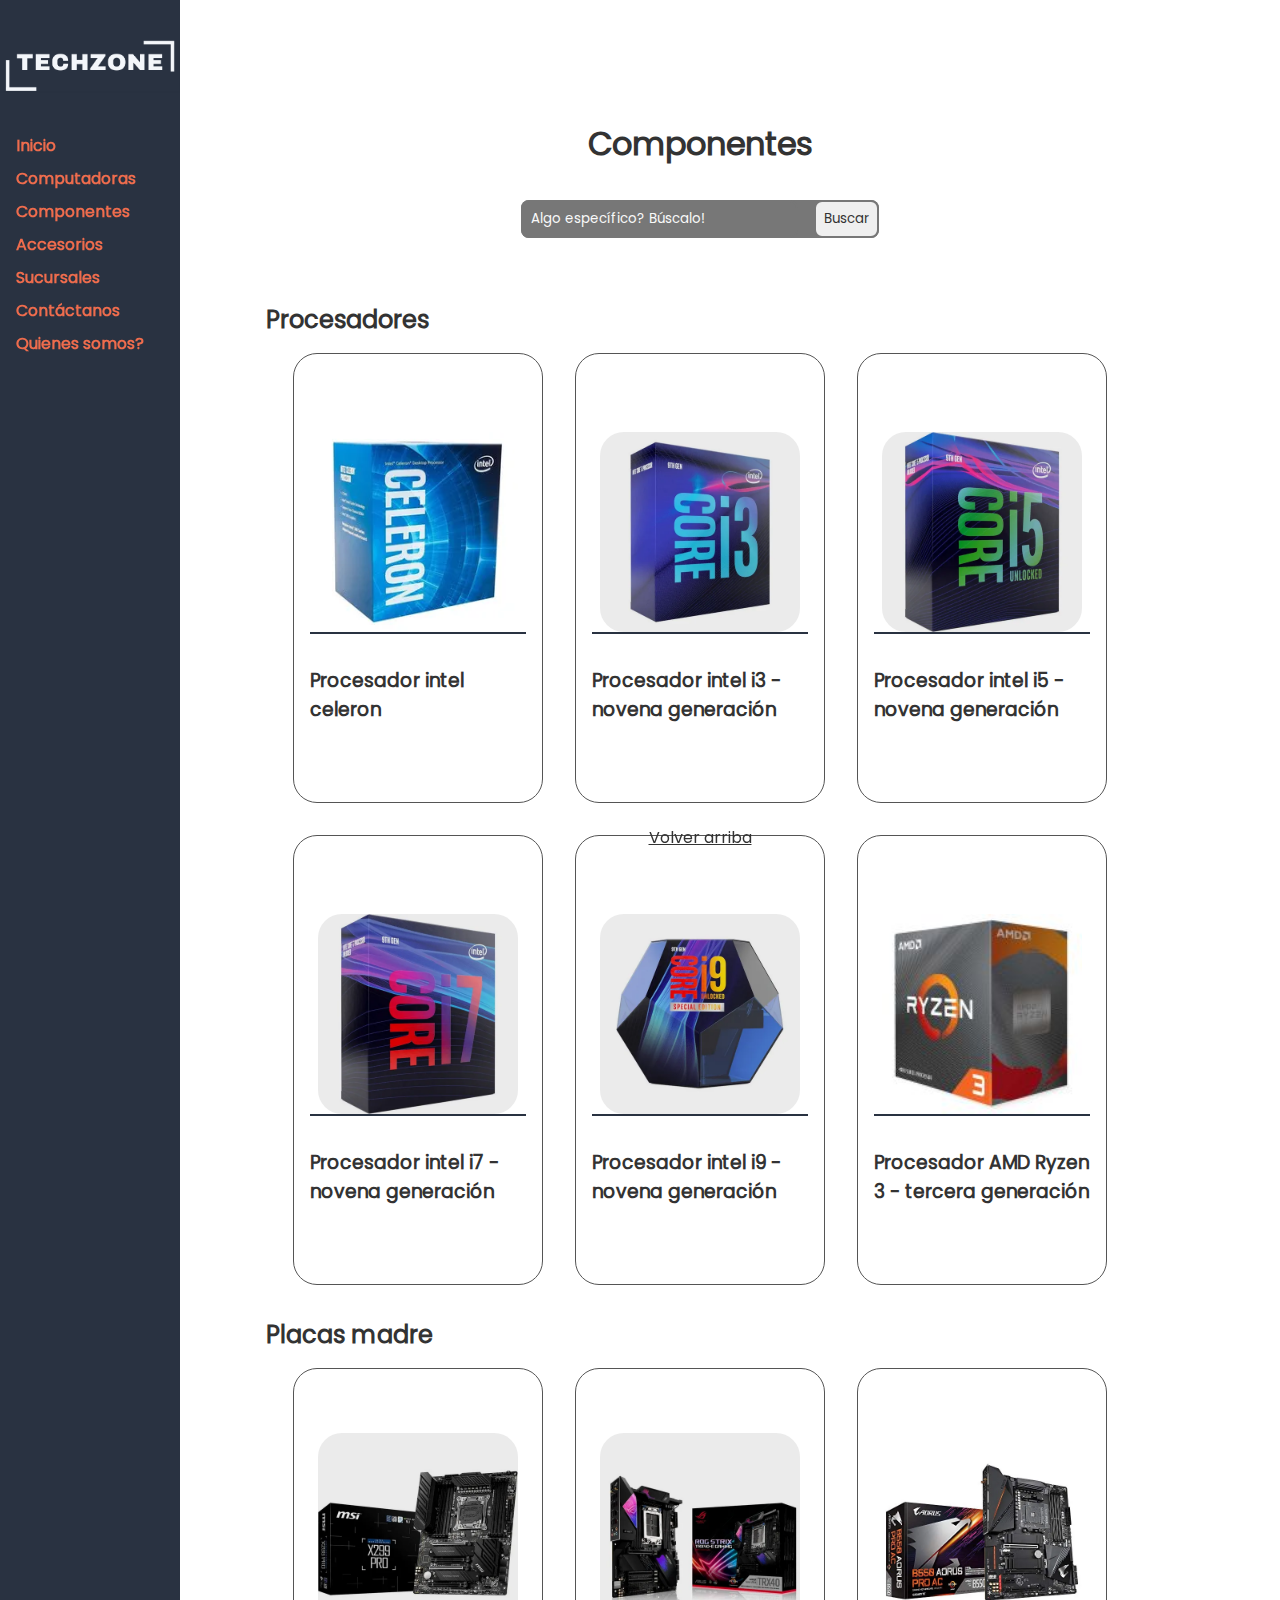
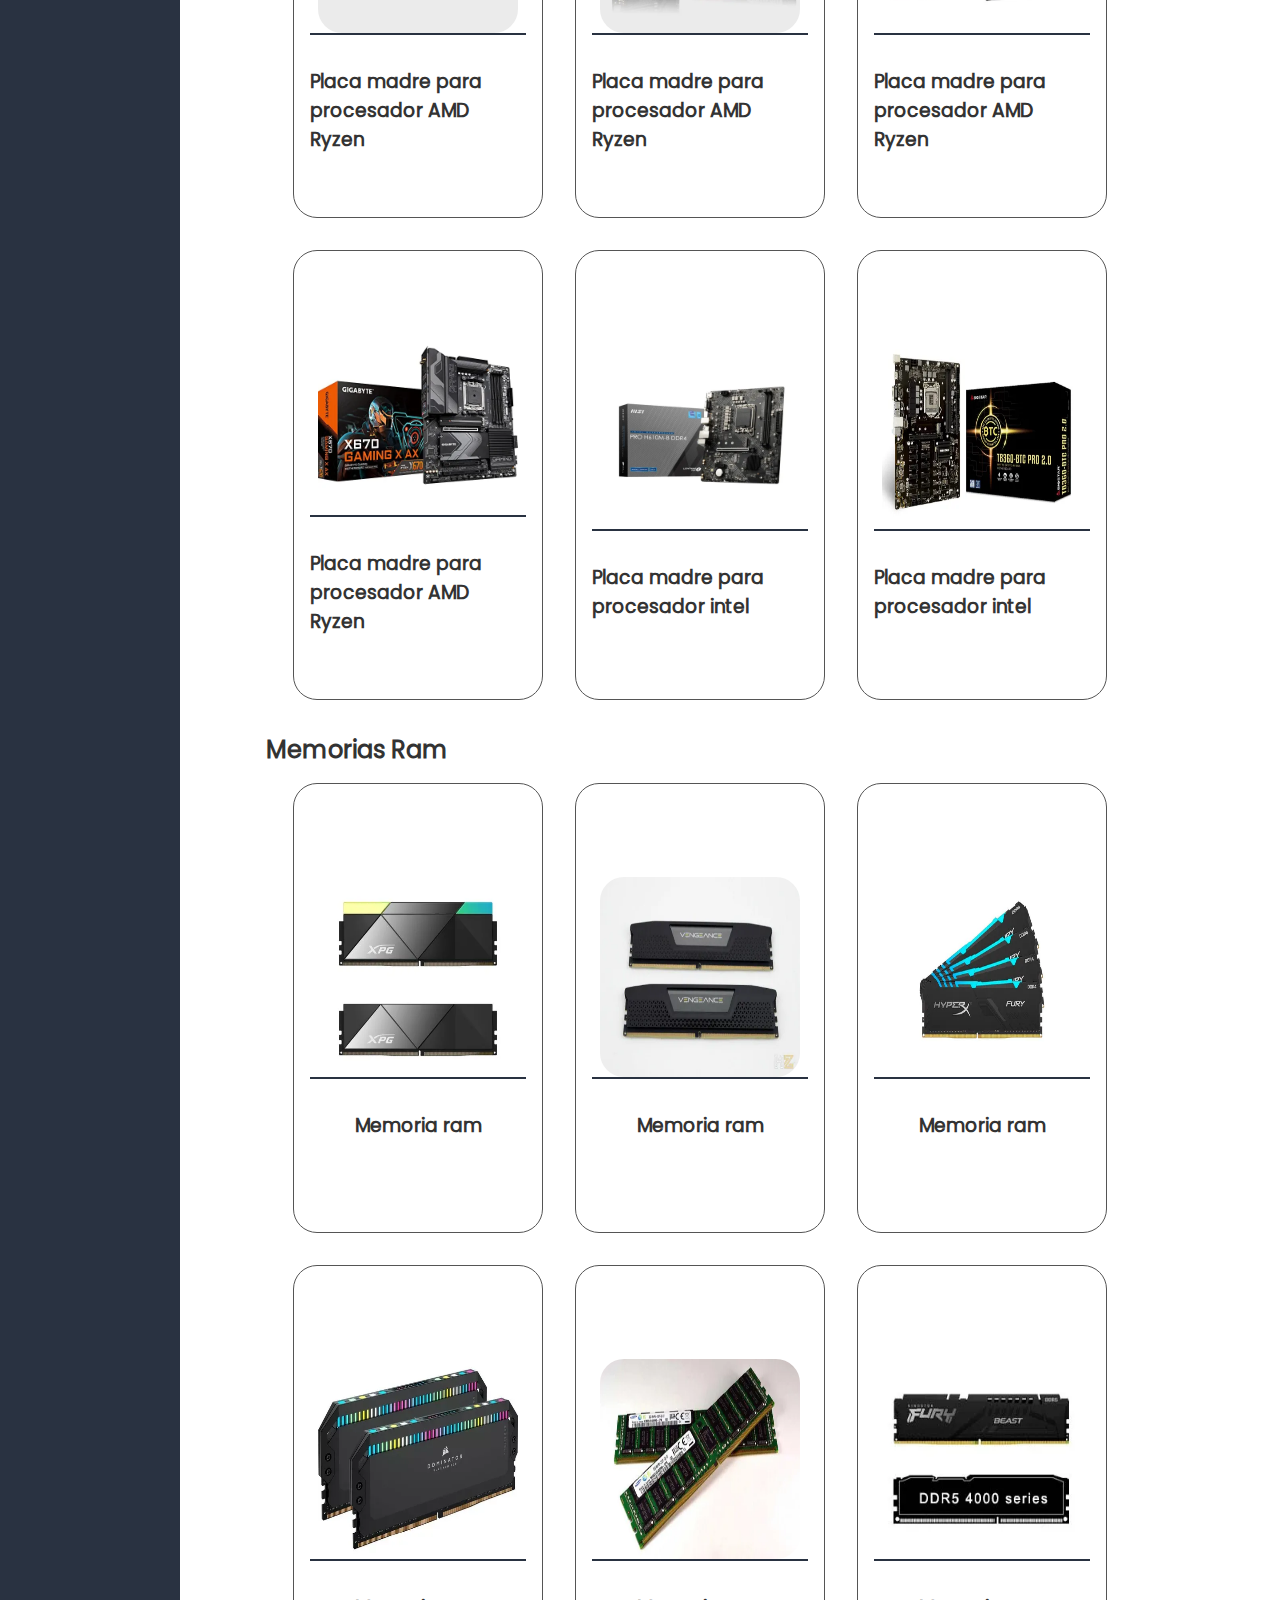
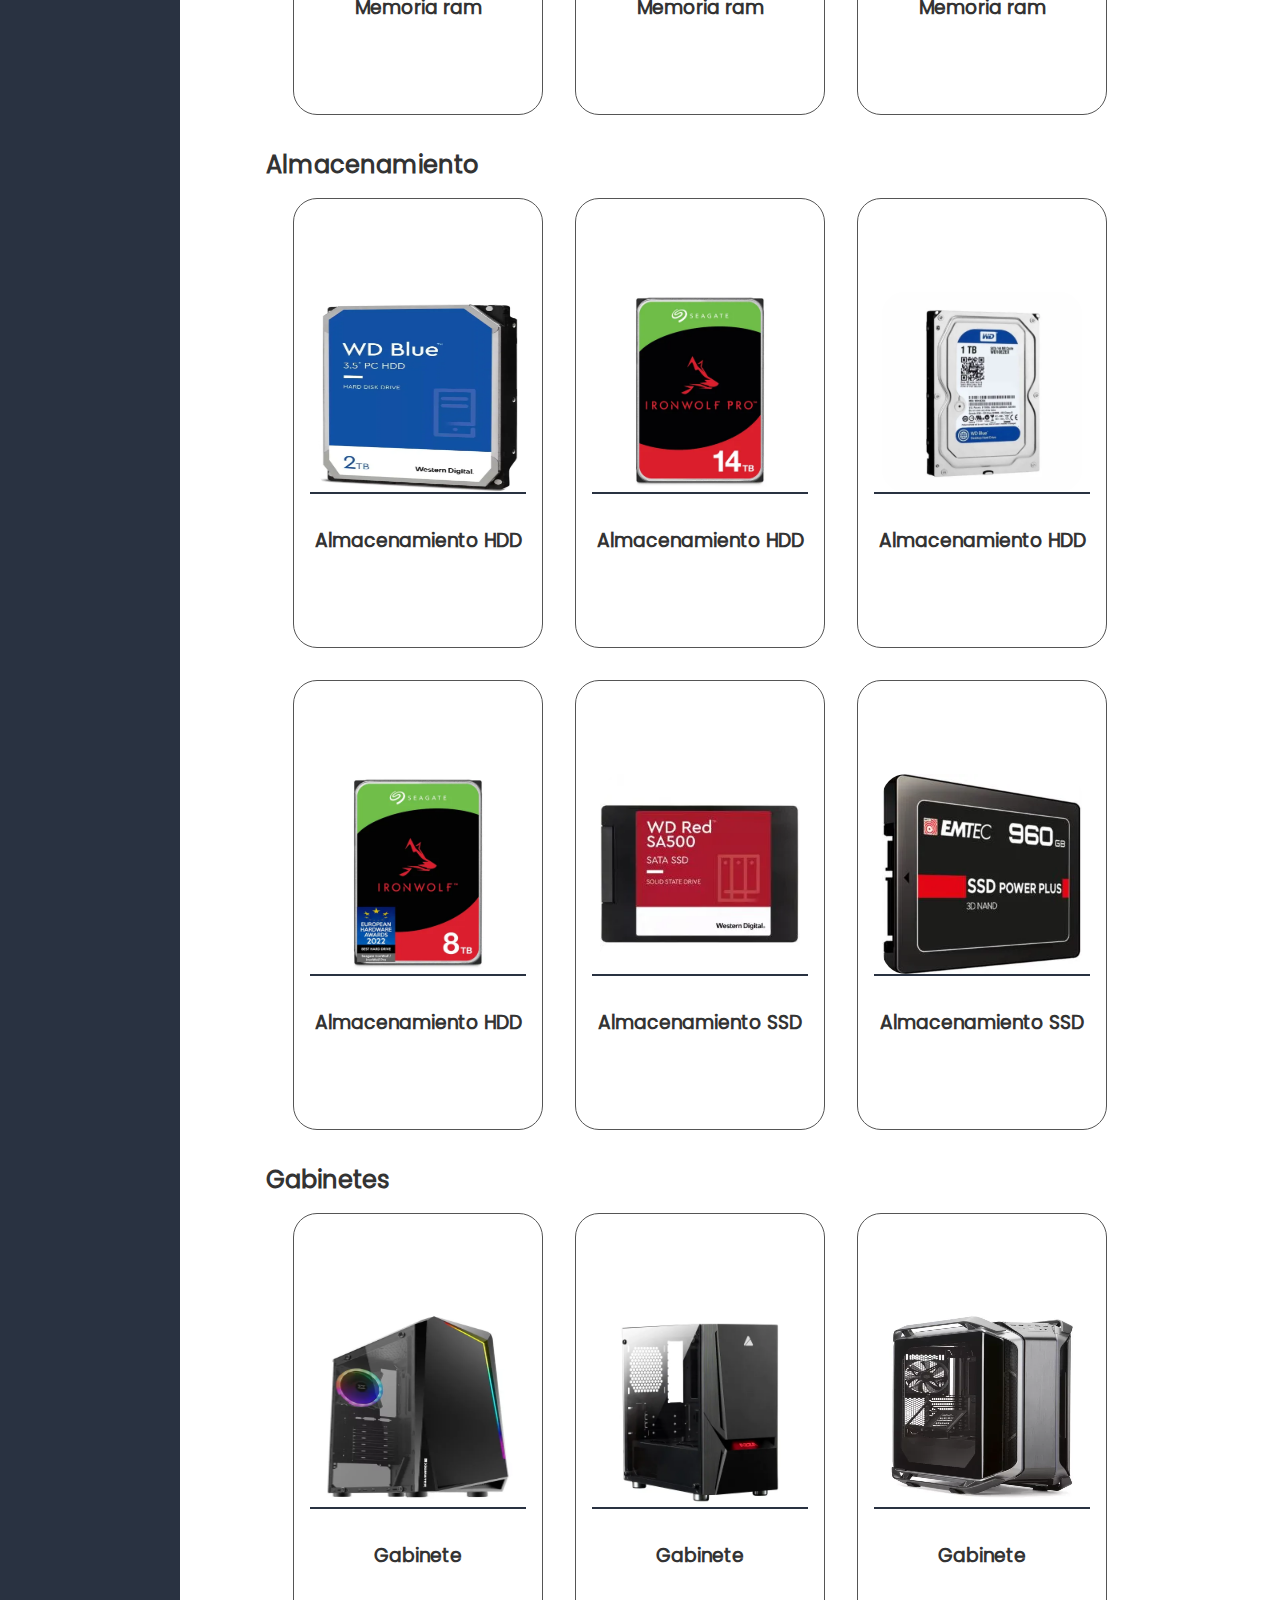
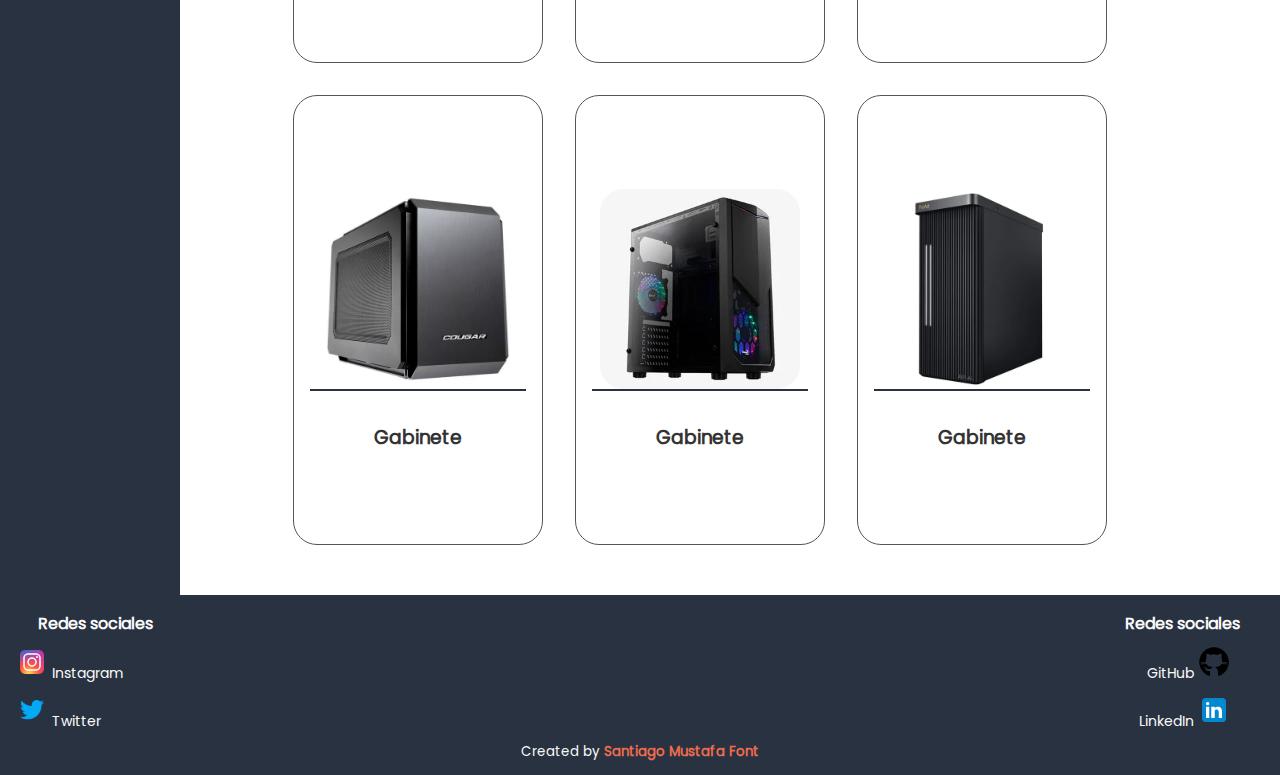
<file: views/componentes.html>
<!DOCTYPE html>
<html lang="en">

<head>
    <meta charset="UTF-8">
    <meta name="viewport" content="width=device-width, initial-scale=1.0">
    <title>TechZone - Componentes de computadora</title>

    <!-- BootsTrap -->
    <link href="https://cdn.jsdelivr.net/npm/bootstrap@5.3.2/dist/css/bootstrap.min.css" rel="stylesheet"
        integrity="sha384-T3c6CoIi6uLrA9TneNEoa7RxnatzjcDSCmG1MXxSR1GAsXEV/Dwwykc2MPK8M2HN" crossorigin="anonymous">
    <script src="https://cdn.jsdelivr.net/npm/bootstrap@5.3.2/dist/js/bootstrap.bundle.min.js"
        integrity="sha384-C6RzsynM9kWDrMNeT87bh95OGNyZPhcTNXj1NW7RuBCsyN/o0jlpcV8Qyq46cDfL"
        crossorigin="anonymous"></script>
    <!-- BoxIcons -->
    <link href='https://unpkg.com/boxicons@2.1.4/css/boxicons.min.css' rel='stylesheet'>
    <!-- CSS -->
    <link rel="stylesheet" href="../CSS/style.css">

    <!-- JavaScript para funcionamiento de la navegación de celular -->
    <script>
        document.addEventListener("DOMContentLoaded", () => {
            const menuBtn = document.getElementById("menuBtn")
            const menu = document.getElementById("menu")
            const btnCloseMenu = document.getElementById("btnCloseMenu")

            menuBtn.addEventListener("click", () => {
                menu.classList.add("flex")
                menu.classList.remove("hidden")
                console.log("hola")
            })

            btnCloseMenu.addEventListener("click", () => {
                menu.classList.add("hidden")
                menu.classList.remove("flex")
                console.log("hola")
            })
        })
    </script>

</head>

<body>
    <header class="header" id="header">
        <h2 class="header__title">
            <a href="../index.html">
                <img src="../assets/images/logo/logo.png" alt="Logo de TechZone">
            </a>
        </h2>
        <nav>
            <ul class="header__navlist">
                <li><a href="../index.html">Inicio</a></li>
                <li><a href="./computadoras.html">Computadoras</a></li>
                <li><a href="./componentes.html">Componentes</a></li>
                <li><a href="./accesorios.html">Accesorios</a></li>
                <li><a href="./sucursales.html">Sucursales</a></li>
                <li><a href="./contacto.html">Contáctanos</a></li>
                <li><a href="./quienes-somos.html">Quienes somos?</a></li>
            </ul>
            <button id="menuBtn" class="header__navmobilemenu">
                <i class="bx bx-menu"></i>
            </button>
        </nav>
    </header>
    <main class="main">
        <header class="main__header">
            <h1 class="main__header__title">Componentes</h1>
            <search>
                <form class="main__header__form">
                    <input type="text" name="query" id="search" placeholder="Algo específico? Búscalo!">
                    <button>Buscar</button>
                </form>
            </search>
        </header>
        <section class="main__productcontainer">
            <div>
                <h2 class="main__productcontainer__title">Procesadores</h2>
                <section class="main__productcontainer__section__cardcontent">
                    <article class="main__productcontainer__section__cardcontent__card">
                        <img src="../assets/images/componentes/procesadores/intel-celeron.webp" alt="Procesador intel">
                        <div class="main__productcontainer__section__cardcontent__card__info">
                            <h3>Procesador intel celeron</h3>
                        </div>
                    </article>
                    <article class="main__productcontainer__section__cardcontent__card">
                        <img src="../assets/images/componentes/procesadores/intel-i3.webp" alt="Procesador intel">
                        <div class="main__productcontainer__section__cardcontent__card__info">
                            <h3>Procesador intel i3 - novena generación</h3>
                        </div>
                    </article>
                    <article class="main__productcontainer__section__cardcontent__card">
                        <img src="../assets/images/componentes/procesadores/intel-i5.webp" alt="Procesador intel">
                        <div class="main__productcontainer__section__cardcontent__card__info">
                            <h3>Procesador intel i5 - novena generación</h3>
                        </div>
                    </article>
                    <article class="main__productcontainer__section__cardcontent__card">
                        <img src="../assets/images/componentes/procesadores/intel-i7.webp" alt="Procesador intel">
                        <div class="main__productcontainer__section__cardcontent__card__info">
                            <h3>Procesador intel i7 - novena generación</h3>
                        </div>
                    </article>
                    <article class="main__productcontainer__section__cardcontent__card">
                        <img src="../assets/images/componentes/procesadores/intel-i9.webp" alt="Procesador intel">
                        <div class="main__productcontainer__section__cardcontent__card__info">
                            <h3>Procesador intel i9 - novena generación</h3>
                        </div>
                    </article>
                    <article class="main__productcontainer__section__cardcontent__card">
                        <img src="../assets/images/componentes/procesadores/amd-3.jpg" alt="Procesador amd">
                        <div class="main__productcontainer__section__cardcontent__card__info">
                            <h3>Procesador AMD Ryzen 3 - tercera generación</h3>
                        </div>
                    </article>
                </section>
            </div>
            <div>
                <h2 class="main__productcontainer__title">Placas madre</h2>
                <section class="main__productcontainer__section__cardcontent">
                    <article class="main__productcontainer__section__cardcontent__card">
                        <img src="../assets/images/componentes/placas-madre/placa-madre-amd-1.webp" alt="Placa madre">
                        <div class="main__productcontainer__section__cardcontent__card__info">
                            <h3>Placa madre para procesador AMD Ryzen</h3>
                        </div>
                    </article>
                    <article class="main__productcontainer__section__cardcontent__card">
                        <img src="../assets/images/componentes/placas-madre/placa-madre-amd-2.webp" alt="Placa madre">
                        <div class="main__productcontainer__section__cardcontent__card__info">
                            <h3>Placa madre para procesador AMD Ryzen</h3>
                        </div>
                    </article>
                    <article class="main__productcontainer__section__cardcontent__card">
                        <img src="../assets/images/componentes/placas-madre/placa-madre-amd-3.webp" alt="Placa madre">
                        <div class="main__productcontainer__section__cardcontent__card__info">
                            <h3>Placa madre para procesador AMD Ryzen</h3>
                        </div>
                    </article>
                    <article class="main__productcontainer__section__cardcontent__card">
                        <img src="../assets/images/componentes/placas-madre/placa-madre-amd-4.webp" alt="Placa madre">
                        <div class="main__productcontainer__section__cardcontent__card__info">
                            <h3>Placa madre para procesador AMD Ryzen</h3>
                        </div>
                    </article>
                    <article class="main__productcontainer__section__cardcontent__card">
                        <img src="../assets/images/componentes/placas-madre/placa-madre-intel-1.webp" alt="Placa madre">
                        <div class="main__productcontainer__section__cardcontent__card__info">
                            <h3>Placa madre para procesador intel</h3>
                        </div>
                    </article>
                    <article class="main__productcontainer__section__cardcontent__card">
                        <img src="../assets/images/componentes/placas-madre/placa-madre-intel-2.webp" alt="Placa madre">
                        <div class="main__productcontainer__section__cardcontent__card__info">
                            <h3>Placa madre para procesador intel</h3>
                        </div>
                    </article>
                </section>
            </div>
            <div>
                <h2 class="main__productcontainer__title">Memorias Ram</h2>
                <section class="main__productcontainer__section__cardcontent">
                    <article class="main__productcontainer__section__cardcontent__card">
                        <img src="../assets/images/componentes/memorias-ram/memoria-ram-1.webp" alt="Memoria ram">
                        <div class="main__productcontainer__section__cardcontent__card__info">
                            <h3>Memoria ram</h3>
                        </div>
                    </article>
                    <article class="main__productcontainer__section__cardcontent__card">
                        <img src="../assets/images/componentes/memorias-ram/memoria-ram-2.webp" alt="Memoria ram">
                        <div class="main__productcontainer__section__cardcontent__card__info">
                            <h3>Memoria ram</h3>
                        </div>
                    </article>
                    <article class="main__productcontainer__section__cardcontent__card">
                        <img src="../assets/images/componentes/memorias-ram/memoria-ram-3.webp" alt="Memoria ram">
                        <div class="main__productcontainer__section__cardcontent__card__info">
                            <h3>Memoria ram</h3>
                        </div>
                    </article>
                    <article class="main__productcontainer__section__cardcontent__card">
                        <img src="../assets/images/componentes/memorias-ram/memoria-ram-4.webp" alt="Memoria ram">
                        <div class="main__productcontainer__section__cardcontent__card__info">
                            <h3>Memoria ram</h3>
                        </div>
                    </article>
                    <article class="main__productcontainer__section__cardcontent__card">
                        <img src="../assets/images/componentes/memorias-ram/memoria-ram-5.webp" alt="Memoria ram">
                        <div class="main__productcontainer__section__cardcontent__card__info">
                            <h3>Memoria ram</h3>
                        </div>
                    </article>
                    <article class="main__productcontainer__section__cardcontent__card">
                        <img src="../assets/images/componentes/memorias-ram/memoria-ram-6.webp" alt="Memoria ram">
                        <div class="main__productcontainer__section__cardcontent__card__info">
                            <h3>Memoria ram</h3>
                        </div>
                    </article>
                </section>
            </div>
            <div>
                <h2 class="main__productcontainer__title">Almacenamiento</h2>
                <section class="main__productcontainer__section__cardcontent">
                    <article class="main__productcontainer__section__cardcontent__card">
                        <img src="../assets/images/componentes/almacenamiento/hdd-1.webp" alt="Almacenamiento hdd">
                        <div class="main__productcontainer__section__cardcontent__card__info">
                            <h3>Almacenamiento HDD</h3>
                        </div>
                    </article>
                    <article class="main__productcontainer__section__cardcontent__card">
                        <img src="../assets/images/componentes/almacenamiento/hdd-2.webp" alt="Almacenamiento hdd">
                        <div class="main__productcontainer__section__cardcontent__card__info">
                            <h3>Almacenamiento HDD</h3>
                        </div>
                    </article>
                    <article class="main__productcontainer__section__cardcontent__card">
                        <img src="../assets/images/componentes/almacenamiento/hdd-3.webp" alt="Almacenamiento hdd">
                        <div class="main__productcontainer__section__cardcontent__card__info">
                            <h3>Almacenamiento HDD</h3>
                        </div>
                    </article>
                    <article class="main__productcontainer__section__cardcontent__card">
                        <img src="../assets/images/componentes/almacenamiento/hdd-4.webp" alt="Almacenamiento hdd">
                        <div class="main__productcontainer__section__cardcontent__card__info">
                            <h3>Almacenamiento HDD</h3>
                        </div>
                    </article>
                    <article class="main__productcontainer__section__cardcontent__card">
                        <img src="../assets/images/componentes/almacenamiento/ssd-1.webp" alt="Almacenamiento ssd">
                        <div class="main__productcontainer__section__cardcontent__card__info">
                            <h3>Almacenamiento SSD</h3>
                        </div>
                    </article>
                    <article class="main__productcontainer__section__cardcontent__card">
                        <img src="../assets/images/componentes/almacenamiento/ssd-2.webp" alt="Almacenamiento sdd">
                        <div class="main__productcontainer__section__cardcontent__card__info">
                            <h3>Almacenamiento SSD</h3>
                        </div>
                    </article>
                </section>
            </div>
            <div>
                <h2 class="main__productcontainer__title">Gabinetes</h2>
                <section class="main__productcontainer__section__cardcontent">
                    <article class="main__productcontainer__section__cardcontent__card">
                        <img src="../assets/images/componentes/gabinetes/gabinete-1.webp" alt="Gabinete gamer">
                        <div class="main__productcontainer__section__cardcontent__card__info">
                            <h3>Gabinete</h3>
                        </div>
                    </article>
                    <article class="main__productcontainer__section__cardcontent__card">
                        <img src="../assets/images/componentes/gabinetes/gabinete-2.webp" alt="Gabinete gamer">
                        <div class="main__productcontainer__section__cardcontent__card__info">
                            <h3>Gabinete</h3>
                        </div>
                    </article>
                    <article class="main__productcontainer__section__cardcontent__card">
                        <img src="../assets/images/componentes/gabinetes/gabinete-3.webp" alt="Gabinete gamer">
                        <div class="main__productcontainer__section__cardcontent__card__info">
                            <h3>Gabinete</h3>
                        </div>
                    </article>
                    <article class="main__productcontainer__section__cardcontent__card">
                        <img src="../assets/images/componentes/gabinetes/gabinete-4.webp" alt="Gabinete gamer">
                        <div class="main__productcontainer__section__cardcontent__card__info">
                            <h3>Gabinete</h3>
                        </div>
                    </article>
                    <article class="main__productcontainer__section__cardcontent__card">
                        <img src="../assets/images/componentes/gabinetes/gabinete-5.webp" alt="Gabinete gamer">
                        <div class="main__productcontainer__section__cardcontent__card__info">
                            <h3>Gabinete</h3>
                        </div>
                    </article>
                    <article class="main__productcontainer__section__cardcontent__card">
                        <img src="../assets/images/componentes/gabinetes/gabinete-6.webp" alt="Gabinete gamer">
                        <div class="main__productcontainer__section__cardcontent__card__info">
                            <h3>Gabinete</h3>
                        </div>
                    </article>
                </section>
            </div>
        </section>
        <a href="#header" class="main__volver btn btn-primary">
            Volver arriba
        </a>
    </main>
    <aside id="menu" class="mobilemenu">
        <button id="btnCloseMenu" class="mobilemenu__button">
            <i class='bx bx-x-circle'></i>
        </button>
        <ul>
            <li class="mobilemenu__list"><a href="../index.html">Inicio</a></li>
            <li class="mobilemenu__list"><a href="./computadoras.html">Computadoras</a></li>
            <li class="mobilemenu__list"><a href="./componentes.html">Componentes</a></li>
            <li class="mobilemenu__list"><a href="./accesorios.html">Accesorios</a></li>
            <li class="mobilemenu__list"><a href="./sucursales.html">Sucursales</a></li>
            <li class="mobilemenu__list"><a href="./contacto.html">Contáctanos</a></li>
            <li class="mobilemenu__list"><a href="./quienes-somos.html">Quienes somos</a></li>
        </ul>
    </aside>
    <footer class="footer">
        <section class="footer__redes">
            <h2 class="footer__redes__title">Redes sociales</h2>
            <ul class="footer__redes__list">
                <li>
                    <img src="../assets/images/iconos/instagram-icon.png" alt="Icono de instagram"
                        class="footer__redes__list__icon">
                    Instagram
                </li>
                <li>
                    <img src="../assets/images/iconos/twitter-icon.png" alt="Icono de twitter"
                        class="footer__redes__list__icon">
                    Twitter
                </li>
            </ul>
        </section>
        <article class="footer__others">
            <h2 class="footer__others__title">Redes sociales</h2>
            <ul class="footer__others__list">
                <li>
                    GitHub
                    <img src="../assets/images/iconos/github-icon.png" alt="Icono de GitHub"
                        class="footer__others__list__icon">
                </li>
                <li>
                    LinkedIn
                    <img src="../assets/images/iconos/linkedin-icon.png" alt="Icono de GitHun"
                        class="footer__others__list__icon">
                </li>
            </ul>
        </article>
        <small class="footer__owner">Created by <span class="footer__owner__name">Santiago Mustafa Font</span></small>
    </footer>
</body>

</html>
</file>
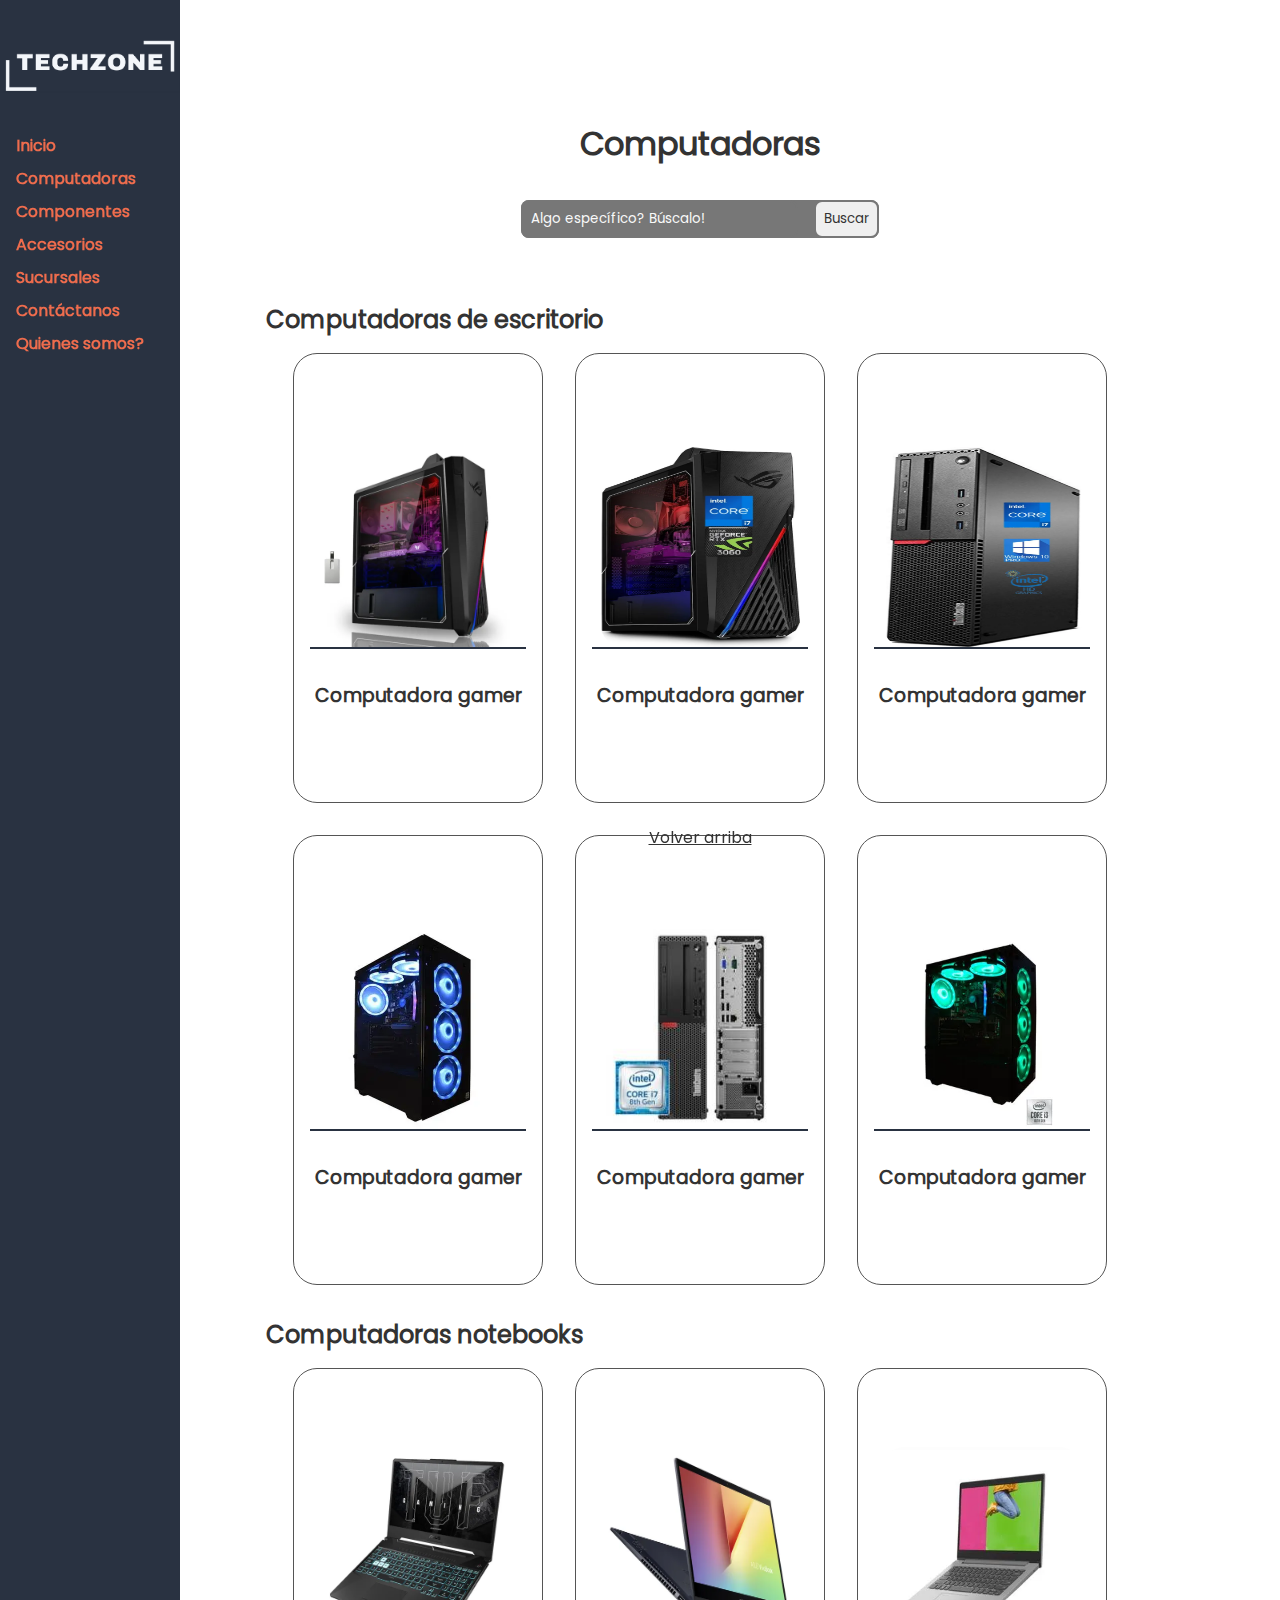
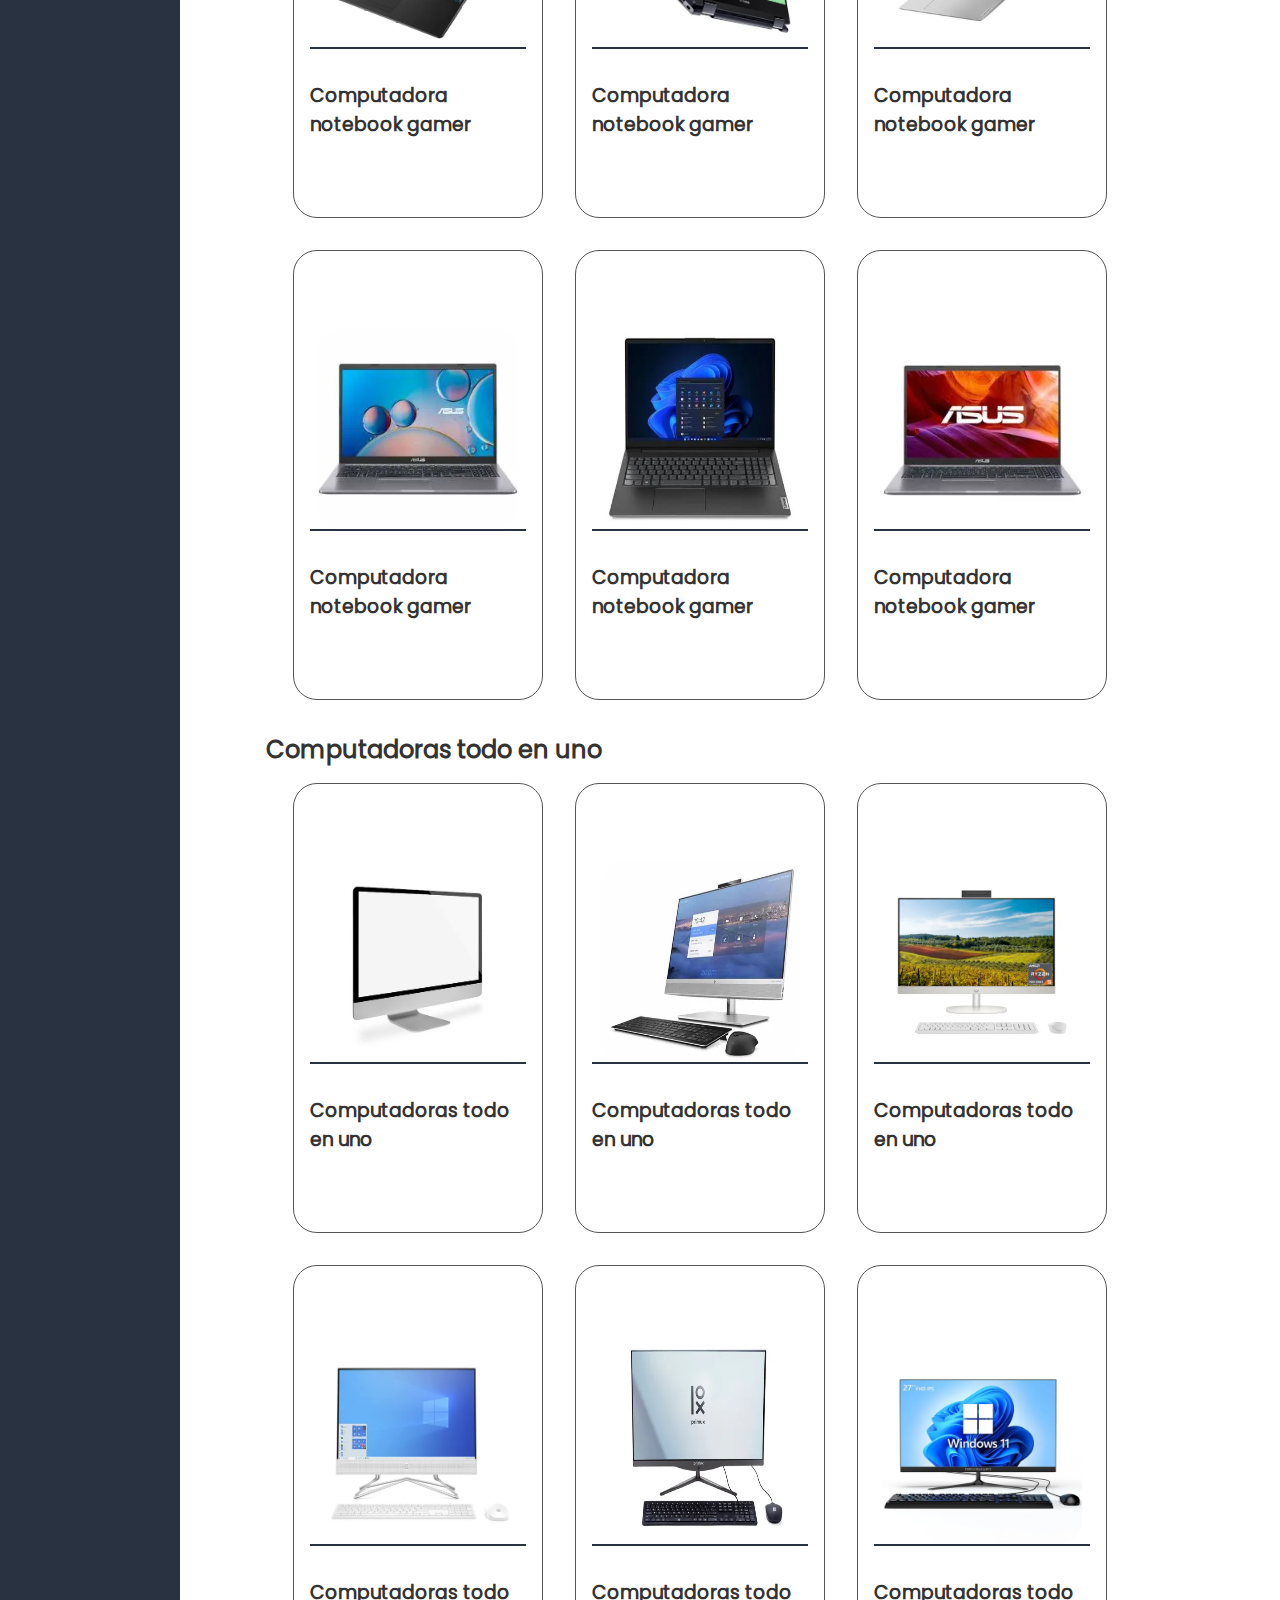
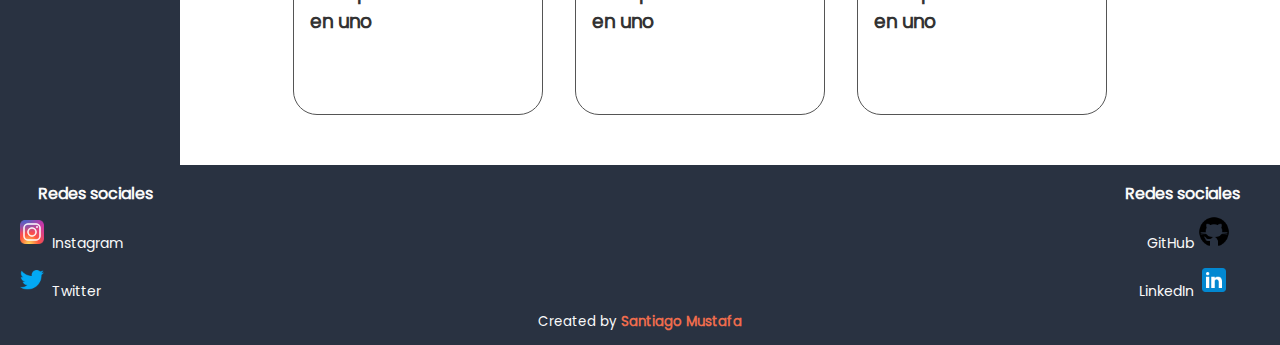
<file: views/computadoras.html>
<!DOCTYPE html>
<html lang="en">

<head>
    <meta charset="UTF-8">
    <meta name="viewport" content="width=device-width, initial-scale=1.0">
    <title>TechZone</title>

    <!-- BootsTrap -->
    <link href="https://cdn.jsdelivr.net/npm/bootstrap@5.3.2/dist/css/bootstrap.min.css" rel="stylesheet"
        integrity="sha384-T3c6CoIi6uLrA9TneNEoa7RxnatzjcDSCmG1MXxSR1GAsXEV/Dwwykc2MPK8M2HN" crossorigin="anonymous">
    <script src="https://cdn.jsdelivr.net/npm/bootstrap@5.3.2/dist/js/bootstrap.bundle.min.js"
        integrity="sha384-C6RzsynM9kWDrMNeT87bh95OGNyZPhcTNXj1NW7RuBCsyN/o0jlpcV8Qyq46cDfL"
        crossorigin="anonymous"></script>
    <!-- BoxIcons -->
    <link href='https://unpkg.com/boxicons@2.1.4/css/boxicons.min.css' rel='stylesheet'>
    <!-- CSS -->
    <link rel="stylesheet" href="../CSS/style.css">

    <!-- JavaScript para funcionamiento de la navegación de celular -->
    <script>
        document.addEventListener("DOMContentLoaded", () => {
            const menuBtn = document.getElementById("menuBtn")
            const menu = document.getElementById("menu")
            const btnCloseMenu = document.getElementById("btnCloseMenu")

            menuBtn.addEventListener("click", () => {
                menu.classList.add("flex")
                menu.classList.remove("hidden")
                console.log("hola")
            })

            btnCloseMenu.addEventListener("click", () => {
                menu.classList.add("hidden")
                menu.classList.remove("flex")
                console.log("hola")
            })
        })
    </script>

    <!-- SEO -->
    <meta name="description"
        content="Página de TechZone de computadoras de escritorio, computadoras notebook y computadoras todo en uno.">
    <meta name="keywords"
        content="Pc, gamer, todo en uno, all in one, notebook, córdoba, Santiago del estero, Buenos Aires, gama alta, gama baja, gama media, gama profesional, profesionales">
    <meta name="robots" content="index, follow">
</head>

<body>
    <header class="header" id="header">
        <h2 class="header__title">
            <a href="../index.html">
                <img src="../assets/images/logo/logo.png" alt="Logo de TechZone">
            </a>
        </h2>
        <nav>
            <ul class="header__navlist">
                <li><a href="../index.html">Inicio</a></li>
                <li><a href="./computadoras.html">Computadoras</a></li>
                <li><a href="./componentes.html">Componentes</a></li>
                <li><a href="./accesorios.html">Accesorios</a></li>
                <li><a href="./sucursales.html">Sucursales</a></li>
                <li><a href="./contacto.html">Contáctanos</a></li>
                <li><a href="./quienes-somos.html">Quienes somos?</a></li>
            </ul>
            <button id="menuBtn" class="header__navmobilemenu">
                <i class="bx bx-menu"></i>
            </button>
        </nav>
    </header>
    <main class="main">
        <header class="main__header">
            <h1 class="main__header__title">Computadoras</h1>
            <search role="search">
                <form class="main__header__form">
                    <input type="text" name="query" placeholder="Algo específico? Búscalo!">
                    <button>Buscar</button>
                </form>
            </search>
        </header>
        <section class="main__productcontainer">
            <div>
                <h2 class="main__productcontainer__title">Computadoras de escritorio</h2>
                <section class="main__productcontainer__section__cardcontent">
                    <article class="main__productcontainer__section__cardcontent__card">
                        <img src="../assets/images/computadoras/pc-escritorio/pc-escritorio-1.webp"
                            alt="Computadora gamer">
                        <div class="main__productcontainer__section__cardcontent__card__info">
                            <h3>Computadora gamer</h3>
                        </div>
                    </article>
                    <article class="main__productcontainer__section__cardcontent__card">
                        <img src="../assets/images/computadoras/pc-escritorio/pc-escritorio-2.webp"
                            alt="Computadora gamer">
                        <div class="main__productcontainer__section__cardcontent__card__info">
                            <h3>Computadora gamer</h3>
                        </div>
                    </article>
                    <article class="main__productcontainer__section__cardcontent__card">
                        <img src="../assets/images/computadoras/pc-escritorio/pc-escritorio-3.webp"
                            alt="Computadora gamer">
                        <div class="main__productcontainer__section__cardcontent__card__info">
                            <h3>Computadora gamer</h3>
                        </div>
                    </article>
                    <article class="main__productcontainer__section__cardcontent__card">
                        <img src="../assets/images/computadoras/pc-escritorio/pc-escritorio-4.webp"
                            alt="Computadora gamer">
                        <div class="main__productcontainer__section__cardcontent__card__info">
                            <h3>Computadora gamer</h3>
                        </div>
                    </article>
                    <article class="main__productcontainer__section__cardcontent__card">
                        <img src="../assets/images/computadoras/pc-escritorio/pc-escritorio-5.jpg"
                            alt="Computadora gamer">
                        <div class="main__productcontainer__section__cardcontent__card__info">
                            <h3>Computadora gamer</h3>
                        </div>
                    </article>
                    <article class="main__productcontainer__section__cardcontent__card">
                        <img src="../assets/images/computadoras/pc-escritorio/pc-escritorio-6.webp"
                            alt="Computadora gamer">
                        <div class="main__productcontainer__section__cardcontent__card__info">
                            <h3>Computadora gamer</h3>
                        </div>
                    </article>
                </section>
            </div>
            <div>
                <h2 class="main__productcontainer__title">Computadoras notebooks</h2>
                <section class="main__productcontainer__section__cardcontent">
                    <article class="main__productcontainer__section__cardcontent__card">
                        <img src="../assets/images/computadoras/notebooks/notebook-1.webp" alt="Notebooks gamers">
                        <div class="main__productcontainer__section__cardcontent__card__info">
                            <h3>Computadora notebook gamer</h3>
                        </div>
                    </article>
                    <article class="main__productcontainer__section__cardcontent__card">
                        <img src="../assets/images/computadoras/notebooks/notebook-2.webp" alt="Notebooks gamers">
                        <div class="main__productcontainer__section__cardcontent__card__info">
                            <h3>Computadora notebook gamer</h3>
                        </div>
                    </article>
                    <article class="main__productcontainer__section__cardcontent__card">
                        <img src="../assets/images/computadoras/notebooks/notebook-3.webp" alt="Notebooks gamers">
                        <div class="main__productcontainer__section__cardcontent__card__info">
                            <h3>Computadora notebook gamer</h3>
                        </div>
                    </article>
                    <article class="main__productcontainer__section__cardcontent__card">
                        <img src="../assets/images/computadoras/notebooks/notebook-4.webp" alt="Notebooks gamers">
                        <div class="main__productcontainer__section__cardcontent__card__info">
                            <h3>Computadora notebook gamer</h3>
                        </div>
                    </article>
                    <article class="main__productcontainer__section__cardcontent__card">
                        <img src="../assets/images/computadoras/notebooks/notebook-5.webp" alt="Notebooks gamers">
                        <div class="main__productcontainer__section__cardcontent__card__info">
                            <h3>Computadora notebook gamer</h3>
                        </div>
                    </article>
                    <article class="main__productcontainer__section__cardcontent__card">
                        <img src="../assets/images/computadoras/notebooks/notebook-6.webp" alt="Notebooks gamers">
                        <div class="main__productcontainer__section__cardcontent__card__info">
                            <h3>Computadora notebook gamer</h3>
                        </div>
                    </article>
                </section>
            </div>
            <div>
                <h2 class="main__productcontainer__title">Computadoras todo en uno</h2>
                <section class="main__productcontainer__section__cardcontent">
                    <article class="main__productcontainer__section__cardcontent__card">
                        <img src="../assets/images/computadoras/todo-en-uno/ten-1.webp" alt="Computadoras todo en uno">
                        <div class="main__productcontainer__section__cardcontent__card__info">
                            <h3>Computadoras todo en uno</h3>
                        </div>
                    </article>
                    <article class="main__productcontainer__section__cardcontent__card">
                        <img src="../assets/images/computadoras/todo-en-uno/ten-2.webp" alt="Computadoras todo en uno">
                        <div class="main__productcontainer__section__cardcontent__card__info">
                            <h3>Computadoras todo en uno</h3>
                        </div>
                    </article>
                    <article class="main__productcontainer__section__cardcontent__card">
                        <img src="../assets/images/computadoras/todo-en-uno/ten-3.webp" alt="Computadoras todo en uno">
                        <div class="main__productcontainer__section__cardcontent__card__info">
                            <h3>Computadoras todo en uno</h3>
                        </div>
                    </article>
                    <article class="main__productcontainer__section__cardcontent__card">
                        <img src="../assets/images/computadoras/todo-en-uno/ten-4.webp" alt="Computadoras todo en uno">
                        <div class="main__productcontainer__section__cardcontent__card__info">
                            <h3>Computadoras todo en uno</h3>
                        </div>
                    </article>
                    <article class="main__productcontainer__section__cardcontent__card">
                        <img src="../assets/images/computadoras/todo-en-uno/ten-5.webp" alt="Computadoras todo en uno">
                        <div class="main__productcontainer__section__cardcontent__card__info">
                            <h3>Computadoras todo en uno</h3>
                        </div>
                    </article>
                    <article class="main__productcontainer__section__cardcontent__card">
                        <img src="../assets/images/computadoras/todo-en-uno/ten-6.webp" alt="Computadoras todo en uno">
                        <div class="main__productcontainer__section__cardcontent__card__info">
                            <h3>Computadoras todo en uno</h3>
                        </div>
                    </article>
                </section>
            </div>
        </section>
        <a href="#header" class="main__volver btn btn-primary">Volver arriba</a>
    </main>
    <aside id="menu" class="mobilemenu">
        <button id="btnCloseMenu" class="mobilemenu__button">
            <i class='bx bx-x-circle'></i>
        </button>
        <ul>
            <li class="mobilemenu__list"><a href="../index.html">Inicio</a></li>
            <li class="mobilemenu__list"><a href="./computadoras.html">Computadoras</a></li>
            <li class="mobilemenu__list"><a href="./componentes.html">Componentes</a></li>
            <li class="mobilemenu__list"><a href="./accesorios.html">Accesorios</a></li>
            <li class="mobilemenu__list"><a href="./sucursales.html">Sucursales</a></li>
            <li class="mobilemenu__list"><a href="./contacto.html">Contáctanos</a></li>
            <li class="mobilemenu__list"><a href="./quienes-somos.html">Quienes somos</a></li>
        </ul>
    </aside>
    <footer class="footer">
        <section class="footer__redes">
            <h2 class="footer__redes__title">Redes sociales</h2>
            <ul class="footer__redes__list">
                <li>
                    <img src="../assets/images/iconos/instagram-icon.png" alt="Icono de instagram"
                        class="footer__redes__list__icon">
                    Instagram
                </li>
                <li>
                    <img src="../assets/images/iconos/twitter-icon.png" alt="Icono de twitter"
                        class="footer__redes__list__icon">
                    Twitter
                </li>
            </ul>
        </section>
        <article class="footer__others">
            <h2 class="footer__others__title">Redes sociales</h2>
            <ul class="footer__others__list">
                <li>
                    GitHub
                    <img src="../assets/images/iconos/github-icon.png" alt="Icono de GitHub"
                        class="footer__others__list__icon">
                </li>
                <li>
                    LinkedIn
                    <img src="../assets/images/iconos/linkedin-icon.png" alt="Icono de GitHun"
                        class="footer__others__list__icon">
                </li>
            </ul>
        </article>
        <small class="footer__owner">Created by <span class="footer__owner__name">Santiago Mustafa</span></small>
    </footer>
</body>

</html>
</file>
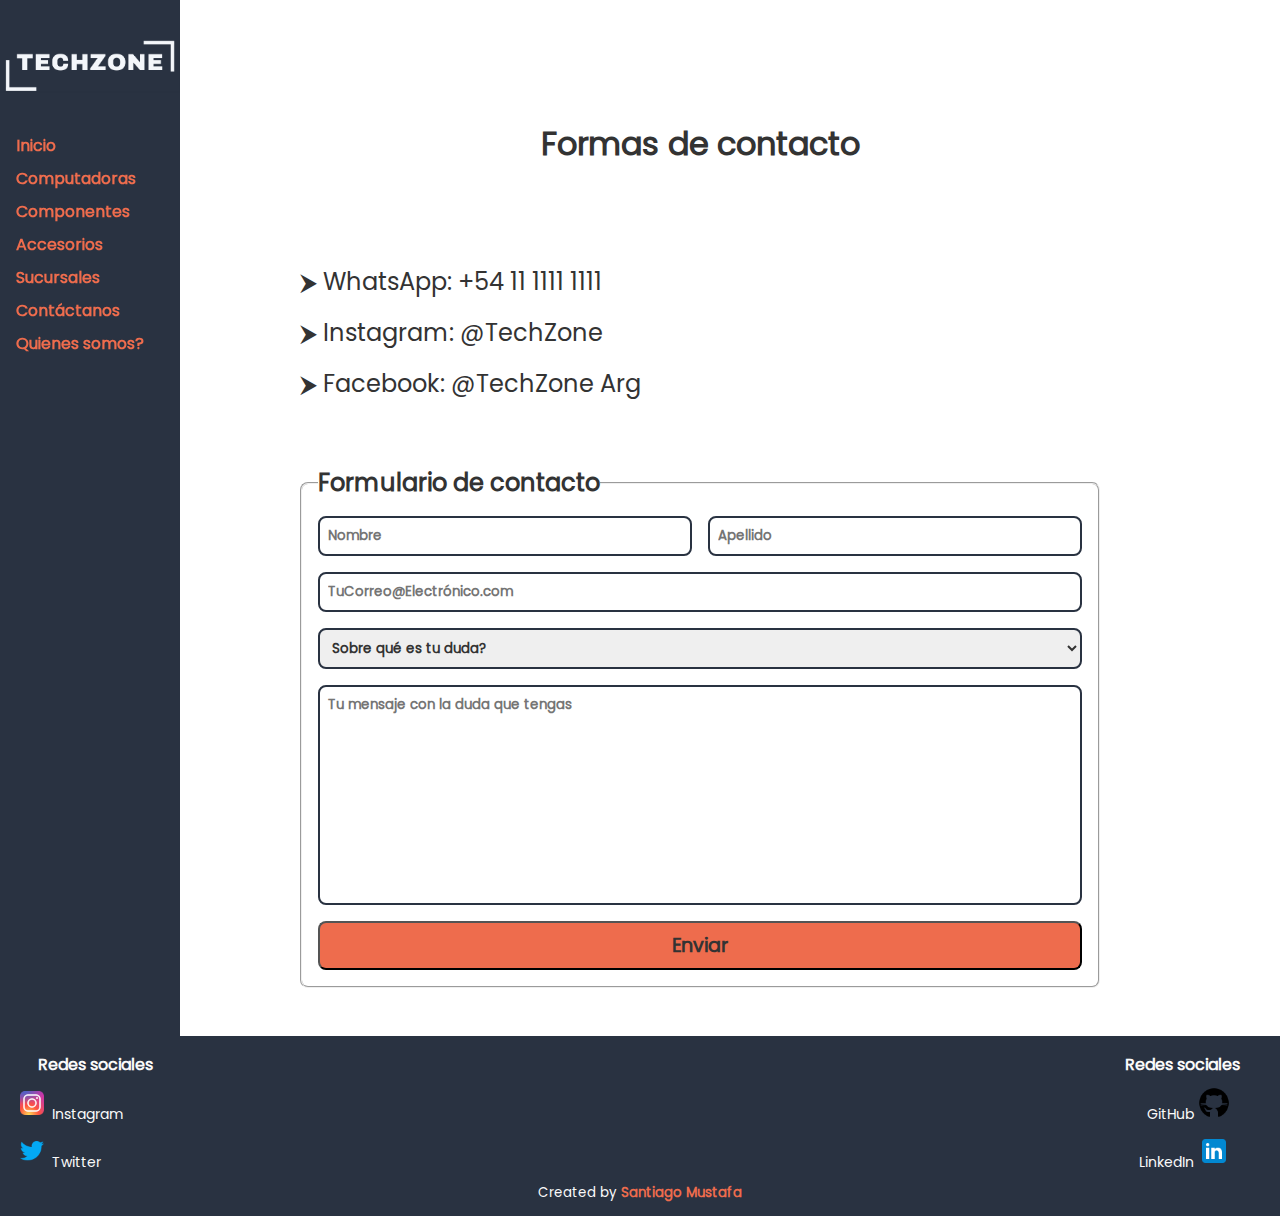
<file: views/contacto.html>
<!DOCTYPE html>
<html lang="es">

<head>
    <meta charset="UTF-8">
    <meta name="viewport" content="width=device-width, initial-scale=1.0">
    <title>TechZone - Contacto y Formas de Comunicación</title>

    <!-- BootsTrap -->
    <link href="https://cdn.jsdelivr.net/npm/bootstrap@5.3.2/dist/css/bootstrap.min.css" rel="stylesheet"
        integrity="sha384-T3c6CoIi6uLrA9TneNEoa7RxnatzjcDSCmG1MXxSR1GAsXEV/Dwwykc2MPK8M2HN" crossorigin="anonymous">
    <script src="https://cdn.jsdelivr.net/npm/bootstrap@5.3.2/dist/js/bootstrap.bundle.min.js"
        integrity="sha384-C6RzsynM9kWDrMNeT87bh95OGNyZPhcTNXj1NW7RuBCsyN/o0jlpcV8Qyq46cDfL"
        crossorigin="anonymous"></script>
    <!-- BoxIcons -->
    <link href='https://unpkg.com/boxicons@2.1.4/css/boxicons.min.css' rel='stylesheet'>
    <!-- CSS -->
    <link rel="stylesheet" href="../CSS/style.css">

    <!-- JavaScript para funcionamiento de la navegación de celular -->
    <script>
        document.addEventListener("DOMContentLoaded", () => {
            const menuBtn = document.getElementById("menuBtn")
            const menu = document.getElementById("menu")
            const btnCloseMenu = document.getElementById("btnCloseMenu")

            menuBtn.addEventListener("click", () => {
                menu.classList.add("flex")
                menu.classList.remove("hidden")
                console.log("hola")
            })

            btnCloseMenu.addEventListener("click", () => {
                menu.classList.add("hidden")
                menu.classList.remove("flex")
                console.log("hola")
            })
        })
    </script>
</head>

<body>
    <header class="header">
        <h2 class="header__title">
            <a href="../index.html">
                <img src="../assets/images/logo/logo.png" alt="Logo de TechZone">
            </a>
        </h2>
        <nav>
            <ul class="header__navlist">
                <li><a href="../index.html">Inicio</a></li>
                <li><a href="./computadoras.html">Computadoras</a></li>
                <li><a href="./componentes.html">Componentes</a></li>
                <li><a href="./accesorios.html">Accesorios</a></li>
                <li><a href="./sucursales.html">Sucursales</a></li>
                <li><a href="./contacto.html">Contáctanos</a></li>
                <li><a href="./quienes-somos.html">Quienes somos?</a></li>
            </ul>
            <button id="menuBtn" class="header__navmobilemenu">
                <i class="bx bx-menu"></i>
            </button>
        </nav>
    </header>
    <main class="main">
        <header class="main__header">
            <h1 class="main__header__title">Formas de contacto</h1>
        </header>
        <section class="main__contactcontainer">
            <article class="main__contactcontainer__contacts">
                <ul>
                    <li>⮞ WhatsApp: +54 11 1111 1111</li>
                    <li>⮞ Instagram: @TechZone</li>
                    <li>⮞ Facebook: @TechZone Arg</li>
                </ul>
            </article>
            <form class="main__contactcontainer__form">
                <fieldset class="main__contactcontainer__form__field">
                    <legend class="main__contactcontainer__form__field__title">Formulario de contacto</legend>
                    <div class="main__contactcontainer__form__field__fullname">
                        <input type="text" name="nombre" placeholder="Nombre" required autocomplete="off">
                        <input type="text" name="apellido" placeholder="Apellido" required autocomplete="off">
                    </div>
                    <input type="email" name="email" placeholder="TuCorreo@Electrónico.com" required autocomplete="off">
                    <div class="main__contactcontainer__form__field__contenedorduda">
                        <select name="duda" class="main__contactcontainer__form__field__contenedorduda__duda" required>
                            <option value="default">Sobre qué es tu duda?</option>
                            <option value="escritorio">Computadoras de escritorio</option>
                            <option value="notebooks">Computadoras notebooks</option>
                            <option value="todo-en-uno">Computadoras todo en uno</option>
                            <option value="componentes">Componentes de computadora</option>
                            <option value="accesorios">Accesorios de computadora</option>
                        </select>
                    </div>
                    <textarea name="mensaje" cols="30" rows="10" placeholder="Tu mensaje con la duda que tengas"
                        required autocomplete="off"></textarea>
                    <button>Enviar</button>
                </fieldset>
            </form>
        </section>
    </main>
    <aside id="menu" class="mobilemenu">
        <button id="btnCloseMenu" class="mobilemenu__button">
            <i class='bx bx-x-circle'></i>
        </button>
        <ul>
            <li class="mobilemenu__list"><a href="../index.html">Inicio</a></li>
            <li class="mobilemenu__list"><a href="./computadoras.html">Computadoras</a></li>
            <li class="mobilemenu__list"><a href="./componentes.html">Componentes</a></li>
            <li class="mobilemenu__list"><a href="./accesorios.html">Accesorios</a></li>
            <li class="mobilemenu__list"><a href="./sucursales.html">Sucursales</a></li>
            <li class="mobilemenu__list"><a href="./contacto.html">Contáctanos</a></li>
            <li class="mobilemenu__list"><a href="./quienes-somos.html">Quienes somos</a></li>
        </ul>
    </aside>
    <footer class="footer">
        <section class="footer__redes">
            <h2 class="footer__redes__title">Redes sociales</h2>
            <ul class="footer__redes__list">
                <li>
                    <img src="../assets/images/iconos/instagram-icon.png" alt="Icono de instagram"
                        class="footer__redes__list__icon">
                    Instagram
                </li>
                <li>
                    <img src="../assets/images/iconos/twitter-icon.png" alt="Icono de twitter"
                        class="footer__redes__list__icon">
                    Twitter
                </li>
            </ul>
        </section>
        <article class="footer__others">
            <h2 class="footer__others__title">Redes sociales</h2>
            <ul class="footer__others__list">
                <li>
                    GitHub
                    <img src="../assets/images/iconos/github-icon.png" alt="Icono de GitHub"
                        class="footer__others__list__icon">
                </li>
                <li>
                    LinkedIn
                    <img src="../assets/images/iconos/linkedin-icon.png" alt="Icono de GitHun"
                        class="footer__others__list__icon">
                </li>
            </ul>
        </article>
        <small class="footer__owner">Created by <span class="footer__owner__name">Santiago Mustafa</span></small>
    </footer>
</body>

</html>
</file>
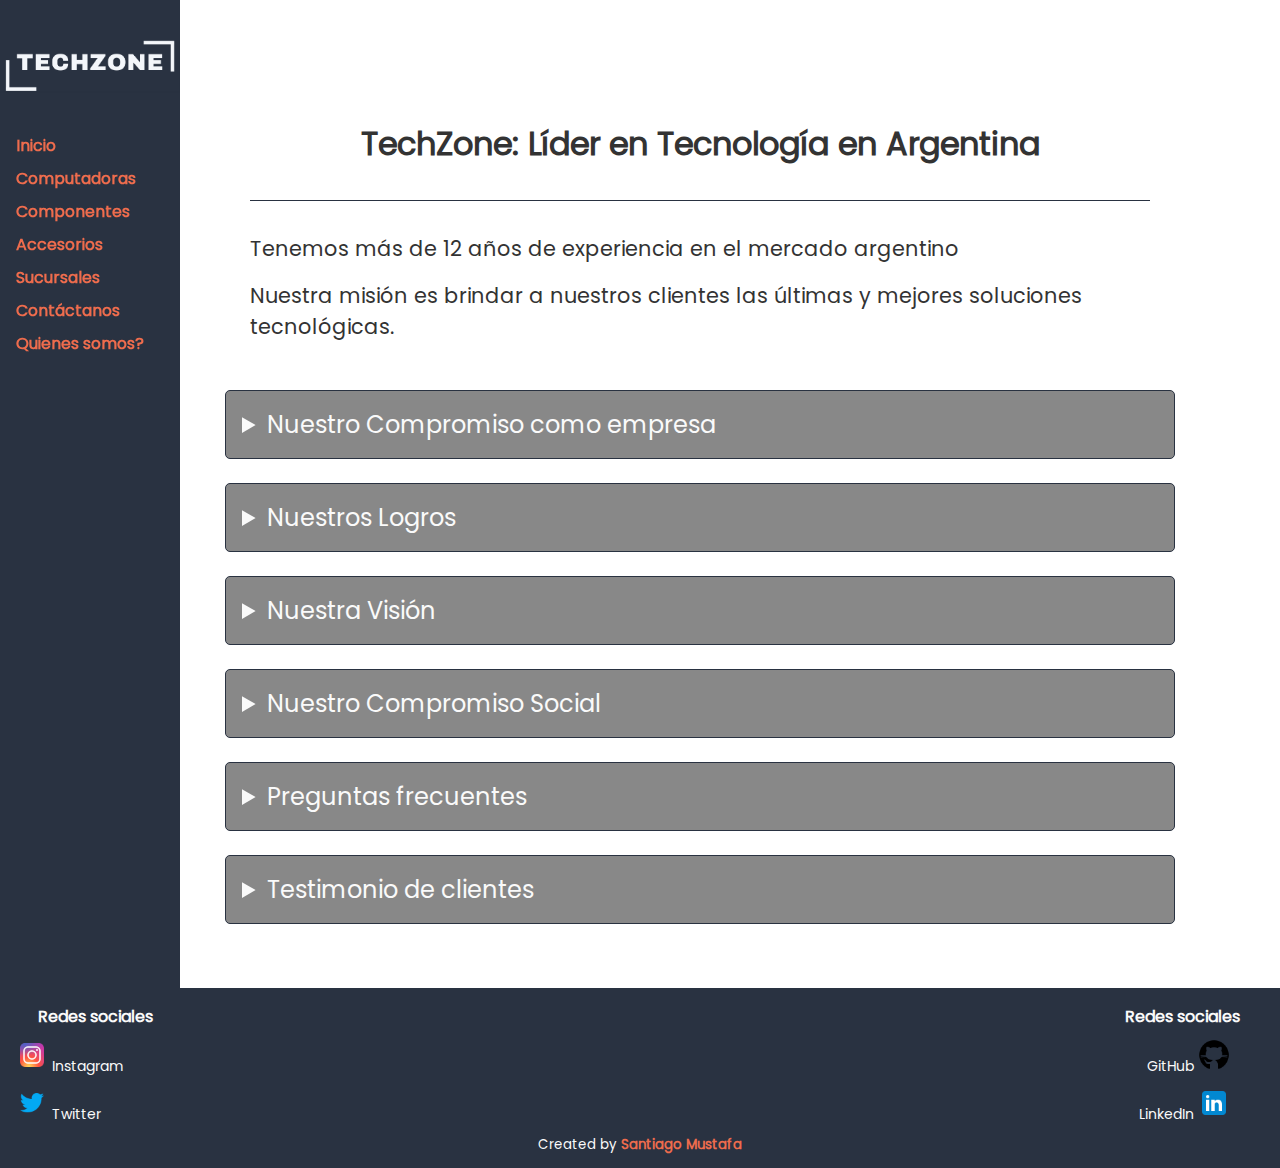
<file: views/quienes-somos.html>
<!DOCTYPE html>
<html lang="en">

<head>
    <meta charset="UTF-8">
    <meta name="viewport" content="width=device-width, initial-scale=1.0">
    <title>TechZone</title>

    <!-- BootsTrap -->
    <link href="https://cdn.jsdelivr.net/npm/bootstrap@5.3.2/dist/css/bootstrap.min.css" rel="stylesheet"
        integrity="sha384-T3c6CoIi6uLrA9TneNEoa7RxnatzjcDSCmG1MXxSR1GAsXEV/Dwwykc2MPK8M2HN" crossorigin="anonymous">
    <script src="https://cdn.jsdelivr.net/npm/bootstrap@5.3.2/dist/js/bootstrap.bundle.min.js"
        integrity="sha384-C6RzsynM9kWDrMNeT87bh95OGNyZPhcTNXj1NW7RuBCsyN/o0jlpcV8Qyq46cDfL"
        crossorigin="anonymous"></script>
    <!-- BoxIcons -->
    <link href='https://unpkg.com/boxicons@2.1.4/css/boxicons.min.css' rel='stylesheet'>
    <!-- CSS -->
    <link rel="stylesheet" href="../CSS/style.css">

    <!-- JavaScript para funcionamiento de la navegación de celular -->
    <script>
        document.addEventListener("DOMContentLoaded", () => {
            const menuBtn = document.getElementById("menuBtn")
            const menu = document.getElementById("menu")
            const btnCloseMenu = document.getElementById("btnCloseMenu")

            menuBtn.addEventListener("click", () => {
                menu.classList.add("flex")
                menu.classList.remove("hidden")
                console.log("hola")
            })

            btnCloseMenu.addEventListener("click", () => {
                menu.classList.add("hidden")
                menu.classList.remove("flex")
                console.log("hola")
            })
        })
    </script>
</head>

<body>
    <header class="header">
        <h2 class="header__title">
            <a href="../index.html">
                <img src="../assets/images/logo/logo.png" alt="Logo de TechZone">
            </a>
        </h2>
        <nav>
            <ul class="header__navlist">
                <li><a href="../index.html">Inicio</a></li>
                <li><a href="./computadoras.html">Computadoras</a></li>
                <li><a href="./componentes.html">Componentes</a></li>
                <li><a href="./accesorios.html">Accesorios</a></li>
                <li><a href="./sucursales.html">Sucursales</a></li>
                <li><a href="./contacto.html">Contáctanos</a></li>
                <li><a href="./quienes-somos.html">Quienes somos?</a></li>
            </ul>
            <button id="menuBtn" class="header__navmobilemenu">
                <i class="bx bx-menu"></i>
            </button>
        </nav>
    </header>
    <main class="main">
        <header class="main__header">
            <h1 class="main__header__title">TechZone: Líder en Tecnología en Argentina</h1>
            <div class="main__header__experiencia">
                <p>Tenemos más de 12 años de experiencia en el mercado argentino</p>
                <p>Nuestra misión es brindar a nuestros clientes las últimas y mejores soluciones tecnológicas.</p>
            </div>
        </header>
        <section class="main__nosotros">
            <article class="main__nosotros__article">
                <details>
                    <summary class="main__nosotros__article__title">Nuestro Compromiso como empresa</summary>
                    <ul class="main__nosotros__article__list">
                        <li><span>Calidad</span>: productos de alta calidad de las mejores marcas</li>
                        <li>
                            <span>Variedad</span>: Amplia gama de productos para satisfacer todas las necesidades de
                            nuestros clientes.
                        </li>
                        <li>
                            <span>Soporte Técnico</span>: Servicio de atención al cliente y soporte pos-venta.
                        </li>
                        <li>
                            <span>Innovación</span>: Siempre a la vanguardia de la tecnología.
                        </li>
                    </ul>
                </details>
            </article>
            <article class="main__nosotros__article">
                <details>
                    <summary class="main__nosotros__article__title">Nuestros Logros</summary>
                    <ul class="main__nosotros__article__list">
                        <li>Ser la empresa líder en ventas de productos tecnológicos en Argentina.</li>
                        <li>Reconocimiento de clientes satisfechos.</li>
                        <li>Contribuciones a la industria tecnológica local.</li>
                    </ul>
                </details>
            </article>
            <article class="main__nosotros__article">
                <details>
                    <summary class="main__nosotros__article__title">Nuestra Visión</summary>
                    <ul class="main__nosotros__article__list">
                        <li>Continuar siendo líderes en el mercado de la tecnología Argentina.</li>
                        <li>Expandir nuestras ofertas de productos y servicios.</li>
                        <li>Innovar y adaptarnos a las tendencias tecnológicas cambiantes.</li>
                    </ul>
                </details>
            </article>
            <article class="main__nosotros__article">
                <details>
                    <summary class="main__nosotros__article__title">Nuestro Compromiso Social</summary>
                    <ul class="main__nosotros__article__list">
                        <li>
                            <span>Programa de reciclaje de equipos electrónicos</span>:TechZone se compromete a ser una
                            empresa ambientalmente responsable. Establecer un programa de reciclaje de equipos
                            electrónicos es una forma de lograrlo. La empresa podría ofrecer a los clientes la opción de
                            devolver sus dispositivos electrónicos antiguos, como computadoras, impresoras o teléfonos
                            móviles, para su reciclaje adecuado. Esto ayuda a reducir la cantidad de desechos
                            electrónicos peligrosos y promueve la reutilización de materiales valiosos.
                        </li>
                        <li>
                            <span>Apoyo a la educación tecnológica:</span> TechZone podría comprometerse a apoyar la
                            educación tecnológica en la comunidad. Esto podría incluir la donación de equipos
                            informáticos a escuelas locales, la organización de talleres gratuitos de tecnología para
                            estudiantes o la creación de becas para estudiantes de tecnología. Fomentar la educación en
                            tecnología no solo beneficia a la comunidad al mejorar las habilidades de los jóvenes, sino
                            que también contribuye a la formación de futuros profesionales en el campo de la tecnología.
                        </li>
                    </ul>
                </details>
            </article>
            <article class="main__nosotros__article">
                <details>
                    <summary class="main__nosotros__article__title">Preguntas frecuentes</summary>
                    <ul class="main__nosotros__article__list">
                        <li>
                            <p>
                                ¿Qué marcas de productos tecnológicos ofrecen en TechZone?
                            </p>
                            <p>
                                Ofrecemos todas las marcas nacionales del mercado Argentino para potenciar el mercado
                                interno.
                            </p>
                        </li>
                        <li>
                            <p>
                                ¿Tienen productos de marcas reconocidas internacionalmente?
                            </p>
                            <p>
                                Si, siempre tratamos de tener la mayor variedad de marcas para que nuestros clientes
                                encuentren lo que quieren y queden satisfechos de nuestro servicio.
                            </p>
                        </li>
                    </ul>
                </details>
            </article>
            <article class="main__nosotros__article">
                <details>
                    <summary class="main__nosotros__article__title">Testimonio de clientes</summary>
                    <ul class="main__nosotros__article__list">
                        <li>María G.: "TechZone me ha proporcionado la mejor experiencia de compra en tecnología. Sus
                            productos son de alta calidad y su servicio al cliente es impecable."</li>
                        <li>Juan M.: "No puedo estar más satisfecho con mi compra en TechZone. Encontré exactamente lo
                            que necesitaba a un precio competitivo."</li>
                        <li>Laura R.: "El soporte técnico de TechZone resolvió rápidamente mi problema con una sonrisa.
                            Son realmente expertos en tecnología."</li>
                        <li>Diego P.: "TechZone no solo vende productos, vende soluciones. Me ayudaron a encontrar la
                            configuración perfecta para mi PC gaming."</li>
                        <li>Marta S.: "Recomiendo TechZone a todos mis amigos. La variedad de productos y la atención al
                            cliente son excepcionales."</li>
                        <li>Carlos H.: "Siempre compro mis componentes de PC en TechZone. Sus precios son excelentes y
                            la entrega es puntual."</li>
                        <li>Ana L.: "TechZone se preocupa por la comunidad. Su programa de reciclaje de equipos
                            electrónicos es una iniciativa loable."</li>
                        <li>Luis B.: "TechZone ha sido mi fuente confiable para las últimas novedades tecnológicas.
                            Nunca me han decepcionado."</li>
                        <li>Sofía V.: "La visión de TechZone de contribuir a la educación tecnológica es inspiradora.
                            Gracias por su apoyo a las escuelas locales."</li>
                        <li>Eduardo G.:
                            "Recientemente adquirí una tarjeta gráfica de alta gama en TechZone, y no puedo estar más
                            contento con mi compra. La entrega fue rápida, y el producto funcionó perfectamente desde el
                            primer día. La amplia selección de productos y la atención al cliente de TechZone me hacen
                            sentir seguro de que siempre encontraré lo que necesito a precios competitivos."</li>
                        <li>Carolina R.:
                            "Hace unos meses compré una computadora portátil para trabajar desde casa en TechZone, y ha
                            sido una inversión increíble. La calidad del equipo es excepcional, y ha mejorado
                            significativamente mi productividad. Además, el servicio de atención al cliente de TechZone
                            respondió amablemente a todas mis preguntas antes de la compra. Definitivamente recomendaría
                            TechZone a cualquier persona que busque productos tecnológicos de alta calidad y un servicio
                            excepcional."</li>
                    </ul>
                </details>
            </article>
        </section>
    </main>
    <aside id="menu" class="mobilemenu">
        <button id="btnCloseMenu" class="mobilemenu__button">
            <i class='bx bx-x-circle'></i>
        </button>
        <ul>
            <li class="mobilemenu__list"><a href="../index.html">Inicio</a></li>
            <li class="mobilemenu__list"><a href="./computadoras.html">Computadoras</a></li>
            <li class="mobilemenu__list"><a href="./componentes.html">Componentes</a></li>
            <li class="mobilemenu__list"><a href="./accesorios.html">Accesorios</a></li>
            <li class="mobilemenu__list"><a href="./sucursales.html">Sucursales</a></li>
            <li class="mobilemenu__list"><a href="./contacto.html">Contáctanos</a></li>
            <li class="mobilemenu__list"><a href="./quienes-somos.html">Quienes somos</a></li>
        </ul>
    </aside>
    <footer class="footer">
        <section class="footer__redes">
            <h2 class="footer__redes__title">Redes sociales</h2>
            <ul class="footer__redes__list">
                <li>
                    <img src="../assets/images/iconos/instagram-icon.png" alt="Icono de instagram"
                        class="footer__redes__list__icon">
                    Instagram
                </li>
                <li>
                    <img src="../assets/images/iconos/twitter-icon.png" alt="Icono de twitter"
                        class="footer__redes__list__icon">
                    Twitter
                </li>
            </ul>
        </section>
        <article class="footer__others">
            <h2 class="footer__others__title">Redes sociales</h2>
            <ul class="footer__others__list">
                <li>
                    GitHub
                    <img src="../assets/images/iconos/github-icon.png" alt="Icono de GitHub"
                        class="footer__others__list__icon">
                </li>
                <li>
                    LinkedIn
                    <img src="../assets/images/iconos/linkedin-icon.png" alt="Icono de GitHun"
                        class="footer__others__list__icon">
                </li>
            </ul>
        </article>
        <small class="footer__owner">Created by <span class="footer__owner__name">Santiago Mustafa</span></small>
    </footer>
</body>

</html>
</file>
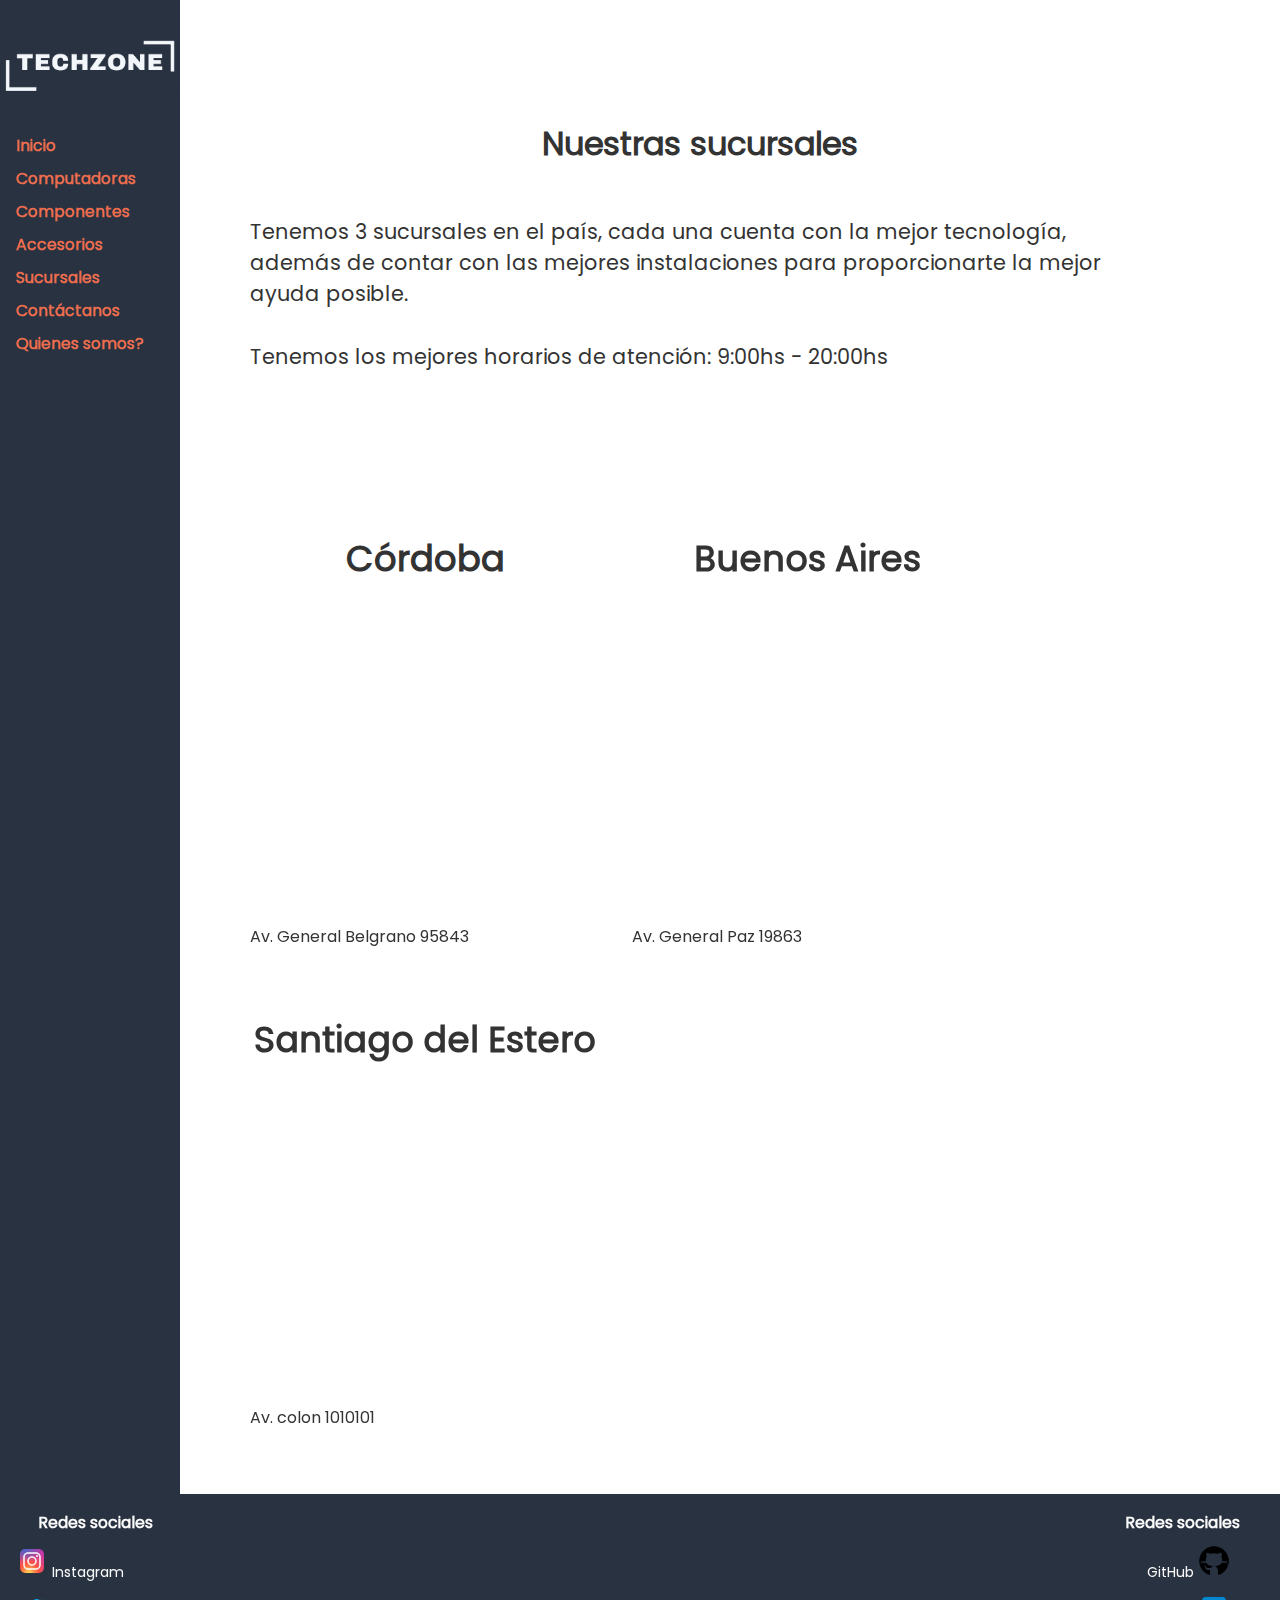
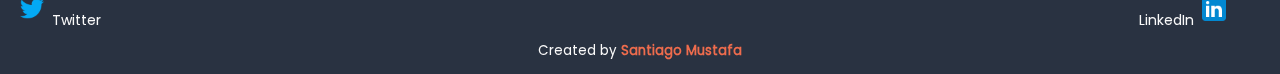
<file: views/sucursales.html>
<!DOCTYPE html>
<html lang="en">

<head>
    <meta charset="UTF-8">
    <meta name="viewport" content="width=device-width, initial-scale=1.0">
    <title>TechZone</title>

    <!-- BootsTrap -->
    <link href="https://cdn.jsdelivr.net/npm/bootstrap@5.3.2/dist/css/bootstrap.min.css" rel="stylesheet"
        integrity="sha384-T3c6CoIi6uLrA9TneNEoa7RxnatzjcDSCmG1MXxSR1GAsXEV/Dwwykc2MPK8M2HN" crossorigin="anonymous">
    <script src="https://cdn.jsdelivr.net/npm/bootstrap@5.3.2/dist/js/bootstrap.bundle.min.js"
        integrity="sha384-C6RzsynM9kWDrMNeT87bh95OGNyZPhcTNXj1NW7RuBCsyN/o0jlpcV8Qyq46cDfL"
        crossorigin="anonymous"></script>
    <!-- BoxIcons -->
    <link href='https://unpkg.com/boxicons@2.1.4/css/boxicons.min.css' rel='stylesheet'>
    <!-- CSS -->
    <link rel="stylesheet" href="../CSS/style.css">

    <!-- JavaScript para funcionamiento de la navegación de celular -->
    <script>
        document.addEventListener("DOMContentLoaded", () => {
            const menuBtn = document.getElementById("menuBtn")
            const menu = document.getElementById("menu")
            const btnCloseMenu = document.getElementById("btnCloseMenu")

            menuBtn.addEventListener("click", () => {
                menu.classList.add("flex")
                menu.classList.remove("hidden")
                console.log("hola")
            })

            btnCloseMenu.addEventListener("click", () => {
                menu.classList.add("hidden")
                menu.classList.remove("flex")
                console.log("hola")
            })
        })
    </script>
</head>

<body>
    <header class="header">
        <h2 class="header__title">
            <a href="../index.html">
                <img src="../assets/images/logo/logo.png" alt="Logo de TechZone">
            </a>
        </h2>
        <nav>
            <ul class="header__navlist">
                <li><a href="../index.html">Inicio</a></li>
                <li><a href="./computadoras.html">Computadoras</a></li>
                <li><a href="./componentes.html">Componentes</a></li>
                <li><a href="./accesorios.html">Accesorios</a></li>
                <li><a href="./sucursales.html">Sucursales</a></li>
                <li><a href="./contacto.html">Contáctanos</a></li>
                <li><a href="./quienes-somos.html">Quienes somos?</a></li>
            </ul>
            <button id="menuBtn" class="header__navmobilemenu">
                <i class="bx bx-menu"></i>
            </button>
        </nav>
    </header>
    <main class="main">
        <header class="main__header">
            <h1 class="main__header__title">Nuestras sucursales</h1>
            <p>Tenemos 3 sucursales en el país, cada una cuenta con la mejor tecnología, además de contar con las
                mejores
                instalaciones para proporcionarte la mejor ayuda posible.</p>
            <p>Tenemos los mejores horarios de atención: 9:00hs - 20:00hs</p>
        </header>
        <section class="main__sucursales">
            <article class="main__sucursales__sucursal">
                <h2 class="main__sucursales__sucursal__title">Córdoba</h2>
                <iframe
                    src="https://www.google.com/maps/embed?pb=!1m18!1m12!1m3!1d108977.23899160055!2d-64.27661267514317!3d-31.399280322359722!2m3!1f0!2f0!3f0!3m2!1i1024!2i768!4f13.1!3m3!1m2!1s0x9432985f478f5b69%3A0xb0a24f9a5366b092!2zQ8OzcmRvYmE!5e0!3m2!1ses-419!2sar!4v1697138195483!5m2!1ses-419!2sar"
                    width="350" height="300" style="border:0;" allowfullscreen="off" loading="lazy"
                    referrerpolicy="no-referrer-when-downgrade"></iframe>
                <p>Av. General Belgrano 95843</p>
            </article>
            <article class="main__sucursales__sucursal">
                <h2 class="main__sucursales__sucursal__title">Buenos Aires</h2>
                <iframe
                    src="https://www.google.com/maps/embed?pb=!1m18!1m12!1m3!1d105073.45340211764!2d-58.51569865212594!3d-34.61565477020296!2m3!1f0!2f0!3f0!3m2!1i1024!2i768!4f13.1!3m3!1m2!1s0x95bcca3b4ef90cbd%3A0xa0b3812e88e88e87!2sBuenos%20Aires%2C%20CABA!5e0!3m2!1ses-419!2sar!4v1697138272075!5m2!1ses-419!2sar"
                    width="350" height="300" style="border:0;" allowfullscreen="off" loading="lazy"
                    referrerpolicy="no-referrer-when-downgrade"></iframe>
                <p>Av. General Paz 19863</p>
            </article>
            <article class="main__sucursales__sucursal">
                <h2 class="main__sucursales__sucursal__title">Santiago del Estero</h2>
                <iframe
                    src="https://www.google.com/maps/embed?pb=!1m18!1m12!1m3!1d56468.2296310028!2d-64.3082477769138!3d-27.801632764292016!2m3!1f0!2f0!3f0!3m2!1i1024!2i768!4f13.1!3m3!1m2!1s0x943b526adf33f96b%3A0x9a9d18ed7764c8d6!2sSantiago%20del%20Estero!5e0!3m2!1ses-419!2sar!4v1697138308681!5m2!1ses-419!2sar"
                    width="350" height="300" style="border:0;" allowfullscreen="off" loading="lazy"
                    referrerpolicy="no-referrer-when-downgrade"></iframe>
                <p>Av. colon 1010101</p>
            </article>
        </section>
    </main>
    <aside id="menu" class="mobilemenu">
        <button id="btnCloseMenu" class="mobilemenu__button">
            <i class='bx bx-x-circle'></i>
        </button>
        <ul>
            <li class="mobilemenu__list"><a href="../index.html">Inicio</a></li>
            <li class="mobilemenu__list"><a href="./computadoras.html">Computadoras</a></li>
            <li class="mobilemenu__list"><a href="./componentes.html">Componentes</a></li>
            <li class="mobilemenu__list"><a href="./accesorios.html">Accesorios</a></li>
            <li class="mobilemenu__list"><a href="./sucursales.html">Sucursales</a></li>
            <li class="mobilemenu__list"><a href="./contacto.html">Contáctanos</a></li>
            <li class="mobilemenu__list"><a href="./quienes-somos.html">Quienes somos</a></li>
        </ul>
    </aside>
    <footer class="footer">
        <section class="footer__redes">
            <h2 class="footer__redes__title">Redes sociales</h2>
            <ul class="footer__redes__list">
                <li>
                    <img src="../assets/images/iconos/instagram-icon.png" alt="Icono de instagram"
                        class="footer__redes__list__icon">
                    Instagram
                </li>
                <li>
                    <img src="../assets/images/iconos/twitter-icon.png" alt="Icono de twitter"
                        class="footer__redes__list__icon">
                    Twitter
                </li>
            </ul>
        </section>
        <article class="footer__others">
            <h2 class="footer__others__title">Redes sociales</h2>
            <ul class="footer__others__list">
                <li>
                    GitHub
                    <img src="../assets/images/iconos/github-icon.png" alt="Icono de GitHub"
                        class="footer__others__list__icon">
                </li>
                <li>
                    LinkedIn
                    <img src="../assets/images/iconos/linkedin-icon.png" alt="Icono de GitHun"
                        class="footer__others__list__icon">
                </li>
            </ul>
        </article>
        <small class="footer__owner">Created by <span class="footer__owner__name">Santiago Mustafa</span></small>
    </footer>
</body>

</html>
</file>
<file: CSS/style.css>
@font-face {
    font-family: 'Poppins';
    src: url(../assets/fonts/Poppins/Poppins-Regular.ttf);
}

/* Background color -> #e0fbfc -> body*/
/* Background color -> #293241 -> header - footer */
/* Anchor color ->  color: #ee6c4d -> anchors del header */

/* CSS general */
* {
    margin: 0;
    padding: 0;
    box-sizing: border-box;
    font-family: 'Poppins';
    color: #333;
}


/* POSICIONAMIENTO DE LAS SECCIONES HEADER - MAIN - FOOTER */
body {
    display: grid;
    grid-template-areas:
        'header main'
        'header main'
        'footer footer';
    grid-template-columns: 250px 1fr;
}

.header {
    grid-area: header;
}

.main {
    grid-area: main;
}

.footer {
    grid-area: footer;
}

/* Ocultar la navegación para celular */
.mobilemenu {
    display: none;
}

/* HEADER */
.header {
    width: 250px;
    background: #293241;
    padding-top: 2.5rem;
}

.header__title {
    position: sticky;
    top: 15px;
}

.header__title img {
    width: 250px;
}

.header nav {
    position: sticky;
    top: 100px;
}

.header__navlist {
    padding-left: 10px;
    width: 100%;
    margin-top: 2rem;
}

.header__navmobilemenu {
    display: none;
}

.header__navlist li {
    list-style: none;
    margin: 8px 0;
}

.header__navlist li a {
    color: #ee6c4d;
    padding: 6px;
    border-radius: 9px;
    transition: .15s all;
    text-decoration: none;
    font-weight: 600;
}

.header__navlist li a:hover {
    background-color: #ee6c4d;
    color: #222;
}

/* MAIN */
.main {
    display: flex;
    flex-direction: column;
    align-items: center;
    width: 1200px;
    padding-top: 2.5rem;
}

.main__article {
    width: 100%;
}

.main__article__title {
    text-align: center;
    font-weight: 700;
}

.main__productcontainer {
    display: flex;
    flex-direction: column;
    gap: 3rem;
}

.main__productcontainer__title {
    font-weight: 600;
    margin-top: 50px;
    margin-bottom: 20px;
}

.main__productcontainer__section {
    display: flex;
    flex-direction: column;
    gap: 2rem;
    padding: 3rem 0;
}

.main__productcontainer__section__cardcontent {
    display: flex;
    align-items: center;
    justify-content: center;
    flex-wrap: wrap;
    gap: 2rem;
}

.main__productcontainer__section__cardcontent__card {
    width: 350px;
    height: 500px;
    border: 1px solid #555;
    border-radius: 1.5rem;
    display: flex;
    flex-direction: column;
    align-items: center;
    justify-content: center;
    padding: 1rem;
}

.main__productcontainer__section__cardcontent__card img {
    width: 300px;
    height: 300px;
    border-radius: 1.5rem;
}

.main__productcontainer__section__cardcontent__card__info {
    border-top: 2px solid #293241;
    display: flex;
    flex-direction: column;
    gap: 1rem;
    justify-content: center;
    align-items: center;
    padding-top: 2rem;
    width: 100%;
}

.main__volver {
    position: sticky;
    bottom: 50px;
    margin-bottom: 25px;
}

/* FOOTER */
.footer {
    height: 180px;
    padding: 1rem;
    background-color: #293241;
    display: grid;
    grid-template-areas:
        'redes others'
        'creator creator';
}

.footer__redes {
    grid-area: redes;
}

.footer__others {
    grid-area: others;
    text-align: right;
    padding-right: 1.5rem;
}

.footer__redes__title,
.footer__others__title {
    font-size: 1rem;
    font-weight: 600;
    color: #fafafa;
}

.footer__redes__title {
    padding-left: 1.4rem;

}

.footer__redes__list li,
.footer__others__list li {
    list-style: none;
    color: #fafafa;
    font-size: .875rem;
    margin: 10px 0;
}

.footer__others__list li {
    margin-right: 10px;
}

.footer__redes__list__icon,
.footer__others__list__icon {
    width: 2rem;
}


.footer__owner {
    grid-area: creator;
    text-align: center;
    width: 100%;
    color: #fafafa;
}

.footer__owner__name {
    color: #ee6c4d;
    font-weight: 600;
}


/* main header */
.main__header__form {
    width: 100%;
    display: flex;
    gap: 1rem;
    justify-content: center;
    align-items: center;
    background-color: #777;
    border-radius: .5rem;
}

.main__header__form input {
    height: 2.4rem;
    border-radius: .5rem;
    padding: 0 .5rem;
    border: 2px solid #777;
    outline: none;
    background-color: transparent;
    color: #fafafa;
    width: 100%;
}

.main__header__form input::placeholder {
    color: #fafafa;
}

.main__header__form button {
    height: 2.4rem;
    border-radius: .5rem;
    padding: 0 .5rem;
    border: 2px solid #777;
}


/* SUCURSALES */

.main__header {
    display: flex;
    flex-direction: column;
    margin: 3rem 0;
}

.main__header__title {
    text-align: center;
    margin: 2rem 0;
}

.main__sucursales {
    display: flex;
    flex-wrap: wrap;
    gap: 2rem;
    margin: 4rem 0;
}

.main__sucursales__sucursal {
    width: 350px;
    height: 550;
}

.main__sucursales__sucursal__title {
    font-size: 2.2rem;
    margin: 2rem 0;
    text-align: center;
}

.main__header p {
    margin: 1rem 0;
    font-size: 1.3rem;
}

/* CONTACTO */
.main__contactcontainer {
    width: 800px;
    display: flex;
    flex-direction: column;
    gap: 3rem;
}

.main__contactcontainer__contacts li {
    list-style: none;
    margin: 1rem 0;
    font-size: 1.5rem;
}

.main__contactcontainer__form {
    width: 100%;
}

.main__contactcontainer__form__field {
    width: 100%;
    display: flex;
    flex-direction: column;
    gap: 1rem;
    padding: 1rem;
    border-radius: .5rem;
    margin-bottom: 3rem;
}

.main__contactcontainer__form__field__title {
    font-size: 1.5rem;
    font-weight: 600;
}

.main__contactcontainer__form__field__fullname {
    display: flex;
    gap: 1rem;
}

.main__contactcontainer__form__field input {
    width: 100%;
    border-radius: .5rem;
    height: 2.5rem;
    border: 2px solid #293241;
    padding: 0 .5rem;
    font-weight: 600;
}

.main__contactcontainer__form__field textarea {
    width: 100%;
    border-radius: .5rem;
    border: 2px solid #293241;
    padding: .5rem;
    resize: none;
    font-weight: 600;
}

.main__contactcontainer__form__field__contenedorduda {
    width: 100%;
}

.main__contactcontainer__form__field__contenedorduda__duda {
    width: 100%;
    padding: .5rem;
    border-radius: .5rem;
    border: 2px solid #293241;
    font-weight: 600;
}

.main__contactcontainer__form__field button {
    padding: .5rem;
    font-size: 1.2rem;
    border-radius: .5rem;
    cursor: pointer;
    background-color: #ee6c4d;
    font-weight: 600;
}

.main__contactcontainer__form__field button:hover {
    background-color: #293241;
    color: #fafafa;
}

/* NOSOTROS */

.main__header__experiencia {
    display: flex;
    flex-direction: column;
    gap: 1rem;
    border-top: 1px solid #293241;
    padding-top: 2rem;
}

.main__header__experiencia p {
    margin: 0;
    padding: 0;
}

.main__nosotros {
    width: 950px;
    display: flex;
    flex-direction: column;
    gap: 1.5rem;
    margin-bottom: 4rem;
}

.main__nosotros__article {
    width: 100%;
    border: 1px solid #293241;
    padding: 1rem;
    border-radius: 5px;
    background-color: #888;
}

.main__nosotros__article__title {
    font-size: 1.5rem;
    color: #fafafa;
}

.main__nosotros__article__list {
    display: flex;
    flex-direction: column;
    gap: 1rem;
    margin-top: 1.5rem;
}

.main__nosotros__article__list li {
    list-style: none;
    padding: .5rem;
    font-size: 1rem;
    border: 1px solid #293241;
    box-shadow: 3px 3px 0 #293241;
    border-radius: 5px;
    background-color: #fafafa;
}

@media (max-width: 1460px) {
    .main {
        width: 900px;
    }

    .main__productcontainer {
        width: 100%;
        gap: 1rem;
    }

    .main__productcontainer__title {
        margin: 1rem;
    }

    .main__productcontainer__section {
        gap: 1rem;
        margin-top: .5rem;
    }

    .main__productcontainer__section h3 {
        margin: 1rem;
    }

    .header {
        width: 180px;
    }

    .header__title img {
        width: 180px;
    }

    .main__productcontainer__section__cardcontent__card {
        width: 250px;
        height: 450px;
    }

    .main__productcontainer__section__cardcontent__card img {
        width: 200px;
        height: 200px;
    }

    .mobilemenu {
        display: none;
    }
}

@media (max-width: 1100px) {
    .main {
        width: 100%;
    }

    .main__article__title {
        font-size: 1.5rem;
    }

    .main__productcontainer__title {
        font-size: 1.22rem;
    }

    .mobilemenu {
        display: none;
    }
}

@media (max-width: 990px) {
    body {
        display: flex;
        flex-direction: column;
    }

    .header {
        width: 100%;
        display: flex;
        justify-content: space-around;
        align-items: center;
        padding-bottom: 20px;
    }

    .header__navlist {
        display: none;
    }

    .header__title {
        position: static;
    }

    .header__navmobilemenu {
        cursor: pointer;
        background-color: transparent;
        font-size: 2.4rem;
        border: none;
        display: flex;
        justify-content: center;
        align-items: center;
        margin-bottom: 1rem;
    }

    .header__navmobilemenu i {
        color: #ee6c4d;
    }

    .mobilemenu {
        flex-direction: column;
        align-items: end;
        position: absolute;
        height: 100%;
        width: 280px;
        right: 0;
        top: 0;
        background-color: #293241;
        z-index: 10;
        padding-top: 3em;
    }

    .mobilemenu ul {
        width: 100%;
        height: 100%;
        display: flex;
        flex-direction: column;
        align-items: center;
        gap: .8em;
        margin-top: 4.5rem;
    }

    .mobilemenu__button {
        width: 50px;
        height: 50px;
        position: relative;
        border: 1px solid red;
        font-size: 2rem;
        border: none;
        background-color: transparent;
        border-radius: 100%;
    }

    .mobilemenu__button i {
        color: #ee6c4d;
    }

    .mobilemenu__list {
        list-style: none;
    }

    .mobilemenu__list a {
        color: #ee6c4d;
        text-decoration: none;
        font-weight: 600;
        border-radius: .5rem;
        padding: .5rem 1rem;
        transition: .3s all;
    }

    .mobilemenu__list a:hover {
        background-color: #ee6c4d;
        color: #293241;
    }
}

@media (max-width: 530px) {
    .main__productcontainer__section__cardcontent__card {
        width: 100%;
        margin: 0 2rem;
    }
}

/* CSS de funcionamiento del Menu */
.flex {
    display: flex;
}

.hidden {
    display: none;
}
</file>
<file: estilos/hoja-de-estilos.css>
* {
    margin: 0;
    padding: 0;
    box-sizing: border-box;
    text-decoration: none;
    /* list-style: none; */
}

body {
    /* background: rgb(45, 45, 52); */
    /* color: rgb(234, 222, 218) */
}

.header {
    padding-left: 1rem;
    border-right: 2px solid #777;
    width: 13rem;
    height: 100%;
    position: fixed;
    top: 0;
    background-color: #fafafa;
}

.title {
    font-size: 2.5rem;
    line-height: 3.2rem;
    font-weight: 700;
    letter-spacing: -0.05rem;
    margin-bottom: 20px;
}

.navList li {
    margin: 5px;
    list-style: none;
}

.navBtn {
    border-radius: .2rem;
    padding: .2rem;
    color: #cc3f0c;
    transition: .3s all;
}

.navBtn:hover {
    background-color: #db653a;
    color: #2d2d34;
}

main,
footer {
    margin-left: 250px;
}

main {
    margin-top: 50px;
    width: 1200px;
}

footer {
    border-top: 2px solid #2d2d34;
}

.mainHeader {
    text-align: center;
    margin-bottom: 20px;
}

.mainHeaderTitle {
    margin-bottom: 20px;
    font-size: 2.5rem;
}

.promociones {
    width: 1100px;
    text-align: center;
    margin-bottom: 100px;
}

.contenedorPromocionesImg {
    height: 370px;
    overflow: auto;
}

.promocionesImg {
    width: 100%;
    aspect-ratio: 80/29;
}

.productContent {
    width: 1200px;
}

.productContentTitle {
    margin: 30px 0;
    padding: 0 0 0 15px;
}

.contentCard {
    padding: 10px;
}

.card {
    width: 350px;
    height: 400px;
    display: inline-block;
    transition: .19s all;
    border-radius: 1rem;
    border: 1px solid #9995;
    box-shadow: 0px 0px 12px #555 inset;
    margin: 5px;
}

.card:hover {
    transform: translateY(-8px);
}

.card>img {
    width: 300px;
    height: 250px;
    border-radius: 15px;
    margin-left: 20px;
    padding-top: 20px;
}

.cardInfo {
    width: 100%;
    height: auto;
    padding: 15px;
}

.cardInfo h4 {
    font-size: 1rem;
    line-height: 1.3rem;
    letter-spacing: -0.03rem;
    font-weight: 600;
}

.cardInfo p {
    font-size: .85rem;
    line-height: 1rem;
}

.contacto {
    width: 800px;
}

.contactoContent {
    width: 800px;
    padding: 10px;
}

.nombre,
.apellido {
    display: inline-block;
    width: 380px;
    padding: 6px;
}

.correo,
.duda,
.mensaje,
.contactBtn {
    width: 764px;
    margin: 10px 0;
    padding: 6px;
}

.contactBtn {
    cursor: pointer;
}

details {
    list-style: georgian;
}

summary {
    font-size: 2rem;
}

.detailsList {
    padding-left: 20px;
}

.detailsList li {
    list-style: circle;
    margin: 10px 0;
    font-size: 1.3rem;
}

.detailsList li span {
    font-weight: 700;
}

.footer {
    position: absolute;
    bottom: 0;
    width: 100%;
    margin: 0;
    padding-left: 15px;
    background-color: #fafafa;
    z-index: 10;
}

.redesList li {
    list-style: none;
}

small {
    display: block;
    text-align: center;
}
</file>
